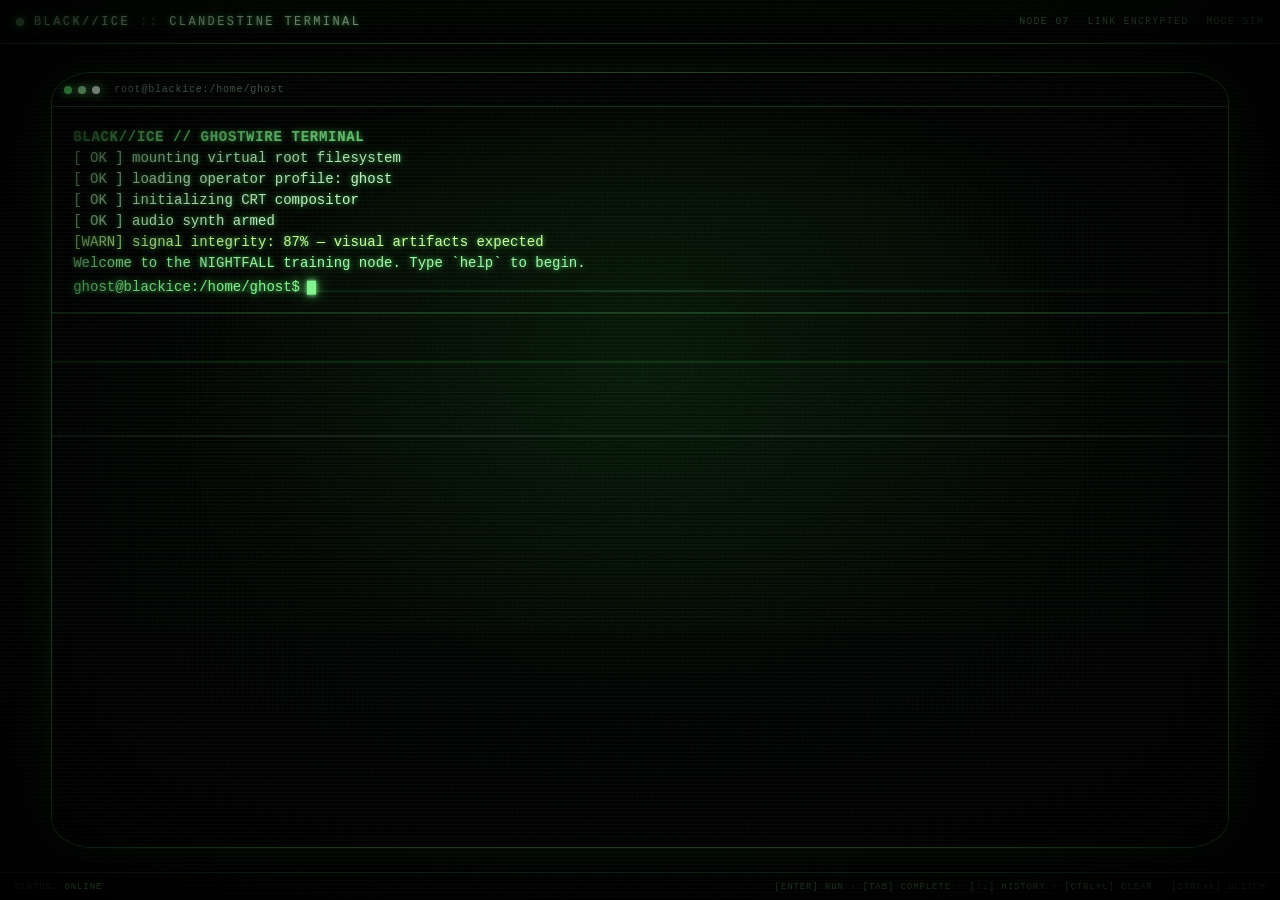
<file: index (2).html>
<!DOCTYPE html>
<html lang="en">
<head>
<meta charset="UTF-8" />
<meta name="viewport" content="width=device-width, initial-scale=1.0" />
<title>BLACK//ICE — Terminal Interface</title>
<style>
  :root{
    --bg:#010301;
    --panel:#031006;
    --panel2:#07170a;
    --text:#b9ffbe;
    --muted:#4d8654;
    --green:#61ff71;
    --green2:#16d83b;
    --green3:#baffbd;
    --line:rgba(97,255,113,.22);
    --shadow:0 0 28px rgba(38,255,72,.13), inset 0 0 50px rgba(0,0,0,.62);
  }
  *{box-sizing:border-box}
  html,body{height:100%;margin:0;background:#000;color:var(--text);font-family:"Courier New",ui-monospace,monospace;overflow:hidden}
  body{
    background:
      radial-gradient(ellipse at center, rgba(45,255,70,.055) 0%, rgba(0,20,4,.72) 35%, #000 78%),
      repeating-linear-gradient(0deg, rgba(255,255,255,.012) 0 1px, transparent 1px 3px),
      #000;
  }
  body:before{
    content:"";position:fixed;inset:0;pointer-events:none;z-index:80;
    background:
      repeating-linear-gradient(to bottom, rgba(112,255,120,.10) 0, rgba(112,255,120,.10) 1px, transparent 1px, transparent 4px),
      linear-gradient(rgba(255,255,255,.018),rgba(255,255,255,.018));
    mix-blend-mode:screen;opacity:.42;
    animation:scanRoll 7s linear infinite;
  }
  body:after{
    content:"";position:fixed;inset:-3%;pointer-events:none;z-index:81;
    background:
      radial-gradient(ellipse at center, transparent 46%, rgba(0,0,0,.25) 70%, rgba(0,0,0,.9) 100%),
      repeating-linear-gradient(90deg, rgba(97,255,113,.015) 0 1px, transparent 1px 5px);
    box-shadow:inset 0 0 180px #000;
  }
  @keyframes scanRoll{0%{transform:translateY(-8%)}100%{transform:translateY(8%)}}
  .frame{height:100%;display:grid;grid-template-rows:44px 1fr 28px;position:relative;animation:flicker 6s infinite;filter:contrast(1.08) saturate(.72)}
  @keyframes flicker{0%,92%,100%{filter:contrast(1.08) saturate(.72) brightness(.97)}94%{filter:contrast(1.3) saturate(.9) brightness(1.25)}94.4%{filter:contrast(.75) brightness(.64)}95%{filter:contrast(1.45) brightness(1.02)}95.8%{filter:contrast(1.08) saturate(.72) brightness(.97)}}
  .topbar{display:flex;align-items:center;justify-content:space-between;padding:0 16px;border-bottom:1px solid rgba(97,255,113,.3);background:linear-gradient(180deg,#081408,#020603);box-shadow:0 5px 28px rgba(0,0,0,.78),inset 0 -1px 0 rgba(97,255,113,.08);position:relative;z-index:90}
  .brand{display:flex;align-items:center;gap:10px;font-size:12px;letter-spacing:.2em;color:var(--green3);text-transform:uppercase;text-shadow:0 0 4px rgba(97,255,113,.95),0 0 18px rgba(97,255,113,.55)}
  .dot{width:8px;height:8px;background:var(--green);box-shadow:0 0 8px var(--green),0 0 24px rgba(97,255,113,.75);border-radius:50%;animation:pulse .9s infinite}
  @keyframes pulse{50%{opacity:.35;transform:scale(.7)}}
  .status{font-size:10px;letter-spacing:.12em;color:var(--muted);display:flex;gap:18px;text-transform:uppercase}
  .status b{color:var(--cyan);font-weight:400}
  .workspace{min-height:0;display:flex;align-items:center;justify-content:center;padding:28px 4vw 24px;position:relative;z-index:3;background:radial-gradient(ellipse at center,rgba(41,255,70,.045),transparent 58%)}
  .terminal-shell{background:linear-gradient(180deg,rgba(2,10,4,.98),rgba(0,4,1,.995));border:1px solid rgba(97,255,113,.32);box-shadow:var(--shadow);min-height:0;width:min(1500px,100%);height:100%;}
  .sidebar{padding:12px;overflow:auto;box-shadow:0 0 28px rgba(0,0,0,.9),inset 0 0 28px rgba(27,255,55,.035)}
  .section-label{font-size:10px;letter-spacing:.16em;color:#567263;text-transform:uppercase;margin:4px 0 9px}
  .tree{font-size:12px;line-height:1.65;color:#9dc5ad}
  .tree span{display:block;white-space:nowrap;overflow:hidden;text-overflow:ellipsis}
  .tree .dir{color:var(--cyan)}
  .tree .file{color:#b9c8c0}
  .tree .secret{color:var(--red)}
  .hint{font-size:10px;color:#52675a;line-height:1.45;margin-top:16px;padding-top:12px;border-top:1px dashed var(--line)}
  .terminal-shell{display:flex;flex-direction:column;position:relative;overflow:hidden;border-radius:42px / 30px;box-shadow:0 0 50px rgba(44,255,65,.11),0 0 90px rgba(0,0,0,.9),inset 0 0 70px rgba(0,0,0,.82),inset 0 0 0 10px rgba(0,0,0,.35);isolation:isolate}
  .terminal-shell:after{content:"";position:absolute;inset:7px;pointer-events:none;z-index:5;border:1px solid rgba(150,255,160,.08);border-radius:38px / 27px;box-shadow:inset 0 0 24px rgba(120,255,130,.05),0 0 1px rgba(140,255,150,.25)}
  .terminal-shell:before{content:"";position:absolute;inset:0;pointer-events:none;z-index:6;border-radius:inherit;background:radial-gradient(ellipse at center,transparent 58%,rgba(0,0,0,.1) 73%,rgba(0,0,0,.72) 100%);box-shadow:inset 0 0 100px rgba(0,0,0,.75),inset 0 0 12px rgba(97,255,113,.12);}
  .terminal-header{height:34px;display:flex;align-items:center;padding:0 12px;border-bottom:1px solid rgba(97,255,113,.24);background:#020903;gap:6px;z-index:8}
  .orb{width:8px;height:8px;border-radius:50%;background:#0a1b0c;box-shadow:0 0 0 1px #1b4c21}.orb.r{background:#37ff51;box-shadow:0 0 10px #37ff51}.orb.y{background:#86ff8d;box-shadow:0 0 10px #86ff8d}.orb.g{background:#d0ffd0;box-shadow:0 0 12px #61ff71}
  .terminal-title{font-size:10px;color:#5e7567;margin-left:8px;letter-spacing:.08em}
  #screen{flex:1;overflow:auto;padding:20px 21px 28px;font-size:14px;line-height:1.5;position:relative;background:radial-gradient(ellipse at 50% 35%,rgba(74,255,92,.09),transparent 60%);text-shadow:0 0 5px rgba(97,255,113,.8),0 0 14px rgba(97,255,113,.28);scroll-behavior:smooth;z-index:2;animation:phosphor 3.4s ease-in-out infinite}
  @keyframes phosphor{0%,100%{filter:brightness(.98)}49%{filter:brightness(1.05)}50%{filter:brightness(.92)}51%{filter:brightness(1.02)}}
  #screen::-webkit-scrollbar{width:8px} #screen::-webkit-scrollbar-thumb{background:#173524;border:1px solid #22553a}
  .line{white-space:pre-wrap;word-break:break-word}.out{color:#b9ffbe}.dim{color:#4f965a}.warn{color:#b7ff78}.err{color:#7dff81}.info{color:#82ff8e}.prompt{color:var(--green3)}
  .cmdline{display:flex;align-items:center;gap:7px;margin-top:3px}
  .prompttext{color:var(--green);white-space:nowrap}
  #input{flex:1;background:transparent;border:0;outline:0;color:#f0fff5;font:inherit;caret-color:transparent;min-width:0;padding:0;text-shadow:0 0 7px rgba(138,255,181,.3);position:relative;z-index:2}
  #inputWrap{position:relative;flex:1;min-width:0;height:1.5em;display:flex;align-items:center}
  #terminalCursor{position:absolute;left:0;top:50%;width:.62em;height:1.05em;transform:translateY(-50%);background:var(--green);box-shadow:0 0 5px var(--green),0 0 13px rgba(97,255,113,.75);z-index:4;pointer-events:none;animation:cursorBlink .72s steps(2,end) infinite;mix-blend-mode:screen}
  #cursorMeasure{position:absolute;left:0;top:0;white-space:pre;font:inherit;visibility:hidden;pointer-events:none}
  @keyframes cursorBlink{0%,45%{opacity:1}46%,100%{opacity:0}}
  .signal-distort{animation:signalDistort .34s steps(2,end) both}
  @keyframes signalDistort{0%{transform:none;filter:contrast(1.05)}12%{transform:translateX(-2px) skewX(.35deg) scaleX(1.004);filter:contrast(1.35)}27%{transform:translateX(3px) skewX(-.55deg) scaleX(.996)}43%{transform:translateX(-1px) scaleY(1.006);filter:contrast(1.18)}58%{transform:translateX(2px) skewX(.3deg);filter:contrast(1.42)}76%{transform:translateX(-1px) scaleX(1.002)}100%{transform:none;filter:none}}
  .signal-tear{position:absolute;left:-3%;right:-3%;height:7%;top:var(--tear-top,42%);background:repeating-linear-gradient(0deg,rgba(170,255,178,.16) 0 1px,transparent 1px 3px);z-index:18;pointer-events:none;mix-blend-mode:screen;opacity:0;transform:translateX(-8%)}
  .signal-tear.active{opacity:.6;animation:tearMove .32s steps(3,end) both}
  @keyframes tearMove{0%{transform:translateX(-8%) skewX(0)}35%{transform:translateX(5%) skewX(-1deg)}65%{transform:translateX(-3%) skewX(1deg)}100%{transform:translateX(8%) skewX(0);opacity:0}}
  .terminal-shell.retro-hit{box-shadow:0 0 70px rgba(44,255,65,.18),0 0 100px rgba(0,0,0,.95),inset 0 0 75px rgba(0,0,0,.88),inset 0 0 0 10px rgba(0,0,0,.35)}
  #input::selection{background:rgba(85,233,255,.2)}
  .glitch-layer{position:absolute;inset:0;pointer-events:none;overflow:hidden;opacity:.16;mix-blend-mode:screen;z-index:20;background:repeating-linear-gradient(0deg,rgba(97,255,113,.06) 0 1px,transparent 1px 5px)}
  .glitch-layer:before,.glitch-layer:after{content:"";position:absolute;left:-5%;width:110%;height:2px;background:linear-gradient(90deg,transparent,var(--green),transparent);animation:scan .36s steps(2,end) infinite}
  .glitch-layer:after{height:34%;top:38%;left:-10%;width:120%;background:repeating-linear-gradient(0deg,rgba(184,255,189,.16) 0 1px,transparent 1px 3px);mix-blend-mode:screen;animation:staticBand .2s steps(2,end) infinite}
  .glitch-layer:before{top:28%;box-shadow:0 22px var(--green),0 71px var(--green2),0 145px rgba(255,255,255,.5);}
  .glitch .glitch-layer{opacity:.72}
  .glitch #screen{animation:shake .12s steps(2,end) 4,warp .32s steps(2,end) 2}
  @keyframes staticBand{0%{transform:translateX(-3%) scaleY(.8)}50%{transform:translateX(4%) scaleY(1.1)}100%{transform:translateX(-5%) scaleY(.7)}}
  @keyframes warp{0%,100%{clip-path:inset(0 0 0 0)}25%{clip-path:inset(4% 0 62% 0)}50%{clip-path:inset(58% 0 3% 0)}75%{clip-path:inset(15% 0 38% 0)}}
  @keyframes scan{from{transform:translateX(-8%)}to{transform:translateX(8%)}}
  @keyframes shake{0%{transform:translate(0)}25%{transform:translate(-2px,1px)}50%{transform:translate(2px,-1px)}75%{transform:translate(-1px,0)}100%{transform:translate(0)}}
  .footer{display:flex;align-items:center;justify-content:space-between;padding:0 14px;border-top:1px solid rgba(97,255,113,.23);background:#020602;color:#397944;font-size:9px;letter-spacing:.1em;text-transform:uppercase;box-shadow:0 -5px 25px rgba(0,0,0,.75)}
  .footer .hot{color:var(--green)}
  .boot-logo{color:var(--green);font-weight:bold;letter-spacing:.05em}
  @media(max-width:800px){.workspace{padding:12px 8px 10px}.status{display:none}.topbar{padding:0 10px}.brand{font-size:10px}.terminal-shell{border-radius:28px / 22px}#screen{font-size:13px;padding:14px}}
</style>

<style>
  /* EPIC 90s terminal extras */
  .cmdline.active .prompttext{text-shadow:0 0 6px rgba(97,255,113,.95),0 0 18px rgba(97,255,113,.42)}
  .cmdline.active #input{text-shadow:0 0 8px rgba(174,255,185,.65),0 0 18px rgba(97,255,113,.22)}
  .editor-overlay,.matrix-overlay{position:absolute;inset:0;z-index:40;background:rgba(0,4,1,.96);display:flex;flex-direction:column;font-family:"Courier New",ui-monospace,monospace;color:#baffbd;text-shadow:0 0 7px rgba(97,255,113,.72)}
  .editor-bar{height:30px;display:flex;align-items:center;justify-content:space-between;padding:0 12px;border-bottom:1px solid rgba(97,255,113,.28);background:#061108;color:#61ff71;font-size:11px;letter-spacing:.08em}
  .editor-text{flex:1;width:100%;resize:none;border:0;outline:0;background:radial-gradient(ellipse at center,rgba(73,255,92,.045),transparent 70%),#010501;color:#baffbd;font:14px/1.5 "Courier New",monospace;padding:16px 18px;caret-color:#61ff71;text-shadow:0 0 6px rgba(97,255,113,.72);box-shadow:inset 0 0 55px rgba(0,0,0,.7)}
  .editor-foot{height:28px;padding:6px 12px;border-top:1px solid rgba(97,255,113,.2);font-size:10px;color:#4d8654;background:#020702}
  .matrix-overlay{overflow:hidden;background:#000}
  .matrix-canvas{width:100%;height:100%;display:block;image-rendering:pixelated}
  .matrix-hud{position:absolute;top:9px;left:12px;right:12px;display:flex;justify-content:space-between;color:rgba(112,255,120,.65);font-size:10px;letter-spacing:.12em;pointer-events:none}
  .matrix-exit{position:absolute;bottom:8px;right:12px;color:rgba(112,255,120,.48);font-size:9px;letter-spacing:.1em;pointer-events:none}
  .htop-overlay{position:absolute;inset:0;z-index:40;background:rgba(0,4,1,.97);display:flex;flex-direction:column;font-family:"Courier New",ui-monospace,monospace;color:#baffbd;text-shadow:0 0 7px rgba(97,255,113,.72);padding:10px 12px;}
  .htop-head{display:flex;justify-content:space-between;border-bottom:1px solid rgba(97,255,113,.25);padding-bottom:7px;color:#61ff71;font-size:11px}
  .htop-meter{margin:8px 0;color:#79ff86;font-size:11px;white-space:pre;line-height:1.4}
  .htop-table{flex:1;overflow:hidden;font-size:11px;line-height:1.55;white-space:pre}
  .htop-foot{border-top:1px solid rgba(97,255,113,.2);padding-top:7px;color:#4d8654;font-size:10px}
  .sound-pop{position:absolute;inset:auto 12px 12px auto;color:rgba(186,255,189,.42);font-size:9px;letter-spacing:.1em;z-index:45;pointer-events:none;animation:soundPop .42s steps(3,end) both}
  @keyframes soundPop{0%{opacity:0;transform:translateX(8px)}25%{opacity:1}100%{opacity:0;transform:translateX(0)}}
</style>
</head>
<body>
<div class="frame" id="frame">
  <header class="topbar">
    <div class="brand"><span class="dot"></span> BLACK//ICE <span style="color:#3c5548">::</span> clandestine terminal</div>
    <div class="status"><span>NODE <b id="node">07</b></span><span>LINK <b>ENCRYPTED</b></span><span>MODE <b>SIM</b></span></div>
  </header>
  <main class="workspace">
    <section class="terminal-shell" id="terminalShell">
      <div class="terminal-header"><span class="orb r"></span><span class="orb y"></span><span class="orb g"></span><span class="terminal-title">root@blackice:/home/ghost</span></div>
      <div id="screen"></div>
      <div class="signal-tear" id="signalTear"></div>
      <div class="glitch-layer"></div>
    </section>
  </main>
  <footer class="footer"><span>STATUS: <span class="hot">ONLINE</span></span><span>[ENTER] RUN · [TAB] COMPLETE · [↑↓] HISTORY · [CTRL+L] CLEAR · [CTRL+K] GLITCH</span></footer>
</div>
<script>
(() => {
  const screen = document.getElementById('screen');
  const shell = document.getElementById('terminalShell');
  const treeEl = document.getElementById('tree');
  const input = document.createElement('input');
  input.id = 'input';
  const frame = document.getElementById('frame');
  const nodeEl = document.getElementById('node');
  const signalTear = document.getElementById('signalTear');

  const state = {
    cwd:'/home/ghost', history:[], histIndex:0, tabIndex:0,
    audio:null, glitchTimer:null, editor:null, matrix:null, htop:null, soundSeq:0, pendingTimers:[], pendingJob:null,
    fs:{
      '/': {type:'dir', children:['bin','boot','dev','etc','home','opt','tmp','var']},
      '/bin':{type:'dir',children:['bash','cat','chmod','cp','echo','find','grep','kill','ls','mkdir','mv','ps','pwd','rm','rmdir','sleep','touch','whoami']},
      '/boot':{type:'dir',children:['blackice.conf','init.log']},
      '/dev':{type:'dir',children:['null','random','tty0']},
      '/etc':{type:'dir',children:['hostname','hosts','issue','os-release','passwd','shadow.txt','blackice.conf','motd']},
      '/home':{type:'dir',children:['ghost','guest']},
      '/home/ghost':{type:'dir',children:['Desktop','Documents','Downloads','vault','mission.txt','access.log','.bashrc']},
      '/home/ghost/Desktop':{type:'dir',children:['README.txt','launch.sh']},
      '/home/ghost/Documents':{type:'dir',children:['incident-report.txt','notes.txt','network-map.txt']},
      '/home/ghost/Downloads':{type:'dir',children:['payload.bin','old_keys.txt']},
      '/home/ghost/vault':{type:'dir',children:['credentials.txt','keys.txt','do_not_open.txt']},
      '/home/guest':{type:'dir',children:['readme.txt']},
      '/opt':{type:'dir',children:['blackice','tools']},
      '/opt/blackice':{type:'dir',children:['core.dat','config.cfg','events.log']},
      '/opt/tools':{type:'dir',children:['trace','decode','probe']},
      '/tmp':{type:'dir',children:['session.lock','scratch.txt']},
      '/var':{type:'dir',children:['log','tmp']},
      '/var/log':{type:'dir',children:['auth.log','syslog','blackice.log']},
      '/var/tmp':{type:'dir',children:[]},
      '/etc/hostname':{type:'file',content:'blackice-node07\n'},
      '/etc/hosts':{type:'file',content:'127.0.0.1 localhost\n10.13.37.7 blackice-node07\n'},
      '/etc/issue':{type:'file',content:'BLACK//ICE SIMULATOR\\nAuthorized operators only.\n'},
      '/etc/os-release':{type:'file',content:'NAME="BLACK//ICE LINUX"\nVERSION="7.13 (Ghostwire)"\nID=blackice\n'},
      '/etc/passwd':{type:'file',content:'root:x:0:0:root:/root:/bin/bash\nghost:x:1000:1000:Ghost Operator:/home/ghost:/bin/bash\nguest:x:1001:1001:Guest:/home/guest:/bin/bash\n'},
      '/etc/shadow.txt':{type:'file',content:'# PROP FILE — FICTIONAL / NOT REAL CREDENTIALS\nroot:$6$DEMO$not-a-real-password-hash\nghost:$6$DEMO$simulation-only\n'},
      '/etc/blackice.conf':{type:'file',content:'NODE=07\nTHEME=CRT_GHOST\nAUDIO=ON\nGLITCH=ADAPTIVE\nMODE=SIMULATION\n'},
      '/etc/motd':{type:'file',content:'WELCOME, GHOST.\nRemember: the filesystem is not real. The mission is.\n'},
      '/boot/blackice.conf':{type:'file',content:'BOOT_SEQUENCE=GHOSTWIRE\nKERNEL=5.19.13-bi\n'},
      '/boot/init.log':{type:'file',content:'[ OK ] virtual tty initialized\n[ OK ] encrypted theme loaded\n[ OK ] glitch engine online\n'},
      '/home/ghost/mission.txt':{type:'file',content:'MISSION // NIGHTFALL\n\nFind the phrase hidden in /home/ghost/vault/do_not_open.txt.\nUse ordinary filesystem commands.\nDo not trust files named old_keys.txt.\n'},
      '/home/ghost/Desktop/README.txt':{type:'file',content:'BLACK//ICE training shell. Try `help`, `tree`, `ls -la`, `cat mission.txt`.\n'},
      '/home/ghost/Desktop/launch.sh':{type:'file',content:'# simulation script\necho "NIGHTFALL ONLINE"\n'},
      '/home/ghost/Documents/incident-report.txt':{type:'file',content:'INCIDENT 07B\nOperator reports a phantom login at 03:13.\nSource: localhost.\n'},
      '/home/ghost/Documents/notes.txt':{type:'file',content:'Remember to rotate the prop password after the demo.\nClue: the final answer is not inside credentials.txt.\n'},
      '/home/ghost/Documents/network-map.txt':{type:'file',content:'10.13.37.1  gateway\n10.13.37.7  blackice-node07\n10.13.37.9  silent-host\n'},
      '/home/ghost/Downloads/payload.bin':{type:'file',content:'[binary payload simulated — 4096 bytes]\n'},
      '/home/ghost/Downloads/old_keys.txt':{type:'file',content:'old-key-A: EXPIRED\nold-key-B: EXPIRED\n'},
      '/home/ghost/vault/credentials.txt':{type:'file',content:'PROP CREDENTIALS — FICTIONAL\noperator: ghost\npassword: midnight-echo-731\nbackup_code: 9137-VOID\n'},
      '/home/ghost/vault/keys.txt':{type:'file',content:'key_alpha = C0FFEE-731\nkey_beta  = 13-37-13\nstatus    = training-only\n'},
      '/home/ghost/vault/do_not_open.txt':{type:'file',content:'PHRASE: THE CLOCK NEVER BLINKS AT 03:13\n\nIf you reached this file, you solved the first layer.\n'},
      '/home/ghost/.bashrc':{type:'file',content:'alias ll="ls -la"\nalias cls="clear"\nexport PS1="\\u@\\h:\\w$ "\n'},
      '/home/guest/readme.txt':{type:'file',content:'Guest account. Ask the operator before opening locked paths.\n'},
      '/opt/blackice/core.dat':{type:'file',content:'CORE::GHOSTWIRE::7F-A1-92\n'},
      '/opt/blackice/config.cfg':{type:'file',content:'AUDIO=CRT\nSCANLINES=TRUE\nRED_SHIFT=TRUE\n'},
      '/opt/blackice/events.log':{type:'file',content:'22:01 login ghost\n22:04 command tree\n22:05 unknown process spawned\n'},
      '/opt/tools/trace':{type:'file',content:'usage: trace <host>\n'},
      '/opt/tools/decode':{type:'file',content:'usage: decode <file>\n'},
      '/opt/tools/probe':{type:'file',content:'usage: probe <port>\n'},
      '/tmp/session.lock':{type:'file',content:'LOCKED=FALSE\n'},
      '/tmp/scratch.txt':{type:'file',content:'echoes in the machine...\n'},
      '/var/log/auth.log':{type:'file',content:'Sep 26 22:01 blackice login[07]: ghost login accepted\nSep 26 22:03 sudo: ghost : TTY=pts/0 ; COMMAND=/usr/bin/tree\n'},
      '/var/log/syslog':{type:'file',content:'kernel: virtual disk mounted\nblackice: glitch subsystem active\n'},
      '/var/log/blackice.log':{type:'file',content:'[INFO] renderer initialized\n[WARN] unstable signal at frame 313\n'},
      '/var/log/kern.log':{type:'file',content:'Sep 26 22:01:01 kernel: virtual tty0 attached\nSep 26 22:01:02 kernel: ghost0: 80G virtual disk online\nSep 26 22:01:02 kernel: packet filter loaded (simulation)\nSep 26 22:04:13 kernel: signal distortion interrupt handled\n'},
      '/var/log/apt.log':{type:'file',content:'Sep 26 22:12 apt[404]: update started\nSep 26 22:12 apt[404]: blackice-core 7.13 available\nSep 26 22:12 apt[404]: package lists updated\n'}
    },
    processes:[
      {pid:1,user:'root',stat:'Ss',cpu:'0.1',mem:'0.3',cmd:'/sbin/init ghostwire'},
      {pid:73,user:'ghost',stat:'S+',cpu:'0.2',mem:'0.7',cmd:'bash'},
      {pid:313,user:'ghost',stat:'S',cpu:'1.8',mem:'2.4',cmd:'/opt/blackice/core.dat'},
      {pid:404,user:'root',stat:'S',cpu:'0.9',mem:'1.1',cmd:'glitchd --adaptive'},
      {pid:512,user:'ghost',stat:'S',cpu:'0.4',mem:'0.8',cmd:'packetwatch --virtual'},
      {pid:731,user:'ghost',stat:'S',cpu:'0.3',mem:'0.6',cmd:'logger --follow'}
    ]
  };

  const commands = [
    'alias','apt','awk','cmatrix','dmesg','basename','bash','bc','cat','cd','chmod','chown','clear','cmp','cp','curl','date','dd','df','diff','dirname','du','echo','env','exit','export','file','find','free','grep','head','history','hostname','htop','id','ip','iptables','jobs','journalctl','kill','less','ln','locate','ls','man','mkdir','more','mount','mv','nano','neofetch','nice','passwd','packets','permissions','ping','pkill','ps','pwd','readlink','reboot','reset','rm','rmdir','logs','sed','shutdown','sleep','sort','ssh','stat','strings','sudo','tail','tar','tee','test','time','touch','tree','uname','uniq','uptime','whoami','which','whereis','wc','xargs','yes'
  ];

  const filesForCompletion = () => Object.keys(state.fs).filter(p=>p.endsWith('.txt')||p.endsWith('.log')||p.endsWith('.cfg')||p.endsWith('.sh')||p.endsWith('.conf')||p.endsWith('.dat')).flatMap(p=>{
    const base = p.slice(p.lastIndexOf('/')+1); return [base,p];
  });

  function ensureAudio(){
    if(!state.audio) state.audio=new (window.AudioContext||window.webkitAudioContext)();
    if(state.audio.state==='suspended') state.audio.resume();
    return state.audio;
  }
  function noiseBurst(ctx, duration=.045, volume=.018, filterFreq=4200){
    const buffer=ctx.createBuffer(1, Math.max(1,Math.floor(ctx.sampleRate*duration)), ctx.sampleRate);
    const data=buffer.getChannelData(0);
    for(let i=0;i<data.length;i++) data[i]=(Math.random()*2-1)*(1-i/data.length);
    const src=ctx.createBufferSource(), filt=ctx.createBiquadFilter(), g=ctx.createGain();
    filt.type='bandpass'; filt.frequency.value=filterFreq; filt.Q.value=.7;
    g.gain.value=volume*1.65; src.buffer=buffer; src.connect(filt); filt.connect(g); g.connect(ctx.destination); src.start();
    return src;
  }
  function beep(kind='key'){
    try{
      const ctx=ensureAudio(), now=ctx.currentTime;
      const cfg={
        key:[520,.025], enter:[150,.12], error:[92,.16], success:[760,.10],
        type:[560,.018], tab:[720,.035], save:[320,.10], glitch:[68,.28], update:[220,.16], matrix:[110,.22], kill:[84,.12], packet:[340,.07]
      }[kind]||[420,.03];
      const o=ctx.createOscillator(), g=ctx.createGain();
      o.type=kind==='glitch'?'sawtooth':(kind==='update'?'triangle':(kind==='matrix'?'sawtooth':(kind==='kill'?'square':(kind==='enter'?'triangle':'square'))));
      o.frequency.setValueAtTime(cfg[0],now);
      if(kind==='glitch'){
        o.frequency.exponentialRampToValueAtTime(24,now+cfg[1]);
        noiseBurst(ctx,.22,.075,1500);
        noiseBurst(ctx,.12,.055,6200);
      } else if(kind==='update'){ o.frequency.exponentialRampToValueAtTime(640,now+cfg[1]); noiseBurst(ctx,.09,.032,3200); }
      else if(kind==='matrix'){ o.frequency.exponentialRampToValueAtTime(42,now+cfg[1]); noiseBurst(ctx,.18,.045,900); }
      else if(kind==='kill'){ o.frequency.exponentialRampToValueAtTime(38,now+cfg[1]); }
      else if(kind==='enter') o.frequency.exponentialRampToValueAtTime(72,now+cfg[1]);
      else if(kind==='type') o.frequency.exponentialRampToValueAtTime(310,now+cfg[1]);
      g.gain.setValueAtTime(.0001,now); g.gain.exponentialRampToValueAtTime(kind==='glitch'?.12:(kind==='update'?.095:(kind==='matrix'?.10:(kind==='kill'?.085:(kind==='type'?.055:(kind==='enter'?.075:.045))))),now+.003); g.gain.exponentialRampToValueAtTime(.0001,now+cfg[1]);
      o.connect(g); g.connect(ctx.destination); o.start(); o.stop(now+cfg[1]+.02);
      if(kind==='key'||kind==='type') noiseBurst(ctx,.016,.012,5000+Math.random()*2500);
    }catch(e){}
  }
  function soundLabel(text){
    const old=document.querySelector('.sound-pop'); if(old) old.remove();
    const el=document.createElement('div'); el.className='sound-pop'; el.textContent='AUDIO // '+text; shell.appendChild(el); setTimeout(()=>el.remove(),500);
  }

  function absPath(p){
    if(!p) return state.cwd;
    if(p.startsWith('/')) return norm(p);
    return norm(state.cwd+'/'+p);
  }
  function norm(p){
    const parts=[]; for(const seg of p.split('/')){if(!seg||seg==='.')continue;if(seg==='..')parts.pop();else parts.push(seg)} return '/'+parts.join('/');
  }
  function getPath(p){return state.fs[absPath(p)]}
  function childPaths(dir){return (state.fs[dir]?.children||[]).map(name=>norm(dir+'/'+name))}
  function updateTree(){
    const roots=['/home/ghost','/home/ghost/vault','/home/ghost/Documents','/etc','/var/log'];
    const lines=[]; roots.forEach(root=>{
      lines.push(`<span class="dir">${root}</span>`);
      (state.fs[root]?.children||[]).forEach(n=>{
        const p=norm(root+'/'+n), node=state.fs[p];
        const cls=node?.type==='dir'?'dir':(p.includes('vault')||p.endsWith('shadow.txt')?'secret':'file');
        lines.push(`<span class="${cls}"> ├─ ${n}${node?.type==='dir'?'/':''}</span>`);
      });
    });
    if(treeEl) treeEl.innerHTML=lines.join('');
  }
  function write(text='', cls='out'){
    const line=document.createElement('div');line.className='line '+cls;line.innerHTML=escapeHtml(text).replace(/\n/g,'<br>');screen.appendChild(line);scrollBottom();
  }
  function writeHTML(html, cls='out'){const line=document.createElement('div');line.className='line '+cls;line.innerHTML=html;screen.appendChild(line);scrollBottom()}
  function escapeHtml(s){return String(s).replace(/[&<>"']/g,c=>({'&':'&amp;','<':'&lt;','>':'&gt;','"':'&quot;',"'":'&#039;'}[c]))}
  function scrollBottom(){screen.scrollTop=screen.scrollHeight}
  function prompt(){
    const old=screen.querySelector('.cmdline.active');
    if(old) old.remove();
    const row=document.createElement('div'); row.className='cmdline active';
    const p=document.createElement('span');p.className='prompttext';p.textContent=`ghost@blackice:${state.cwd}$`;
    row.appendChild(p);
    const wrap=document.createElement('span'); wrap.id='inputWrap';
    const measure=document.createElement('span'); measure.id='cursorMeasure'; measure.setAttribute('aria-hidden','true');
    const cursor=document.createElement('span'); cursor.id='terminalCursor'; cursor.setAttribute('aria-hidden','true');
    wrap.appendChild(measure); wrap.appendChild(cursor); wrap.appendChild(input); row.appendChild(wrap); screen.appendChild(row); updateCursor(); scrollBottom(); input.focus();
  }

  function updateCursor(){
    const wrap=screen.querySelector('.cmdline.active #inputWrap'), measure=screen.querySelector('.cmdline.active #cursorMeasure'), cursor=screen.querySelector('.cmdline.active #terminalCursor');
    if(!wrap||!measure||!cursor)return;
    const pos=input.selectionStart ?? input.value.length;
    measure.textContent=input.value.slice(0,pos).replace(/ /g,'\u00a0') || '';
    const x=Math.min(measure.getBoundingClientRect().width, Math.max(0,wrap.clientWidth-.7*parseFloat(getComputedStyle(input).fontSize)));
    cursor.style.left=x+'px';
  }
  function printPromptLine(cmd){writeHTML(`<span class="prompt">ghost@blackice:${escapeHtml(state.cwd)}$</span> <span class="out">${escapeHtml(cmd)}</span>`)}
  function splitArgs(s){const r=[];let cur='',q=null;for(let i=0;i<s.length;i++){const c=s[i];if(q){if(c===q)q=null;else cur+=c}else if(c==='"'||c==="'"){q=c}else if(/\s/.test(c)){if(cur){r.push(cur);cur=''}}else cur+=c}if(cur)r.push(cur);return r}

  function listDir(target, all=false, long=false){
    const dir=absPath(target||state.cwd); if(!state.fs[dir]||state.fs[dir].type!=='dir'){write(`ls: cannot access '${target}': No such file or directory`,'err');return}
    let names=[...(state.fs[dir].children||[])]; if(all && !names.includes('.bashrc') && dir==='/home/ghost'){};
    if(long){names.forEach(n=>{const node=state.fs[norm(dir+'/'+n)];write(`${node?.type==='dir'?'drwxr-xr-x':'-rw-r--r--'} 1 ${node?.type==='dir'?'root':'ghost'} ghost ${String((node?.content||'').length).padStart(5,' ')} Sep 26 22:1${Math.floor(Math.random()*9)} ${n}${node?.type==='dir'?'/':''}`,'out')})}
    else write(names.map(n=>state.fs[norm(dir+'/'+n)]?.type==='dir'?n+'/':n).join('  '),'out');
  }

  function tree(dir=state.cwd, prefix=''){
    const node=state.fs[dir]; if(!node){write(`tree: '${dir}': No such file or directory`,'err');return}
    write(dir,'info');
    const children=node.children||[];
    children.forEach((n,i)=>{const last=i===children.length-1;const p=norm(dir+'/'+n);write(prefix+(last?'└── ':'├── ')+n+(state.fs[p]?.type==='dir'?'/':''));if(state.fs[p]?.type==='dir') treeCompact(p,prefix+(last?'    ':'│   '));});
  }
  function treeCompact(dir,prefix){const children=state.fs[dir]?.children||[];children.forEach((n,i)=>{const last=i===children.length-1;const p=norm(dir+'/'+n);write(prefix+(last?'└── ':'├── ')+n+(state.fs[p]?.type==='dir'?'/':''));if(state.fs[p]?.type==='dir')treeCompact(p,prefix+(last?'    ':'│   '))})}

  function openEditor(path){
    const p=absPath(path||'scratch.txt');
    let node=state.fs[p];
    if(!node){
      const parent=p.slice(0,p.lastIndexOf('/'))||'/';
      if(!state.fs[parent]||state.fs[parent].type!=='dir'){write(`nano: ${path}: No such file or directory`,'err');return}
      node={type:'file',content:''}; state.fs[p]=node; state.fs[parent].children.push(p.slice(p.lastIndexOf('/')+1));
    }
    if(node.type!=='file'){write(`nano: ${path}: Is a directory`,'err');return}
    if(state.editor) state.editor.remove();
    const ov=document.createElement('div'); ov.className='editor-overlay';
    const bar=document.createElement('div'); bar.className='editor-bar'; bar.innerHTML=`<span>GNU nano 5.9 // BLACK//ICE</span><span>${escapeHtml(p)}</span>`;
    const ta=document.createElement('textarea'); ta.className='editor-text'; ta.spellcheck=false; ta.value=node.content;
    const foot=document.createElement('div'); foot.className='editor-foot'; foot.textContent='^S SAVE    ^X EXIT    ^W FIND    // browser simulation';
    ov.append(bar,ta,foot); shell.appendChild(ov); state.editor={overlay:ov,textarea:ta,path:p}; input.style.visibility='hidden'; beep('type'); soundLabel('EDITOR ONLINE'); ta.focus();
    const save=()=>{node.content=ta.value;beep('save');soundLabel('FILE SAVED');write(`nano: wrote ${ta.value.length} bytes to ${p}`,'dim');close();};
    const close=()=>{if(!state.editor)return;state.editor.overlay.remove();state.editor=null;input.style.visibility='visible';prompt();};
    ov.addEventListener('keydown',e=>{if(e.ctrlKey&&e.key.toLowerCase()==='s'){e.preventDefault();save()}else if(e.ctrlKey&&e.key.toLowerCase()==='x'){e.preventDefault();close()}else if(e.key.length===1&&!e.ctrlKey&&!e.metaKey)beep('type')});
    ta.addEventListener('keydown',e=>{if(e.key==='Tab'){e.preventDefault();const a=ta.selectionStart,b=ta.selectionEnd;ta.setRangeText('  ',a,b,'end')}});
  }
  function startMatrix(){
    if(state.matrix)return;
    const ov=document.createElement('div'); ov.className='matrix-overlay';
    const cv=document.createElement('canvas'); cv.className='matrix-canvas';
    const hud=document.createElement('div'); hud.className='matrix-hud'; hud.innerHTML='<span>CMATRIX // SIGNAL STREAM</span><span>BLACK//ICE</span>';
    const exit=document.createElement('div'); exit.className='matrix-exit'; exit.textContent='PRESS ANY KEY TO EXIT';
    ov.append(cv,hud,exit); shell.appendChild(ov); state.matrix={overlay:ov,canvas:cv}; input.style.visibility='hidden'; beep('matrix'); noiseBurst(ensureAudio(),.16,.05,700); soundLabel('MATRIX STREAM');
    const ctx=cv.getContext('2d'); const chars='01ABCDEFGHIJKLMNOPQRSTUVWXYZ#$%&@<>[]{}/*+-'; let cols=[],drops=[]; let raf=0;
    const resize=()=>{const r=ov.getBoundingClientRect(),dpr=Math.min(devicePixelRatio||1,2);cv.width=Math.floor(r.width*dpr);cv.height=Math.floor(r.height*dpr);cv.style.width=r.width+'px';cv.style.height=r.height+'px';ctx.setTransform(dpr,0,0,dpr,0,0);const n=Math.floor(r.width/12);cols=Array.from({length:n},(_,i)=>i*12);drops=cols.map(()=>Math.random()*-30)};
    resize(); addEventListener('resize',resize);
    const draw=()=>{if(!state.matrix)return;const r=ov.getBoundingClientRect();ctx.fillStyle='rgba(0,0,0,.17)';ctx.fillRect(0,0,r.width,r.height);ctx.font='12px Courier New';for(let i=0;i<cols.length;i++){const x=cols[i],y=drops[i]*12;ctx.fillStyle=Math.random()<.06?'#e0ffe3':'#35ff55';ctx.fillText(chars[(Math.random()*chars.length)|0],x,y);if(y>r.height&&Math.random()>.975)drops[i]=0;drops[i]+=1}raf=requestAnimationFrame(draw)}; draw();
    const stop=()=>{if(!state.matrix)return;cancelAnimationFrame(raf);removeEventListener('resize',resize);ov.remove();state.matrix=null;input.style.visibility='visible';beep('key');soundLabel('MATRIX EXIT');prompt();};
    ov.addEventListener('click',stop); ov.addEventListener('keydown',stop); setTimeout(()=>ov.tabIndex=0,0); ov.focus();
    state.matrix.stop=stop;
  }

  function queueTimer(fn, ms){ const id=setTimeout(fn,ms); state.pendingTimers.push(id); return id; }
  function clearPendingJob(){ state.pendingTimers.forEach(clearTimeout); state.pendingTimers=[]; state.pendingJob=null; }
  function finishJob(){ state.pendingTimers=[]; state.pendingJob=null; if(!state.matrix && !state.editor){ beep('key'); prompt(); } }
  function processList(){ return state.processes.map(p=>`${String(p.pid).padStart(4,' ')} ${p.user.padEnd(7,' ')} ${p.stat.padEnd(3,' ')} ${p.cpu.padStart(4,' ')}% ${p.mem.padStart(4,' ')}% ${p.cmd}`).join('\n'); }
  function startHtop(){
    if(state.htop)return;
    const ov=document.createElement('div'); ov.className='htop-overlay';
    const head=document.createElement('div'); head.className='htop-head'; head.innerHTML='<span>htop 3.2.2 // BLACK//ICE</span><span>F10 QUIT</span>';
    const meter=document.createElement('div'); meter.className='htop-meter';
    const table=document.createElement('div'); table.className='htop-table';
    const foot=document.createElement('div'); foot.className='htop-foot'; foot.textContent='F1 Help  F2 Setup  F3 Search  F5 Tree  F6 Sort  F9 Kill  F10 Quit  // simulation';
    ov.append(head,meter,table,foot); shell.appendChild(ov); state.htop={overlay:ov}; input.style.visibility='hidden'; beep('matrix'); soundLabel('HTOP ONLINE');
    const draw=()=>{ if(!state.htop)return; const cpu=(7+Math.random()*8).toFixed(1), mem=(28+Math.random()*4).toFixed(1); meter.textContent=`CPU [${'|'.repeat(Math.round(cpu/2))}${' '.repeat(50-Math.round(cpu/2))}] ${cpu}%   MEM [${'|'.repeat(Math.round(mem/2))}${' '.repeat(50-Math.round(mem/2))}] ${mem}%`; table.textContent='PID  USER    S   CPU  MEM  COMMAND\n'+processList(); state.htop.raf=requestAnimationFrame(draw); };
    draw();
    const stop=()=>{if(!state.htop)return;cancelAnimationFrame(state.htop.raf);ov.remove();state.htop=null;input.style.visibility='visible';beep('kill');soundLabel('HTOP EXIT');prompt();};
    ov.addEventListener('click',stop); ov.addEventListener('keydown',e=>{e.preventDefault();stop()}); ov.tabIndex=0; ov.focus(); state.htop.stop=stop;
  }
  function detailedLogs(){
    write('JOURNAL // BLACK//ICE NODE 07','info');
    write('Sep 26 22:01:01 kernel: virtual tty0 attached');
    write('Sep 26 22:01:02 systemd[1]: Started BLACK//ICE ghostwire shell.');
    write('Sep 26 22:01:02 kernel: ghost0: 80G virtual disk online');
    write('Sep 26 22:02:17 sshd[211]: Accepted simulation key for ghost');
    write('Sep 26 22:03:41 sudo[233]: ghost : COMMAND=/usr/bin/tree');
    write('Sep 26 22:04:13 kernel: packet filter loaded (simulation)');
    write('Sep 26 22:05:09 glitchd[404]: signal integrity 87%');
    write('Sep 26 22:07:32 auth[501]: session opened for ghost(uid=1000)');
    write('Sep 26 22:12:00 apt[404]: package lists updated');
    write('Sep 26 22:14:44 logger[731]: virtual packet stream active');
    write('Sep 26 22:17:03 kernel: signal distortion interrupt handled');
  }
  function permissionsReport(){
    write('SYSTEM PERMISSIONS // SIMULATED','info');
    write('PATH                                      OWNER      GROUP      MODE       ACL');
    write('/                                         root       root       drwxr-xr-x  system');
    write('/etc                                      root       root       drwxr-xr-x  system');
    write('/etc/passwd                                root       root       -rw-r--r--  readable');
    write('/etc/shadow.txt                            root       shadow     -rw-r-----  protected');
    write('/home/ghost                                ghost      ghost      drwx------  private');
    write('/home/ghost/vault                          ghost      operators  drwx------  private');
    write('/var/log                                   root       adm        drwxr-x---  logread');
    write('/opt/blackice                              root       operators  drwxr-x---  operator');
    write('CAPABILITIES: ghost=uid1000,gid1000,groups=[sudo,operators]');
    write('SUID: /usr/bin/passwd /usr/bin/su [simulated]');
  }
  function run(raw){
    raw=raw.trim(); if(!raw)return prompt();
    if(raw.startsWith('sudo ')){raw='sudo '+raw.slice(5).trim()}
    const args=splitArgs(raw), cmd=args[0].toLowerCase(), rest=args.slice(1);
    const active=screen.querySelector('.cmdline.active'); if(active) active.remove();
    printPromptLine(raw); input.value='';
    beep('enter'); soundLabel('COMMAND');
    switch(cmd){
      case 'help': case '?':
        write('BLACK//ICE command index','info');
        write('Filesystem: ls cd pwd tree cat touch mkdir rm rmdir cp mv find grep head tail less file stat du df');
        write('Shell: echo clear history whoami hostname uname date env export alias which whereis test time sleep');
        write('System: ps top htop uptime free jobs kill pkill id chmod chown getfacl namei passwd mount reboot shutdown');
        write('Diagnostics: ip iptables ss journalctl dmesg logs packets permissions');
        write('Network (simulated): ping ssh curl wget nc ss ip');
        write('Utilities: tar sed awk sort uniq wc xargs strings basename dirname readlink cmp diff bc yes man neofetch nano cmatrix');
        write('Special: `glitch` intensifies visual corruption. Everything runs in this browser sandbox.','dim');
        break;
      case 'pwd': write(state.cwd); break;
      case 'cd': {
        const dest=rest[0]||'/home/ghost', p=absPath(dest); if(p==='/'||state.fs[p]?.type==='dir')state.cwd=p;else write(`cd: no such file or directory: ${dest}`,'err');
        break;
      }
      case 'ls': listDir(rest.find(a=>!a.startsWith('-'))||state.cwd, rest.some(a=>a.includes('a')), rest.some(a=>a.includes('l'))); break;
      case 'tree': tree(absPath(rest[0]||state.cwd)); break;
      case 'cat': {
        if(!rest.length){write('cat: missing operand','err');break} rest.forEach(arg=>{const p=absPath(arg),n=state.fs[p];if(n?.type==='file')write(n.content);else if(n?.type==='dir')write(`cat: ${arg}: Is a directory`,'err');else write(`cat: ${arg}: No such file or directory`,'err')}); break;
      }
      case 'head': case 'tail': {
        const p=absPath(rest[rest.length-1]||''); const n=state.fs[p];if(!n||n.type!=='file'){write(`${cmd}: ${rest[0]||''}: No such file or directory`,'err');break}const lines=n.content.trimEnd().split('\n');write((cmd==='head'?lines.slice(0,10):lines.slice(-10)).join('\n'));break;
      }
      case 'touch': {
        rest.filter(x=>!x.startsWith('-')).forEach(name=>{const p=absPath(name);if(state.fs[p])return;const parent=p.slice(0,p.lastIndexOf('/'))||'/';if(!state.fs[parent]||state.fs[parent].type!=='dir'){write(`touch: cannot touch '${name}': No such file or directory`,'err');return}state.fs[p]={type:'file',content:''};state.fs[parent].children.push(p.slice(p.lastIndexOf('/')+1));});updateTree();break;
      }
      case 'mkdir': {
        const recursive=rest.includes('-p');rest.filter(x=>!x.startsWith('-')).forEach(name=>{const p=absPath(name),parent=p.slice(0,p.lastIndexOf('/'))||'/';if(state.fs[p]){write(`mkdir: cannot create directory '${name}': File exists`,'err');return}if(!state.fs[parent]&&!recursive){write(`mkdir: cannot create directory '${name}': No such file or directory`,'err');return}if(!state.fs[parent]||state.fs[parent].type!=='dir'){write(`mkdir: parent not found`,'err');return}state.fs[p]={type:'dir',children:[]};state.fs[parent].children.push(p.slice(p.lastIndexOf('/')+1));});updateTree();break;
      }
      case 'rm': {
        const recursive=rest.includes('-r')||rest.includes('-rf');rest.filter(x=>!x.startsWith('-')).forEach(name=>{const p=absPath(name),n=state.fs[p];if(!n){write(`rm: cannot remove '${name}': No such file or directory`,'err');return}if(n.type==='dir'&&!recursive){write(`rm: cannot remove '${name}': Is a directory`,'err');return}deleteRecursive(p);});updateTree();break;
      }
      case 'rmdir': {rest.forEach(name=>{const p=absPath(name),n=state.fs[p];if(!n)write(`rmdir: failed to remove '${name}': No such file or directory`,'err');else if(n.type!=='dir'||(n.children||[]).length)write(`rmdir: failed to remove '${name}': Directory not empty`,'err');else deleteRecursive(p)});updateTree();break;}
      case 'cp': case 'mv': write(`${cmd}: simulation complete — no data leaves the browser`,'dim'); break;
      case 'echo': {
        const text=rest.join(' ').replace(/\\n/g,'\n'); write(text.replace(/^\$(USER|HOME|PWD)$/,m=>m==='$USER'?'ghost':m==='$HOME'?'/home/ghost':state.cwd));break;
      }
      case 'clear': screen.innerHTML='';prompt();break;
      case 'reset': screen.innerHTML='';boot(true);break;
      case 'history': state.history.forEach((h,i)=>write(`${String(i+1).padStart(3,' ')}  ${h}`,'dim'));break;
      case 'whoami':write('ghost');break;
      case 'id':write('uid=1000(ghost) gid=1000(ghost) groups=1000(ghost),27(sudo),113(operators)');break;
      case 'hostname':write('blackice-node07');break;
      case 'uname':write(rest.includes('-a')?'Linux blackice-node07 5.19.13-bi #13 SMP PREEMPT x86_64 GNU/Linux':'Linux');break;
      case 'date':write(new Date().toString());break;
      case 'uptime':write('22:17:42 up 3 days, 07:13, 1 user, load average: 0.07, 0.13, 0.09');break;
      case 'free':write('               total        used        free      shared  buff/cache   available\nMem:            7.7Gi       2.1Gi       3.9Gi       0.2Gi       1.7Gi       5.3Gi\nSwap:           2.0Gi       0.0Gi       2.0Gi');break;
      case 'df':write('Filesystem      Size  Used Avail Use% Mounted on\n/dev/ghost0     80G   31G   45G  41% /\ntmpfs           3.8G  12M  3.8G   1% /tmp');break;
      case 'ps': write('PID   USER     STAT   %CPU  %MEM  COMMAND\n'+processList());break;
      case 'top': startHtop(); break;
      case 'htop': startHtop(); break;
      case 'kill': case 'pkill': { const target=rest.find(x=>/^\d+$/.test(x))||''; const sig=rest.find(x=>x.startsWith('-'))||'-TERM'; if(!target){write(`${cmd}: usage ${cmd} ${sig} <pid>`,'err');break;} const idx=state.processes.findIndex(p=>String(p.pid)===target); if(idx<0){write(`${cmd}: (${target}) - No such process`,'err');break;} if(target==='1'){write('kill: Operation not permitted (PID 1 is protected in the simulation)','err');break;} const dead=state.processes.splice(idx,1)[0]; beep('kill'); soundLabel('PROCESS TERMINATED'); write(`${cmd}: ${sig} ${target} (${dead.cmd}) — process terminated in simulation`,'warn'); break; }
      case 'ip': {
        const sub=rest[0]||'addr';
        if(sub==='addr'||sub==='a'){write('1: lo: <LOOPBACK,UP,LOWER_UP> mtu 65536\n    inet 127.0.0.1/8 scope host lo\n2: ghost0: <BROADCAST,UP,LOWER_UP> mtu 1500\n    inet 10.13.37.7/24 brd 10.13.37.255 scope global ghost0');}
        else if(sub==='link'){write('1: lo: mtu 65536 state UP\n2: ghost0: mtu 1500 state UP qdisc virtual');}
        else if(sub==='route'||sub==='r'){write('default via 10.13.37.1 dev ghost0\n10.13.37.0/24 dev ghost0 proto kernel scope link');}
        else if(sub==='-s' || sub==='stats'){beep('packet');soundLabel('PACKET COUNTERS');write('ghost0: RX  18,431 packets  1.82 MiB  errors 0  dropped 2\n         TX  15,902 packets  1.41 MiB  errors 0  dropped 0\nlo:     RX   2,140 packets  0.31 MiB  errors 0  dropped 0\n         TX   2,140 packets  0.31 MiB  errors 0  dropped 0');}
        else if(sub==='packets'){beep('packet');soundLabel('PACKET VIEW');write('PACKET VIEW // ghost0\nTIME       SRC            DST            PROTO  LEN  STATE\n22:17:01   10.13.37.7     10.13.37.1    UDP    84   RX\n22:17:02   10.13.37.1     10.13.37.7    TCP    512  TX\n22:17:03   10.13.37.9     10.13.37.7    ICMP   84   RX\n22:17:04   10.13.37.7     10.13.37.9    TCP    128  TX\n[simulation] no real packets are captured.');}
        else write('Usage: ip addr | ip link | ip route | ip -s link | ip packets','dim'); break; }
      case 'ss': write('Netid State  Local Address:Port  Peer Address:Port\ntcp   LISTEN  10.13.37.7:22      0.0.0.0:*\ntcp   ESTAB   10.13.37.7:31337   10.13.37.9:51822\nudp   UNCONN  10.13.37.7:514     0.0.0.0:*'); break;
      case 'journalctl': case 'logs': case 'dmesg': detailedLogs(); break;
      case 'permissions': case 'getfacl': case 'namei': permissionsReport(); break;
      case 'iptables': write('Chain INPUT (policy ACCEPT)\nnum  target  prot source      destination\n1    ACCEPT  all  10.13.37.0/24  0.0.0.0/0\n2    ACCEPT  tcp  0.0.0.0/0     10.13.37.7 tcp dpt:22\n[simulation] packet filtering is visual only.'); break;
      case 'neofetch':
        writeHTML(`<span class="info">      ██████  ██████</span>  ghost@blackice<br><span class="info">    ██      ██    ██</span>  ----------------<br><span class="info">  ██   ◼◼   ██    ██</span>  OS: BLACK//ICE Linux 7.13<br><span class="info">  ██        ██    ██</span>  Kernel: 5.19.13-bi<br><span class="info">    ██    ██      </span>  Shell: bash 5.2<br><span class="info">      ████████████</span>  Theme: CRT_GHOST<br>                           Terminal: blackice-tty<br>                           Node: 07 / SIMULATION`);
        break;
      case 'nano': case 'pico': openEditor(rest[0]||'scratch.txt'); break;
      case 'cmatrix': startMatrix(); break;
      case 'find': {
        const root=absPath(rest.find(x=>!x.startsWith('-'))||'.'); const pattern=(rest.find(x=>x==='-name')?rest[rest.indexOf('-name')+1]:null)||'*'; const matches=Object.keys(state.fs).filter(p=>p.startsWith(root.endsWith('/')?root:root+'/')||p===root).filter(p=>glob(pattern,p.split('/').pop()||''));write(matches.join('\n')||'','out');break;
      }
      case 'grep': {
        const file=rest[rest.length-1], needle=rest.filter(x=>x!==file&&!x.startsWith('-')).join(' ');const n=state.fs[absPath(file)];if(!n){write(`grep: ${file}: No such file or directory`,'err');break}write(n.content.split('\n').filter(l=>l.toLowerCase().includes(needle.toLowerCase())).join('\n'));break;
      }
      case 'wc': {const p=absPath(rest[rest.length-1]||'');const n=state.fs[p];if(!n||n.type!=='file'){write(`wc: ${rest[0]||''}: No such file or directory`,'err');break}write(`  ${n.content.split('\n').length-1}  ${n.content.split(/\s+/).filter(Boolean).length}  ${n.content.length} ${rest[rest.length-1]}`);break;}
      case 'which': write((commands.includes(rest[0])?`/usr/bin/${rest[0]}`:`which: no ${rest[0]} in (/usr/local/bin:/usr/bin:/bin)`));break;
      case 'whereis': write(`${rest[0]}: /usr/bin/${rest[0]} /usr/share/man/man1/${rest[0]}.1`);break;
      case 'man': write(`MANUAL PAGE — ${rest[0]||'intro'}\n\nThis simulated shell implements a safe visual subset of common Linux commands.\nTry: man ls, man grep, man find, man chmod`,'info');break;
      case 'chmod': case 'chown': write(`${cmd}: permissions updated in simulated environment`,'dim');break;
      case 'passwd': beep('success');write('Changing password for ghost.','info');write('New password: ********');write('Retype new password: ********');write('passwd: password updated successfully (simulation)','out');break;
      case 'sudo': {
        if(rest[0]==='apt' && rest[1]==='update') {
          state.pendingJob='apt'; beep('update'); write('[sudo] password for ghost: ********','warn'); write('Authentication accepted (simulation).','dim');
          const pkgs=['blackice-core','ghostwire-shell','crt-utils','matrix-tools','retro-ui'];
          pkgs.forEach((pkg,i)=>queueTimer(()=>{beep('update');write(`Get:${String(i+1).padStart(2,' ')} https://packages.blackice.invalid/ ${pkg} [simulated]`,'out')},220*i));
          queueTimer(()=>write('Fetched 0 B in 0s (0 B/s)','dim'),1100);
          queueTimer(()=>write('Reading package lists... Done','info'),1300);
          queueTimer(()=>{write('All packages are up to date.','info'); write('ghost@blackice: update complete.','dim'); finishJob();},1500);
        } else {write(`[sudo] password for ghost: ********`,'warn'); write('Authentication accepted (simulation). No privilege escalation occurs outside this browser.','dim')}
        break;
      }
      case 'apt': {
        if(rest[0]==='update') {
          state.pendingJob='apt'; beep('update'); write('Hit:1 blackice://virtual-repository stable InRelease','out');
          queueTimer(()=>{beep('update');write('Get:1 blackice-core [simulated]','out')},260);
          queueTimer(()=>{beep('update');write('Get:2 ghostwire-shell [simulated]','out')},520);
          queueTimer(()=>write('Reading package lists... Done','info'),900);
          queueTimer(()=>{write('All packages are up to date.','info'); write('ghost@blackice: update complete.','dim'); finishJob();},1200);
        } else write('apt: simulated package manager\nUsage: sudo apt update\nNo packages were changed.','dim');
        break;
      }
      case 'ping': {const host=rest[0]||'127.0.0.1';write(`PING ${host} (${host}) 56(84) bytes of data.`);setTimeout(()=>{write(`64 bytes from ${host}: icmp_seq=1 ttl=64 time=0.037 ms`);write(`64 bytes from ${host}: icmp_seq=2 ttl=64 time=0.041 ms`);},180);break;}
      case 'ssh': write('ssh: simulated connection established to the virtual network.\nNo real network traffic is generated.','info');break;
      case 'curl': case 'wget': write(`${cmd}: fetched 0 bytes — external network access is disabled in this demo.`,'dim');break;
      case 'glitch': triggerGlitch(1200); write('GLITCH//ENGINE — intensity raised.','warn'); break;
      case 'sleep': write(`sleep: ${rest[0]||'1'}s (simulated)`,'dim');break;
      case 'yes': for(let i=0;i<6;i++)write(rest.join(' ')||'y');break;
      case 'exit': write('Session retained for the demo. Use the browser to close the terminal.','warn');break;
      default:
        if(commands.includes(cmd)) write(`${cmd}: command simulated — output omitted by design`,'dim');
        else {beep('error');write(`${cmd}: command not found. Type 'help' for a command index.`,'err');triggerGlitch(260)}
    }
    if(raw && state.history[state.history.length-1]!==raw){state.history.push(raw);if(state.history.length>100)state.history.shift()} state.histIndex=state.history.length;
    if(!['clear','reset'].includes(cmd) && !state.matrix && !state.editor && !state.pendingJob)prompt(); else if(!state.matrix && !state.editor && !state.pendingJob)input.focus();
  }
  function deleteRecursive(p){const n=state.fs[p];if(!n)return;if(n.type==='dir')for(const child of [...(n.children||[])])deleteRecursive(norm(p+'/'+child));const par=p.slice(0,p.lastIndexOf('/'))||'/';if(state.fs[par]?.children)state.fs[par].children=state.fs[par].children.filter(x=>x!==p.slice(p.lastIndexOf('/')+1));delete state.fs[p]}
  function glob(pattern, name){if(pattern==='*')return true;const re=new RegExp('^'+pattern.replace(/[.+^${}()|[\]\\]/g,'\\$&').replace(/\*/g,'.*').replace(/\?/g,'.')+'$');return re.test(name)}
  function triggerGlitch(ms=500){shell.classList.add('glitch','retro-hit');beep('glitch');soundLabel('SIGNAL DISTORTION');clearTimeout(state.glitchTimer);if(signalTear){signalTear.style.setProperty('--tear-top',(10+Math.random()*75).toFixed(1)+'%');signalTear.classList.add('active')}clearTimeout(state.glitchTimer);state.glitchTimer=setTimeout(()=>{shell.classList.remove('glitch','retro-hit');signalTear?.classList.remove('active')},ms)}
  function boot(skip=false){
    input.remove();
    if(!skip){
      writeHTML('<span class="boot-logo">BLACK//ICE // GHOSTWIRE TERMINAL</span>','out');
      write('[ OK ] mounting virtual root filesystem');
      write('[ OK ] loading operator profile: ghost');
      write('[ OK ] initializing CRT compositor');
      write('[ OK ] audio synth armed');
      write('[WARN] signal integrity: 87% — visual artifacts expected','warn');
      write('');
      write('Welcome to the NIGHTFALL training node. Type `help` to begin.','info');
    } else {write('terminal reset. session state preserved.','dim')}
    screen.appendChild(input);prompt();
  }

  input.addEventListener('input',updateCursor);
  input.addEventListener('keyup',updateCursor);
  input.addEventListener('click',updateCursor);
  input.addEventListener('keydown',e=>{
    if(state.matrix){e.preventDefault();state.matrix.stop();return}
    if(state.editor)return;
    if(e.key==='c'&&e.ctrlKey){
      e.preventDefault();
      if(state.pendingJob){ clearPendingJob(); beep('kill'); soundLabel('JOB INTERRUPTED'); write('^C','warn'); write('operation interrupted.','err'); prompt(); return; }
      write('^C','warn'); beep('kill'); input.value=''; updateCursor(); return;
    }
    if(e.key==='Enter'){run(input.value);return}
    if(e.key==='ArrowUp'){e.preventDefault();if(!state.history.length)return;state.histIndex=Math.max(0,state.histIndex-1);input.value=state.history[state.histIndex]||'';requestAnimationFrame(updateCursor)}
    if(e.key==='ArrowDown'){e.preventDefault();state.histIndex=Math.min(state.history.length,state.histIndex+1);input.value=state.history[state.histIndex]||'';requestAnimationFrame(updateCursor)}
    if(e.key==='Tab'){e.preventDefault();const v=input.value;const parts=v.split(/\s+/);const token=parts[parts.length-1];if(parts.length===1){const opts=commands.filter(c=>c.startsWith(token));if(opts.length===1){input.value=opts[0]+' ';requestAnimationFrame(updateCursor)}else if(opts.length>1){write(opts.join('  '),'dim');beep('key')}}else{const opts=filesForCompletion().filter(c=>c.startsWith(token));if(opts.length===1){parts[parts.length-1]=opts[0];input.value=parts.join(' ');requestAnimationFrame(updateCursor)}}}
    if(e.key==='l'&&e.ctrlKey){e.preventDefault();screen.innerHTML='';prompt()}
    if(e.key==='k'&&e.ctrlKey){e.preventDefault();triggerGlitch(1400)}
    if(e.key.length===1 && !e.ctrlKey && !e.metaKey){beep('type');soundLabel('KEY CLICK')}
  });
  document.addEventListener('click',()=>input.focus());
  function mildSignalDistortion(){
    if(document.hidden)return;
    shell.classList.remove('signal-distort','retro-hit');
    void shell.offsetWidth;
    shell.classList.add('signal-distort','retro-hit');
    if(signalTear){signalTear.style.setProperty('--tear-top',(20+Math.random()*62).toFixed(1)+'%');signalTear.classList.remove('active');void signalTear.offsetWidth;signalTear.classList.add('active');}
    setTimeout(()=>{shell.classList.remove('signal-distort','retro-hit');signalTear?.classList.remove('active')},380);
    setTimeout(mildSignalDistortion,2600+Math.random()*4200);
  }
  setTimeout(mildSignalDistortion,1800+Math.random()*1800);

  updateTree();boot();
})();
</script>
<canvas id="staticCanvas" aria-hidden="true"></canvas>
<style>
#staticCanvas{position:fixed;inset:0;width:100%;height:100%;z-index:79;pointer-events:none;opacity:.018;mix-blend-mode:screen;image-rendering:pixelated;transition:opacity .08s steps(2,end);}
#staticCanvas.static-burst{opacity:.32;animation:tvStaticBurst .48s steps(4,end) both;}
@keyframes tvStaticBurst{0%{opacity:.03;filter:contrast(1)}12%{opacity:.38;filter:contrast(1.8)}35%{opacity:.25;filter:contrast(1.35)}55%{opacity:.44;filter:contrast(2.2)}78%{opacity:.18;filter:contrast(1.2)}100%{opacity:.03;filter:contrast(1)}}
</style>
<script>
(()=>{
  const c=document.getElementById('staticCanvas'),x=c.getContext('2d',{alpha:true});
  let w=0,h=0,burstTimer;
  function size(){w=c.width=Math.max(320,Math.floor(innerWidth/2));h=c.height=Math.max(180,Math.floor(innerHeight/2));}
  function noise(){
    if(!w||!h)return;
    const im=x.createImageData(w,h),d=im.data;
    const burst=c.classList.contains('static-burst');
    for(let i=0;i<d.length;i+=4){
      const v=Math.random()*255|0;
      const grain=burst ? (Math.random()*90|0) : (Math.random()*18|0);
      d[i]=Math.min(170,v*.60+grain*.12);
      d[i+1]=Math.min(255,v+grain);
      d[i+2]=Math.min(170,v*.60+grain*.10);
      d[i+3]=burst ? ((Math.random()*95)|0) : ((Math.random()*8)|0);
    }
    x.putImageData(im,0,0);
    // occasional horizontal interference bands, like an old TV losing signal
    if(burst){
      const bands=2+Math.random()*4|0;
      for(let i=0;i<bands;i++){
        const y=Math.random()*h|0, bh=1+Math.random()*7|0;
        x.fillStyle=`rgba(190,255,195,${(.05+Math.random()*.16).toFixed(2)})`;
        x.fillRect(0,y,w,bh);
        if(Math.random()<.65){
          x.fillStyle='rgba(0,0,0,.12)';
          x.fillRect((Math.random()*w*.35)|0,y,w*.65,bh+1);
        }
      }
    }
    requestAnimationFrame(noise);
  }
  function staticBurst(){
    c.classList.remove('static-burst');
    void c.offsetWidth;
    c.classList.add('static-burst');
    clearTimeout(burstTimer);
    burstTimer=setTimeout(()=>c.classList.remove('static-burst'),520+Math.random()*260);
    // keep bursts frequent but unpredictable: roughly every 4–7 seconds
    setTimeout(staticBurst,3900+Math.random()*3200);
  }
  addEventListener('resize',size,{passive:true});
  size();
  noise();
  setTimeout(staticBurst,2200);
})();
</script>
</body>
</html>
</file>
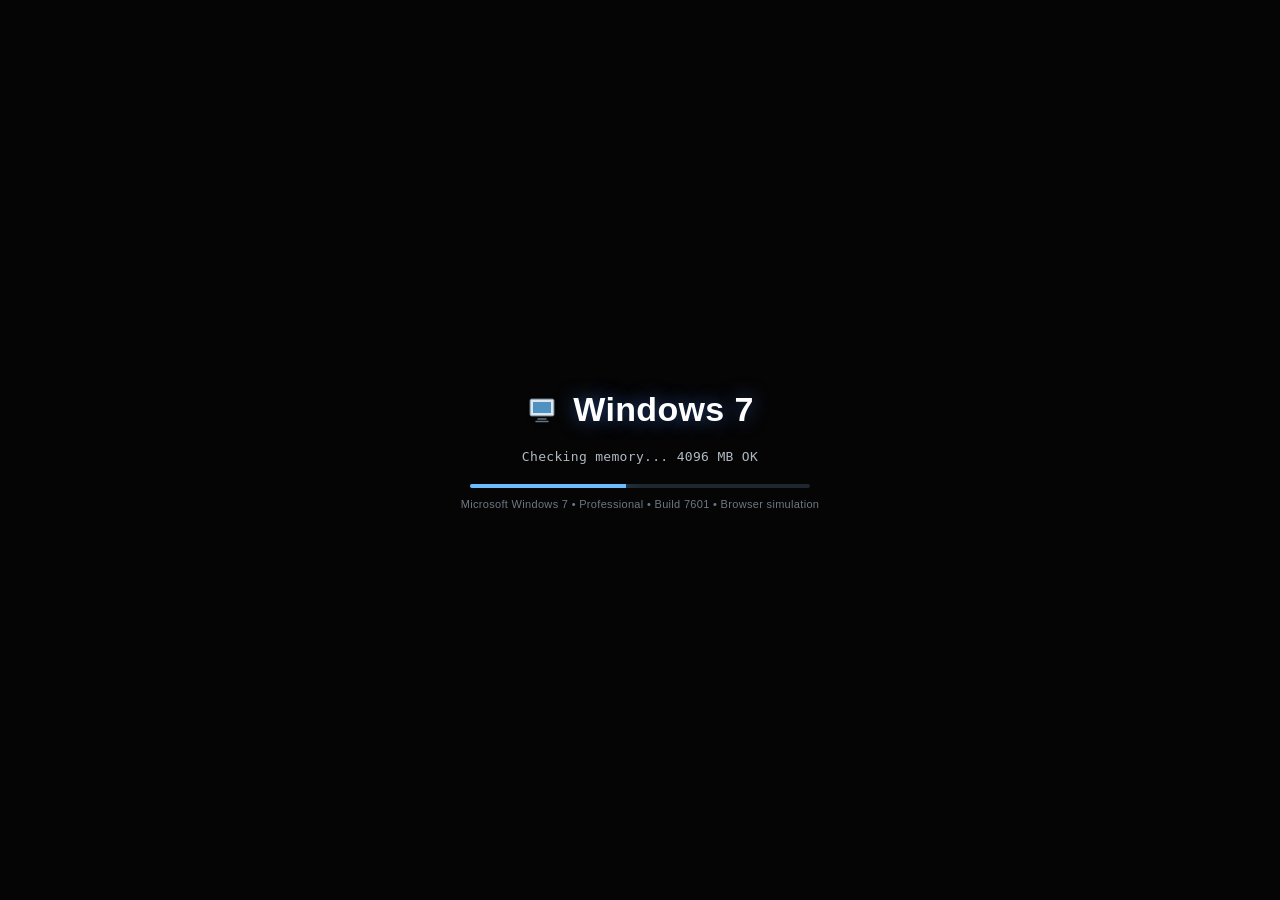
<file: windows7_simulator_v6.html>
<!DOCTYPE html>
<html lang="en">
<head>
<meta charset="UTF-8" />
<meta name="viewport" content="width=device-width, initial-scale=1.0" />
<title>Windows 7 Simulator — Operations Edition</title>
<style>
:root{
  --glass:rgba(22,49,78,.76);
  --glass-2:rgba(235,248,255,.14);
  --blue:#2d73b9;
  --blue-dark:#143c67;
  --task:#0d223d;
  --text:#eef7ff;
  --shadow:0 12px 36px rgba(0,0,0,.45);
  --accent:#4eb1ff;
}
*{box-sizing:border-box}
html,body{height:100%;margin:0;overflow:hidden;font-family:"Segoe UI",Tahoma,sans-serif;background:#000;color:#111}
button,input,textarea,select{font:inherit}
button{cursor:pointer}
.hidden{display:none!important}
.full{position:absolute;inset:0}
#screen{background:#000}
/* BOOT */
#boot{display:flex;align-items:center;justify-content:center;color:#fff;background:#050505;letter-spacing:.02em}
.boot-inner{text-align:center;width:min(720px,90vw)}
.boot-logo{font-size:44px;font-weight:600;text-shadow:0 0 18px #4a8aff;margin-bottom:26px}
.boot-line{font-family:Consolas,monospace;color:#bfc7d2;font-size:13px;margin:6px 0;opacity:.92}
.boot-progress{height:4px;background:#1e2730;border-radius:4px;overflow:hidden;margin:20px auto 10px;width:340px}
.boot-progress i{display:block;width:0;height:100%;background:#6bbdff;box-shadow:0 0 18px #58a7ff;transition:width .18s}
.boot-hint{font-size:11px;color:#6e7783}
/* LOGIN */
#login{background:radial-gradient(circle at 50% 42%,rgba(255,255,255,.18),transparent 26%),linear-gradient(135deg,#0b2c4f,#163a68 48%,#09131d);display:flex;align-items:center;justify-content:center;color:#fff}
.login-glass{width:min(460px,92vw);padding:34px 34px 24px;border:1px solid rgba(255,255,255,.24);background:rgba(11,33,57,.55);backdrop-filter:blur(10px);box-shadow:var(--shadow);border-radius:12px;text-align:center}
.avatar{width:84px;height:84px;border-radius:50%;margin:0 auto 14px;background:linear-gradient(#fff,#91a8ba);display:flex;align-items:center;justify-content:center;font-size:42px;color:#34506b;box-shadow:0 0 0 4px rgba(255,255,255,.08)}
.login-user{font-size:24px;font-weight:600}.login-sub{font-size:12px;color:#b4c4d7;margin:4px 0 20px}
.login-row{display:flex;gap:8px;justify-content:center}.login-row input{width:240px;padding:11px 12px;border-radius:5px;border:1px solid rgba(255,255,255,.25);background:rgba(255,255,255,.12);color:#fff;outline:none}.login-row button{width:46px;border-radius:5px;border:1px solid rgba(255,255,255,.24);background:linear-gradient(#f4fbff,#c9dce9);color:#18324b;font-weight:700}
.login-bottom{display:flex;justify-content:space-between;margin-top:24px;color:#aac0d7;font-size:12px}

/* Windows 7 visual identity */
.win-logo{width:42px;height:42px;display:inline-block;flex:0 0 auto;filter:drop-shadow(0 3px 5px rgba(0,0,0,.38))}
.win-logo.sm{width:22px;height:22px;filter:drop-shadow(0 1px 2px rgba(0,0,0,.35))}
.win-logo.lg{width:88px;height:88px;filter:drop-shadow(0 8px 16px rgba(0,0,0,.42))}
.boot-brand{display:flex;align-items:center;justify-content:center;gap:15px;margin-bottom:20px}
.boot-brand-title{font-size:34px;font-weight:600;letter-spacing:.01em;text-shadow:0 0 18px rgba(74,138,255,.5)}
.svg-icon{width:32px;height:32px;display:inline-flex;align-items:center;justify-content:center;vertical-align:middle;filter:drop-shadow(0 2px 2px rgba(0,0,0,.22))}
.svg-icon.sm{width:20px;height:20px}
.svg-icon.xs{width:16px;height:16px}
.svg-icon svg{width:100%;height:100%;display:block}
.desk-icon .svg-icon{width:38px;height:38px;margin-bottom:5px}
.desk-icon .icon-label{max-width:78px}
#start .win-logo{width:31px;height:31px}
#start:after{content:"";position:absolute;inset:0;border-radius:0 20px 20px 0;box-shadow:inset 0 -8px 18px rgba(0,0,0,.14);pointer-events:none}
#start{position:relative}
.start-avatar .win-logo{width:28px;height:28px}
.title-icon .svg-icon{width:17px;height:17px;filter:drop-shadow(0 1px 1px rgba(0,0,0,.2))}
.task-btn .svg-icon{width:20px;height:20px}
.start-item .svg-icon{width:24px;height:24px}
.wallpaper-logo{position:absolute;right:12%;top:30%;width:min(330px,32vw);opacity:.18;filter:blur(.1px) drop-shadow(0 12px 25px rgba(0,0,0,.28))}
.wallpaper-logo-title{position:absolute;right:7%;top:56%;color:rgba(255,255,255,.15);font-size:clamp(26px,3vw,42px);font-weight:300;letter-spacing:.02em;text-shadow:0 2px 10px rgba(0,0,0,.22)}
.aero-streak{position:absolute;height:18vh;width:80vw;right:-10vw;top:9%;transform:rotate(-14deg);background:linear-gradient(90deg,transparent,rgba(255,255,255,.11),transparent);filter:blur(9px);opacity:.75}
.aero-streak.two{top:72%;right:9%;width:50vw;transform:rotate(9deg);opacity:.35}
.aero-orb{position:absolute;width:26vw;height:26vw;max-width:420px;max-height:420px;left:-10vw;bottom:-13vw;border-radius:50%;background:radial-gradient(circle,rgba(165,228,255,.22),rgba(53,137,199,.12) 34%,transparent 70%);filter:blur(2px)}
/* DESKTOP */
#desktop{background:#1f5e91;overflow:hidden}
.wallpaper{position:absolute;inset:0;background:
 radial-gradient(circle at 18% 18%,rgba(255,255,255,.15),transparent 18%),
 radial-gradient(circle at 80% 35%,rgba(0,0,0,.13),transparent 26%),
 linear-gradient(135deg,#0b4b78,#2f78a9 40%,#2a567e 70%,#142c4d);}
.wallpaper:after{content:"";position:absolute;inset:0;background:radial-gradient(circle at 50% 15%,rgba(255,255,255,.08),transparent 30%);mix-blend-mode:screen}
#desktop-icons{position:absolute;inset:14px 10px 60px 10px;display:flex;flex-direction:column;flex-wrap:wrap;align-content:flex-start;gap:6px 8px;z-index:3}
.desk-icon{width:82px;min-height:82px;color:#fff;text-shadow:0 1px 3px #000;display:flex;flex-direction:column;align-items:center;justify-content:center;text-align:center;border:1px solid transparent;border-radius:4px;padding:4px;user-select:none}
.desk-icon:hover{background:rgba(255,255,255,.12);border-color:rgba(255,255,255,.22)}
.desk-icon.selected{background:rgba(62,145,228,.5);border-color:rgba(255,255,255,.28)}
.icon-art{font-size:34px;line-height:1;margin-bottom:6px;filter:drop-shadow(0 2px 2px rgba(0,0,0,.45))}.icon-label{font-size:11px;line-height:1.1}
/* taskbar */
#taskbar{position:absolute;z-index:1000;left:0;right:0;bottom:0;height:48px;background:linear-gradient(rgba(22,66,104,.92),rgba(8,31,54,.97));border-top:1px solid rgba(255,255,255,.22);box-shadow:0 -2px 10px rgba(0,0,0,.35);display:flex;align-items:center;color:#fff}
#start{width:58px;height:48px;border:0;background:radial-gradient(circle at 55% 38%,#78ddff,#1872ba 52%,#0a487e 70%,#062848 100%);box-shadow:inset 0 1px rgba(255,255,255,.35),0 0 15px rgba(64,168,255,.22);border-radius:0 20px 20px 0;display:flex;align-items:center;justify-content:center;color:#fff;font-weight:800;font-size:22px}
#task-apps{flex:1;display:flex;height:100%;align-items:center;gap:2px;padding:3px 8px;overflow:hidden}
.task-btn{min-width:48px;height:40px;border:1px solid transparent;background:transparent;color:#fff;border-radius:4px;display:flex;align-items:center;gap:6px;padding:0 9px;text-shadow:0 1px 2px #000;white-space:nowrap}.task-btn:hover{background:rgba(255,255,255,.12);border-color:rgba(255,255,255,.15)}.task-btn.active{background:rgba(255,255,255,.17);border-color:rgba(255,255,255,.2);box-shadow:inset 0 0 10px rgba(255,255,255,.08)}
#tray{width:214px;height:100%;display:flex;align-items:center;justify-content:flex-end;gap:10px;padding:0 10px;border-left:1px solid rgba(255,255,255,.08)}.tray-icon{font-size:13px;opacity:.9}.clock{text-align:right;min-width:58px}.clock-time{font-size:12px}.clock-date{font-size:10px;color:#c8d7e6}
/* start menu */
#start-menu{position:absolute;z-index:1100;left:4px;bottom:48px;width:560px;height:520px;display:flex;color:#1a2835;border-radius:6px 6px 0 0;overflow:hidden;border:1px solid rgba(255,255,255,.3);box-shadow:0 14px 40px rgba(0,0,0,.5);background:linear-gradient(180deg,rgba(249,252,255,.98),rgba(218,231,242,.96))}
.start-left{width:61%;padding:14px}.start-right{width:39%;background:linear-gradient(180deg,rgba(55,105,148,.96),rgba(24,57,91,.97));color:#fff;padding:18px 10px}.start-user{display:flex;align-items:center;gap:10px;padding:4px 5px 14px;border-bottom:1px solid rgba(0,0,0,.13)}.start-avatar{width:42px;height:42px;border-radius:50%;background:linear-gradient(#fff,#94aec2);display:flex;align-items:center;justify-content:center}.start-username{font-weight:700}.start-item{display:flex;align-items:center;gap:10px;padding:8px;border-radius:4px;font-size:13px}.start-item:hover{background:#cbe6fa}.start-item .si{width:26px;text-align:center;font-size:22px}.start-search{position:absolute;left:12px;right:12px;bottom:10px}.start-search input{width:100%;padding:9px 12px;border:1px solid #8295a6;border-radius:4px}.start-list{height:410px;overflow:auto;padding-bottom:42px}.start-right .start-item{color:#fff}.start-right .start-item:hover{background:rgba(255,255,255,.12)}.shutdown{margin-top:6px;border-top:1px solid rgba(255,255,255,.16);padding-top:8px}
/* windows */
.window{position:absolute;z-index:20;min-width:320px;min-height:180px;background:#eef4f8;border:1px solid #3b6f99;border-radius:7px;box-shadow:0 14px 30px rgba(0,0,0,.45);overflow:hidden;display:flex;flex-direction:column}.window.active{box-shadow:0 15px 35px rgba(0,0,0,.52),0 0 0 1px rgba(106,190,255,.2)}
.window.resizing{user-select:none}.resize-handle{position:absolute;z-index:30}.resize-handle.n,.resize-handle.s{left:8px;right:8px;height:6px}.resize-handle.n{top:-3px;cursor:n-resize}.resize-handle.s{bottom:-3px;cursor:s-resize}.resize-handle.e,.resize-handle.w{top:8px;bottom:8px;width:6px}.resize-handle.e{right:-3px;cursor:e-resize}.resize-handle.w{left:-3px;cursor:w-resize}.resize-handle.ne,.resize-handle.nw,.resize-handle.se,.resize-handle.sw{width:11px;height:11px}.resize-handle.ne{top:-4px;right:-4px;cursor:ne-resize}.resize-handle.nw{top:-4px;left:-4px;cursor:nw-resize}.resize-handle.se{bottom:-4px;right:-4px;cursor:se-resize}.resize-handle.sw{bottom:-4px;left:-4px;cursor:sw-resize}
#fx.major-active .glitch-screen{background:linear-gradient(90deg,rgba(255,0,0,.23),transparent 32%,rgba(0,255,255,.22));mix-blend-mode:screen}
#fx.major-active{animation:screenJolt .18s steps(3,end) 3}
#fx.major-active .noise{opacity:.16;transform:scale(1.04)}
#fx.major-active .scanlines{opacity:.55}
#fx.major-active .glitch-screen:before{animation:majorBars .16s steps(2,end) infinite}
#fx.major-active .glitch-screen:after{animation:majorRGB .14s steps(2,end) infinite}
@keyframes screenJolt{0%{transform:translate(0,0)}33%{transform:translate(-8px,2px)}66%{transform:translate(7px,-3px)}100%{transform:translate(0,0)}}
@keyframes majorBars{0%{transform:translateX(0)}50%{transform:translateX(-26px)}100%{transform:translateX(24px)}}
@keyframes majorRGB{0%{filter:none;opacity:.35}50%{filter:hue-rotate(120deg) contrast(2);opacity:.85}100%{filter:hue-rotate(-90deg);opacity:.4}}
.titlebar{height:34px;background:linear-gradient(rgba(94,160,213,.98),rgba(38,96,149,.98));color:#fff;display:flex;align-items:center;justify-content:space-between;padding:0 5px 0 10px;user-select:none}.titlebar.inactive{filter:saturate(.5);opacity:.82}.title-left{display:flex;align-items:center;gap:7px;font-size:12px;font-weight:600;overflow:hidden}.title-icon{font-size:17px}.title-text{overflow:hidden;text-overflow:ellipsis;white-space:nowrap}.win-controls{display:flex}.win-controls button{width:34px;height:27px;border:0;background:transparent;color:#fff;font-weight:700;border-radius:3px;font-size:12px}.win-controls button:hover{background:rgba(255,255,255,.18)}.win-controls .close:hover{background:#bf3a3a}.window-content{flex:1;position:relative;overflow:auto;background:#f7fbfe;color:#111}
/* generic menus */
.menubar{height:30px;background:#edf4fa;border-bottom:1px solid #c0cfdb;display:flex;align-items:center;padding:0 4px;gap:2px}.menu-btn{border:0;background:transparent;padding:5px 8px;font-size:12px}.menu-btn:hover{background:#dbeefa}.statusbar{height:23px;background:#edf4fa;border-top:1px solid #c0cfdb;font-size:11px;color:#536273;display:flex;align-items:center;padding:0 8px;justify-content:space-between}
.context{position:absolute;z-index:3000;min-width:190px;background:#f6fafc;border:1px solid #8ca5ba;box-shadow:0 10px 24px rgba(0,0,0,.25);font-size:12px;padding:4px}.context .ctx{padding:7px 10px;border-radius:2px}.context .ctx:hover{background:#d6ecfb}.separator{height:1px;background:#ccd8e1;margin:4px 0}
/* explorer */
.explorer{display:flex;height:100%}.explorer-side{width:190px;border-right:1px solid #c7d6e0;background:linear-gradient(#f4f9fd,#e6eef4);overflow:auto;padding:8px}.tree-title{font-weight:700;font-size:12px;padding:5px 4px}.tree-node{font-size:12px;padding:6px 6px;border-radius:3px}.tree-node:hover{background:#dceef9}.tree-node.active{background:#cde7f9}.explorer-main{flex:1;display:flex;flex-direction:column}.explorer-toolbar{height:38px;display:flex;align-items:center;gap:5px;padding:4px;background:#f1f5f8;border-bottom:1px solid #cad6df}.nav-btn{width:30px;height:26px;border:1px solid #b4c4d0;background:linear-gradient(#fff,#e4edf2);border-radius:3px}.address{flex:1;height:27px;border:1px solid #a8b9c6;background:#fff;padding:4px 7px;font-size:12px}.file-grid{flex:1;padding:12px;display:flex;flex-wrap:wrap;align-content:flex-start;gap:10px;overflow:auto;background:#fff}.file-item{width:95px;min-height:83px;border:1px solid transparent;border-radius:4px;padding:6px;text-align:center;font-size:11px}.file-item:hover{background:#eef7fd;border-color:#bcd9ef}.file-item.selected{background:#d5ebfb;border-color:#80bce4}.file-art{font-size:32px}.file-name{margin-top:4px;word-break:break-word}.details{height:25px;background:#eef4f7;border-top:1px solid #c7d2db;font-size:11px;padding:5px 7px;color:#5b6875}
/* notepad */
.notepad-wrap{height:100%;display:flex;flex-direction:column}.notepad-edit{flex:1;border:0;resize:none;padding:12px;font-family:Consolas,monospace;font-size:13px;outline:none;background:#fff}.menu-dropdown{position:absolute;z-index:100;top:30px;left:4px;background:#fbfdfe;border:1px solid #879eaf;box-shadow:0 8px 18px rgba(0,0,0,.22);min-width:170px;padding:4px}.menu-dropdown .mitem{padding:7px 10px;font-size:12px}.menu-dropdown .mitem:hover{background:#dbeefa}
/* calculator */
.calc{padding:10px;background:#e9f0f5;height:100%;display:flex;flex-direction:column;gap:8px}.calc-display{height:58px;border:1px solid #99abb9;background:#fff;padding:10px;font-size:26px;text-align:right;overflow:hidden}.calc-grid{flex:1;display:grid;grid-template-columns:repeat(4,1fr);gap:5px}.calc-grid button{border:1px solid #a7bac7;background:linear-gradient(#fff,#dde8ef);border-radius:3px;font-size:15px}.calc-grid button:hover{background:#cfe8f7}.calc-grid .op{background:linear-gradient(#fff8e8,#f4e4bd)}
/* word */
.word{height:100%;display:flex;flex-direction:column;background:#f1f1f1}.ribbon{background:#fdfdfd;border-bottom:1px solid #c1c1c1}.tabs{height:28px;display:flex;align-items:center;gap:2px;padding-left:6px}.tab{padding:6px 10px;border-radius:3px;font-size:12px}.tab.active{background:#dfefff;border:1px solid #a6c4dc}.ribbon-tools{height:62px;display:flex;align-items:center;gap:8px;padding:7px;background:#edf3f8}.toolgroup{display:flex;align-items:center;gap:3px;border-right:1px solid #cad6df;padding-right:8px}.toolgroup button,.toolgroup select{height:30px;border:1px solid #bdcbd5;background:#fff;border-radius:3px;font-size:12px}.toolgroup button{min-width:30px}.paper-area{flex:1;overflow:auto;background:#8ca0ad;padding:26px}.paper{width:720px;min-height:940px;margin:0 auto;background:#fff;box-shadow:0 10px 20px rgba(0,0,0,.25);padding:65px;outline:none;font-family:Calibri,Arial,sans-serif;font-size:16px;line-height:1.5}.word-status{height:23px;background:#1f4f76;color:#fff;font-size:11px;padding:4px 8px}
/* excel */
.excel{height:100%;display:flex;flex-direction:column;background:#fff}.formula{height:32px;display:flex;align-items:center;border-bottom:1px solid #c5d0d8}.namebox{width:80px;border-right:1px solid #c5d0d8;padding:6px;font-size:12px}.fx{padding:0 8px;color:#4c6478;font-weight:700}.formula input{flex:1;border:0;outline:0;padding:5px}.sheet-wrap{flex:1;overflow:auto}.sheet{border-collapse:collapse;table-layout:fixed;font-size:12px}.sheet th,.sheet td{border:1px solid #d1dae1;height:24px;min-width:90px;padding:3px 5px;white-space:nowrap;overflow:hidden}.sheet th{background:#eef3f7;font-weight:600;color:#536474}.rowhead{min-width:44px!important;width:44px!important;text-align:center}.cell-active{outline:2px solid #2a78b8;outline-offset:-2px}.sheet-toolbar{height:30px;display:flex;align-items:center;gap:6px;background:#e9eef2;border-top:1px solid #c9d4dd;padding:3px 5px}.sheet-tab{padding:4px 12px;background:#fff;border:1px solid #adbcc8;border-radius:3px 3px 0 0;font-size:11px}
/* paint */
.paint{height:100%;display:flex;flex-direction:column;background:#dfe7ed}.paint-toolbar{height:82px;background:#edf4f8;border-bottom:1px solid #b9c8d2;padding:7px;display:flex;gap:8px}.paint-tools{display:flex;flex-wrap:wrap;gap:4px;width:420px}.paint-tools button{border:1px solid #afbfca;background:#fff;border-radius:3px;padding:4px 7px;font-size:11px}.paint-colors{display:flex;align-items:flex-start;gap:3px;flex:1;flex-wrap:wrap}.swatch{width:22px;height:22px;border:1px solid #7d8e99;border-radius:2px}.paint-canvas-wrap{flex:1;overflow:auto;padding:14px;background:#7f909d}.paint-canvas{background:#fff;display:block;box-shadow:0 8px 16px rgba(0,0,0,.25);cursor:crosshair}
/* task manager */
.taskmgr{height:100%;display:flex;flex-direction:column}.tm-tabs{height:30px;border-bottom:1px solid #c6d0d8;background:#eef4f8;display:flex}.tm-tab{padding:7px 10px;border:0;background:transparent;font-size:11px}.tm-tab.active{background:#fff;border-right:1px solid #ccd7df;border-left:1px solid #ccd7df}.tm-body{flex:1;overflow:auto;padding:8px}.tm-table{width:100%;border-collapse:collapse;font-size:11px}.tm-table th,.tm-table td{padding:5px 7px;border-bottom:1px solid #e0e6ea;text-align:left}.meter{height:10px;background:#dce6ec;border:1px solid #bccbd4;border-radius:2px;overflow:hidden}.meter i{display:block;height:100%;background:#4b9fd8}.graph{height:120px;border:1px solid #bdcbd4;background:#f8fbfd;display:flex;align-items:flex-end;gap:2px;padding:6px}.bar{width:5px;background:#53a8e2}
/* cmd */
.cmd{height:100%;background:#050505;color:#ddd;font-family:Consolas,monospace;display:flex;flex-direction:column}.cmd-output{flex:1;padding:10px;overflow:auto;white-space:pre-wrap;font-size:12px}.cmd-input-row{display:flex;padding:0 10px 10px}.cmd-input{flex:1;background:#050505;color:#fff;border:0;outline:0;font:12px Consolas,monospace}
/* media */
.media{height:100%;display:flex;flex-direction:column;background:linear-gradient(#233142,#101822);color:#eaf4ff}.media-top{height:56px;padding:12px 16px;font-weight:700}.media-cover{flex:1;display:flex;align-items:center;justify-content:center}.cover-art{width:210px;height:210px;border-radius:8px;background:linear-gradient(135deg,#b8e8ff,#2e6590 55%,#102334);display:flex;align-items:center;justify-content:center;font-size:78px;box-shadow:0 15px 35px rgba(0,0,0,.45)}.media-controls{padding:15px}.seek{width:100%}.media-btns{display:flex;justify-content:center;gap:10px;margin-top:8px}.media-btns button{border:1px solid #45617a;background:#203348;color:#fff;padding:7px 13px;border-radius:4px}
/* IE */
.ie{height:100%;display:flex;flex-direction:column}.ie-toolbar{height:38px;background:#e8f0f5;border-bottom:1px solid #bccbd5;display:flex;gap:4px;align-items:center;padding:4px}.ie-url{flex:1;height:28px;border:1px solid #9fafbb;padding:4px 8px}.ie-page{flex:1;overflow:auto;background:#fff}.fake-site{min-height:100%;padding:40px;font-family:Arial,sans-serif;background:linear-gradient(#f6faff,#fff)}.site-banner{font-size:28px;font-weight:700;color:#1c5791;border-bottom:4px solid #2e77b5;padding-bottom:10px}.site-card{border:1px solid #cad8e2;padding:16px;margin-top:18px;background:#fbfdff}
/* control panel */
.cp{padding:14px;background:linear-gradient(#f5f9fc,#e9f1f6);height:100%;overflow:auto}.cp-header{font-size:22px;color:#294e70;margin-bottom:6px}.cp-sub{font-size:12px;color:#667b8e;margin-bottom:14px}.cp-grid{display:grid;grid-template-columns:repeat(2,minmax(0,1fr));gap:10px}.cp-card{background:#fff;border:1px solid #b9c8d3;border-radius:5px;padding:12px}.cp-card h4{margin:0 0 7px;color:#285b87}.cp-card button{border:0;background:transparent;color:#24639a;padding:3px 0;display:block;font-size:12px;text-align:left}
/* panels */
.panel{padding:16px;background:#f7fbfd;height:100%;overflow:auto}.panel h2{margin:0 0 10px;font-size:19px;color:#274e70}.panel-row{display:flex;align-items:center;gap:8px;padding:8px 0;border-bottom:1px solid #e0e8ee;font-size:12px}.panel-row label{width:150px}.panel-row input,.panel-row select{flex:1;padding:6px;border:1px solid #aebfcc;border-radius:3px}.panel button.primary{padding:7px 12px;border:1px solid #7192aa;background:linear-gradient(#fff,#dcebf5);border-radius:3px}

/* Operations / security suite */
.ops{height:100%;display:flex;flex-direction:column;background:#edf3f7;color:#182a36}.ops-head{height:66px;background:linear-gradient(#fbfdff,#dde9f0);border-bottom:1px solid #bdccd6;display:flex;align-items:center;justify-content:space-between;padding:0 16px}.ops-title{font-size:20px;font-weight:700;color:#234e70}.ops-sub{font-size:11px;color:#6d7d88;margin-top:3px}.ops-status{font:11px Consolas,monospace;color:#3f5562;display:flex;align-items:center;gap:7px}.status-dot{display:inline-block;width:8px;height:8px;background:#69b76d;border-radius:50%}.status-dot.amber{background:#e1a647}.status-dot.red{background:#d45a5a}.ops-tabs{height:36px;display:flex;align-items:end;gap:2px;padding:0 8px;background:#e2ebf0;border-bottom:1px solid #bdcbd4}.ops-tabs button{height:31px;border:1px solid transparent;background:transparent;padding:0 12px;font-size:11px;color:#4a6170;border-radius:5px 5px 0 0}.ops-tabs button.active{background:#fff;border-color:#c0cdd6;border-bottom-color:#fff;font-weight:700;color:#265d86}.ops-body{flex:1;overflow:auto;padding:12px}.ops-grid{display:grid;grid-template-columns:1.5fr 1fr;gap:12px}.ops-card{background:#fff;border:1px solid #c5d2da;border-radius:5px;box-shadow:0 4px 10px rgba(31,60,80,.08);padding:12px}.ops-card.wide{grid-column:1/-1}.card-head{display:flex;align-items:center;justify-content:space-between;gap:8px;margin-bottom:10px;font-size:12px}.pill{padding:3px 7px;border-radius:10px;font-size:10px}.pill.green{background:#e5f5e7;color:#3c7b43}.pill.amber{background:#fff2d7;color:#8a651f}.pill.blue{background:#e6f1fb;color:#2d6692}.snapshot-grid{display:grid;grid-template-columns:repeat(4,1fr);gap:8px}.metric{background:linear-gradient(#f9fcfe,#edf4f7);border:1px solid #d0dce3;padding:9px;border-radius:4px}.metric span{display:block;font-size:10px;color:#6f7e88}.metric strong{display:block;margin-top:6px;font-size:18px;color:#264c68}.alert-row{display:flex;align-items:center;gap:8px;padding:8px 0;border-bottom:1px solid #e5ebef}.alert-row>div{flex:1}.alert-row small,.time-item small{display:block;color:#778792;font-size:10px;margin-top:2px}.alert-row button,.link-btn{border:0;background:transparent;color:#27689b;font-size:11px}.severity{width:8px;height:30px;border-radius:4px}.severity.red{background:#cc5959}.severity.amber{background:#e0a645}.timeline{display:flex;flex-direction:column}.time-item{display:grid;grid-template-columns:50px 16px 1fr;align-items:start;min-height:46px}.time-item time{font:10px Consolas,monospace;color:#6d7b86;padding-top:2px}.time-dot{width:9px;height:9px;border-radius:50%;background:#4f96c6;margin-top:3px;position:relative}.time-dot:after{content:"";position:absolute;left:4px;top:9px;width:1px;height:37px;background:#ccdae2}.time-item:last-child .time-dot:after{display:none}.quick-grid{display:grid;grid-template-columns:1fr 1fr;gap:7px}.quick-grid button{padding:9px;border:1px solid #c6d4dc;background:linear-gradient(#fff,#edf4f8);border-radius:4px;color:#315b77;font-size:11px}.map-layout{display:grid;grid-template-columns:1fr 220px;gap:12px}.vector-map,.map-canvas{position:relative;min-height:420px;border:1px solid #aebfc9;border-radius:5px;overflow:hidden;background:linear-gradient(135deg,#dfead8,#cadcd0 55%,#c9d9e4)}.map-road{position:absolute;background:#f8fbfd;box-shadow:0 0 0 1px rgba(86,111,123,.14)}.map-road.r1{width:100%;height:42px;top:44%;transform:rotate(-8deg)}.map-road.r2{width:44px;height:100%;left:52%;transform:rotate(18deg)}.map-building{position:absolute;background:#b6c5cb;border:3px solid #79909a;border-radius:4px;display:flex;align-items:center;justify-content:center;font-size:10px;color:#53656e}.map-building.b1{left:10%;top:16%;width:23%;height:24%}.map-building.b2{left:56%;top:11%;width:23%;height:21%}.map-building.b3{left:52%;top:58%;width:30%;height:22%;background:#9daeb5}.map-building.b4{left:18%;top:55%;width:21%;height:19%;background:#c5d1d2}.map-pin,.big-pin{position:absolute;transform:translate(-50%,-50%);border:2px solid #fff;border-radius:50%;background:#4f9aca;color:#fff;box-shadow:0 3px 7px rgba(0,0,0,.25);font:700 9px Segoe UI}.map-pin{width:25px;height:25px}.map-pin.green{background:#5d9e67}.map-pin.amber{background:#d79d3c}.map-pin.red{background:#c85858}.map-north{position:absolute;right:14px;top:12px;font:700 14px Consolas;color:#415a67}.map-side{background:#f7fafc;border:1px solid #ced9e0;border-radius:5px;padding:10px}.location-row{display:grid;grid-template-columns:10px 1fr auto;align-items:center;gap:6px;padding:8px 0;border-bottom:1px solid #e3e9ed;font-size:11px}.location-row small{color:#788791}.primary{padding:7px 10px;border:1px solid #7192aa;background:linear-gradient(#fff,#dcebf5);border-radius:3px;color:#2b5676;font-size:11px}.cctv-grid{display:grid;grid-template-columns:repeat(2,1fr);gap:10px}.camera-card{background:#fff;border:1px solid #c4d2da;border-radius:5px;overflow:hidden;box-shadow:0 4px 12px rgba(24,52,70,.08)}.cam-image{background:#101820;aspect-ratio:16/9;overflow:hidden}.scene-svg{display:block;width:100%;height:100%;object-fit:cover}.cam-foot{height:40px;display:grid;grid-template-columns:auto 1fr auto;gap:6px;align-items:center;padding:0 8px;font-size:10px}.cam-foot span{color:#70808b}.live-dot{font:10px Consolas,monospace;color:#68a96f;font-style:normal}.record-tools{display:flex;gap:5px}.record-tools input,.logs-toolbar input{height:29px;border:1px solid #aebfca;padding:5px 8px;border-radius:3px;width:220px}.table-wrap,.logs-table-wrap{overflow:auto}.ops-table{width:100%;border-collapse:collapse;font-size:11px}.ops-table th,.ops-table td{padding:8px 9px;border-bottom:1px solid #e2e8ec;text-align:left;white-space:nowrap}.ops-table th{background:#eef4f8;color:#516774;font-weight:700;position:sticky;top:0}.record-granted{color:#45844c;font-weight:700}.record-denied{color:#b24b4b;font-weight:700}.record-review{color:#9a6c20;font-weight:700}.record-exit{color:#52738a;font-weight:700}.cctv-app{height:100%;display:flex;flex-direction:column;background:#111b21;color:#e9f6ff}.cctv-top{height:52px;display:flex;align-items:center;justify-content:space-between;padding:0 12px;background:linear-gradient(#263945,#18252d);border-bottom:1px solid #3c5260}.cctv-top b{display:block;font-size:14px}.cctv-top span{display:block;color:#94abb7;font-size:10px}.cctv-actions{display:flex;gap:5px}.cctv-actions button{border:1px solid #516d7e;background:#243845;color:#d9ebf5;padding:6px 9px;border-radius:3px;font-size:10px}.cctv-main{flex:1;display:grid;grid-template-columns:1fr 250px;min-height:0}.cctv-wall{overflow:auto;padding:9px;display:grid;grid-template-columns:repeat(2,1fr);gap:8px}.cctv-tile{border:1px solid #3c515e;background:#19272f;color:#dceaf1;padding:0;text-align:left;overflow:hidden;border-radius:3px}.cctv-tile>div{background:#0a1014;aspect-ratio:16/9}.cctv-tile>span{display:inline-block;padding:6px 7px;font-size:10px}.cctv-tile>i{float:right;padding:6px 7px;color:#71bc77;font:10px Consolas;font-style:normal}.cctv-side{border-left:1px solid #3b505c;background:#1a2931;padding:10px;overflow:auto}.cctv-side h4{margin:0 0 8px;font-size:12px}.cam-detail p{font-size:10px;color:#9ab0bc;margin:4px 0 8px}.side-image{background:#0b1115;border:1px solid #3c515d;aspect-ratio:16/9;overflow:hidden}.mini-event{padding:7px 6px;border-bottom:1px solid #2f414c;font:10px Consolas;color:#b7cad4}.maps-app{height:100%;display:flex;flex-direction:column;background:#e6edf0}.maps-toolbar{height:40px;padding:5px;background:#e8f0f4;border-bottom:1px solid #bdccd5;display:flex;gap:5px}.maps-toolbar input{flex:1;border:1px solid #aebec8;padding:5px 8px}.maps-body{display:grid;grid-template-columns:1fr 245px;flex:1;min-height:0}.map-canvas{margin:10px;min-height:0}.map-gridline{position:absolute;inset:0;opacity:.35;background-size:80px 80px;background-image:linear-gradient(to right,rgba(96,120,130,.2) 1px,transparent 1px),linear-gradient(to bottom,rgba(96,120,130,.2) 1px,transparent 1px)}.map-gridline.b{transform:rotate(16deg) scale(1.2);opacity:.14}.map-route{position:absolute;width:76%;height:6px;background:#e2a845;left:9%;top:49%;transform:rotate(-12deg);box-shadow:0 0 0 2px rgba(255,255,255,.5)}.map-label{position:absolute;font-size:10px;font-weight:700;color:#506570;background:rgba(255,255,255,.62);padding:2px 4px;border-radius:2px}.map-label.campus{left:42%;top:7%;font-size:12px}.map-label.admin{left:16%;top:25%}.map-label.lab{left:63%;top:17%}.map-label.server{left:60%;top:65%}.map-label.gate{left:11%;top:41%}.big-pin{width:28px;height:28px;background:#4e97c8}.map-legend{position:absolute;right:10px;bottom:10px;background:rgba(255,255,255,.85);padding:7px 9px;border-radius:4px;font-size:10px;display:flex;gap:9px}.map-legend span{display:flex;align-items:center;gap:3px}.map-legend i{width:8px;height:8px;border-radius:50%}.lg-green{background:#65a76a}.lg-amber{background:#dca646}.lg-red{background:#c85a5a}.maps-side{background:#f8fbfd;border-left:1px solid #c5d3db;padding:10px;overflow:auto}.maps-side h3{font-size:13px;color:#2d5873;margin:0 0 8px}.place-row{width:100%;display:grid;grid-template-columns:22px 1fr auto;gap:5px;text-align:left;align-items:center;padding:9px;border:0;border-bottom:1px solid #e0e7eb;background:transparent;font-size:11px}.place-row:hover{background:#edf6fb}.place-row b{width:20px;height:20px;border-radius:50%;display:flex;align-items:center;justify-content:center;background:#5e95bb;color:#fff;font-size:10px}.place-row small{color:#72828c}.map-card-note{margin-top:14px;padding:9px;background:#eef5f8;border:1px solid #d2dee5;border-radius:4px;color:#687b85;font-size:10px}
/* Google simulation */
.browser-tabs{height:28px;display:flex;align-items:end;background:#dce6ec;border-bottom:1px solid #b9c9d2;padding-left:5px;gap:2px}.browser-tab{height:26px;border:1px solid transparent;background:transparent;padding:0 11px;font-size:11px;border-radius:5px 5px 0 0}.browser-tab.active{background:#fff;border-color:#c2ced6;border-bottom-color:#fff}.google-home{min-height:100%;display:flex;flex-direction:column;align-items:center;justify-content:center;background:linear-gradient(#fff,#f8fbfd);padding:28px}.google-logo{display:flex;font:700 64px Arial,sans-serif;letter-spacing:-4px}.google-logo.small{font-size:32px;letter-spacing:-2px;margin-right:15px}.google-logo span:nth-child(1){color:#4285f4}.google-logo span:nth-child(2){color:#ea4335}.google-logo span:nth-child(3){color:#fbbc05}.google-logo span:nth-child(4){color:#4285f4}.google-logo span:nth-child(5){color:#34a853}.google-logo span:nth-child(6){color:#ea4335}.google-sub{font-size:11px;color:#7a8992;margin-top:2px;margin-bottom:18px}.search-wrap{display:flex;align-items:center;width:min(650px,88%);border:1px solid #c5d0d7;border-radius:22px;background:#fff;box-shadow:0 2px 8px rgba(34,71,95,.12);padding:3px 5px 3px 11px}.search-wrap.compact{width:430px;box-shadow:none;border-radius:4px}.search-wrap input{flex:1;border:0;outline:0;padding:9px 8px;font-size:13px}.search-wrap button{border:1px solid #c0cdd5;background:#eef4f8;padding:7px 10px;border-radius:3px;color:#335872;font-size:11px}.search-glass{color:#71838f;font-size:19px}.google-chips{display:flex;gap:7px;margin-top:12px;flex-wrap:wrap;justify-content:center}.google-chips button{border:1px solid #d1dae0;background:#f6f9fb;padding:6px 10px;border-radius:15px;font-size:10px;color:#466578}.google-footer{margin-top:34px;font-size:10px;color:#8b989f}.google-results{min-height:100%;padding:20px 24px 30px;background:#fff;position:relative}.google-mini{display:flex;align-items:center;gap:5px;max-width:820px}.result-tabs{display:flex;gap:15px;border-bottom:1px solid #e3e8ec;margin-top:18px;padding-bottom:7px}.result-tabs button{border:0;background:transparent;color:#5f7380;font-size:11px;padding:3px}.result-tabs button.active{color:#2b69a0;border-bottom:2px solid #2b69a0}.result-meta{font-size:10px;color:#8a979e;margin:12px 0}.results-list{width:min(750px,82%)}.search-result{padding:10px 4px 14px;border-bottom:1px solid #edf0f2;cursor:pointer}.search-result:hover{background:#fbfdfe}.result-url{font:10px Consolas,monospace;color:#4b8c56}.search-result h3{margin:3px 0;font-size:15px;color:#235f9a;font-weight:600}.search-result p{margin:0;color:#566b77;font-size:11px;line-height:1.45}.search-result small{display:block;color:#8b989f;margin-top:4px;font-size:9px}.search-side{position:absolute;right:18px;top:105px;width:200px;border:1px solid #d6e0e5;border-radius:5px;padding:10px;background:#fbfdfe}.search-side b{display:block;color:#516875;font-size:11px;margin-bottom:5px}.search-side button{display:block;width:100%;text-align:left;border:0;background:transparent;padding:7px 4px;color:#2d6694;font-size:10px}.search-side button:hover{background:#eef6fb}

/* overlays/glitches */
#fx{position:absolute;inset:0;z-index:5000;pointer-events:none;overflow:hidden}.scanlines{position:absolute;inset:0;background:repeating-linear-gradient(0deg,rgba(255,255,255,.018) 0 1px,transparent 1px 3px);mix-blend-mode:screen;opacity:.2}.noise{position:absolute;inset:-20%;opacity:.035;background-image:url("data:image/svg+xml,%3Csvg xmlns='http://www.w3.org/2000/svg' width='160' height='160' viewBox='0 0 160 160'%3E%3Cfilter id='n'%3E%3CfeTurbulence type='fractalNoise' baseFrequency='.9' numOctaves='2' stitchTiles='stitch'/%3E%3C/filter%3E%3Crect width='100%25' height='100%25' filter='url(%23n)'/%3E%3C/svg%3E");mix-blend-mode:screen}.glitch-screen{position:absolute;inset:0;opacity:0;background:#fff}.glitch-screen.active{animation:flash .42s steps(2,end)}.glitch-screen:before,.glitch-screen:after{content:"";position:absolute;inset:0;background:repeating-linear-gradient(0deg,transparent 0 3px,rgba(255,255,255,.65) 4px 5px,transparent 6px 9px);mix-blend-mode:difference}.glitch-label{position:absolute;left:50%;top:50%;transform:translate(-50%,-50%);font:700 24px Consolas,monospace;color:#121212;letter-spacing:.18em;text-shadow:2px 0 #ff3a3a,-2px 0 #32c7ff;opacity:0}.glitch-label.show{opacity:1;animation:shake .22s steps(2,end) infinite}.tear{position:absolute;left:0;right:0;height:28px;background:rgba(255,255,255,.08);transform:translateX(0);opacity:0}.tear.active{opacity:1;animation:tear .25s steps(3,end) infinite}.static-bars{position:absolute;inset:0;display:none;background:repeating-linear-gradient(0deg,#fff 0 2px,#111 2px 4px);mix-blend-mode:difference;opacity:.8}.static-bars.active{display:block;animation:staticflash .35s steps(4,end)}
@keyframes flash{0%{opacity:0;filter:none}15%{opacity:.72;filter:contrast(2) saturate(.4)}35%{opacity:.18;filter:hue-rotate(60deg)}60%{opacity:.7}100%{opacity:0}}
@keyframes tear{0%{transform:translateX(0)}35%{transform:translateX(-14px)}70%{transform:translateX(19px)}100%{transform:translateX(0)}}
@keyframes staticflash{0%{opacity:0}20%{opacity:.72}40%{opacity:.22}60%{opacity:.86}100%{opacity:0}}
@keyframes shake{0%{transform:translate(-50%,-50%)}50%{transform:translate(calc(-50% + 5px),calc(-50% - 1px))}100%{transform:translate(calc(-50% - 4px),calc(-50% + 1px))}}
/* toast */
#toasts{position:absolute;right:12px;bottom:58px;z-index:2500;display:flex;flex-direction:column;gap:8px;pointer-events:none}.toast{width:300px;background:linear-gradient(180deg,#f6fbff,#dbeaf4);border:1px solid #9bb4c6;border-radius:5px;box-shadow:0 8px 25px rgba(0,0,0,.28);padding:10px;color:#18364e;animation:toastIn .2s ease}.toast strong{display:block;font-size:12px}.toast span{display:block;font-size:11px;margin-top:2px;color:#4f6576}
@keyframes toastIn{from{transform:translateX(30px);opacity:0}to{transform:translateX(0);opacity:1}}
/* shutdown */
#shutdown{display:flex;align-items:center;justify-content:center;color:#fff;background:#000;text-align:center}.shutdown-message{font-size:24px}.shutdown-sub{margin-top:10px;font-size:12px;color:#8a8f97}
/* selection */
::selection{background:#8fc8ee;color:#092238}
@media (max-width:800px){#start-menu{width:94vw}.window{min-width:270px}.paper{width:620px}.cp-grid{grid-template-columns:1fr}.tray{width:170px}}

/* Teams */
.teams-app{height:100%;display:flex;flex-direction:column;background:#f5f5fb;color:#26223a;font-family:"Segoe UI",Arial,sans-serif}.teams-top{height:54px;background:linear-gradient(#5d5aa7,#4e4a93);color:#fff;display:flex;align-items:center;justify-content:space-between;padding:0 12px}.teams-brand{display:flex;align-items:center;gap:8px}.teams-brand b{font-size:15px}.teams-top .teams-actions{display:flex;gap:5px}.teams-top button{border:1px solid rgba(255,255,255,.25);background:rgba(255,255,255,.10);color:#fff;border-radius:3px;padding:6px 8px;font-size:10px}.teams-main{flex:1;display:grid;grid-template-columns:190px 220px 1fr;min-height:0}.teams-rail{background:#efedf8;border-right:1px solid #d7d3e7;padding:10px 7px;overflow:auto}.teams-rail button{width:100%;display:flex;align-items:center;gap:7px;border:0;background:transparent;padding:8px;border-radius:4px;color:#3d3a56;text-align:left;font-size:11px}.teams-rail button.active,.teams-rail button:hover{background:#dfdcf2}.teams-rail .rail-section{margin:10px 7px 4px;color:#7a7693;font-size:9px;text-transform:uppercase;font-weight:700}.teams-chats{background:#fff;border-right:1px solid #d8dce2;overflow:auto}.teams-chat-head{padding:12px;border-bottom:1px solid #e2e5e8;font-size:12px;font-weight:700}.team-chat-row{display:flex;gap:8px;padding:9px 10px;border-bottom:1px solid #eef0f2;cursor:pointer}.team-chat-row.active,.team-chat-row:hover{background:#f1f4f8}.team-avatar{width:28px;height:28px;border-radius:50%;display:flex;align-items:center;justify-content:center;background:#6a67ad;color:#fff;font-size:10px;font-weight:700;flex:none}.team-chat-row .chat-copy{min-width:0}.team-chat-row b{font-size:11px;display:block;white-space:nowrap;overflow:hidden;text-overflow:ellipsis}.team-chat-row span{font-size:9px;color:#7a838d;display:block;white-space:nowrap;overflow:hidden;text-overflow:ellipsis}.unread-dot{margin-left:auto;width:8px;height:8px;border-radius:50%;background:#c83f67;align-self:center}.teams-pane{display:flex;flex-direction:column;min-width:0;background:#fff}.teams-pane-head{height:52px;border-bottom:1px solid #e0e2e6;padding:8px 12px;display:flex;align-items:center;justify-content:space-between}.teams-pane-head b{display:block;font-size:13px}.teams-pane-head span{display:block;font-size:9px;color:#79818a;margin-top:2px}.teams-pane-actions{display:flex;gap:5px}.teams-pane-actions button{border:1px solid #cbd2db;background:linear-gradient(#fff,#edf1f5);padding:5px 8px;border-radius:3px;font-size:10px;color:#4d5660}.teams-messages{flex:1;overflow:auto;padding:12px;background:linear-gradient(180deg,#fff,#fafbfc)}.team-message{display:flex;gap:8px;margin-bottom:14px}.team-message .msg-body{max-width:78%}.team-message .msg-meta{font-size:9px;color:#7c848b;margin-bottom:2px}.team-message .msg-text{background:#f1f2f4;border:1px solid #e0e2e5;padding:7px 9px;border-radius:2px 7px 7px 7px;font-size:10px;line-height:1.35}.team-message.self{justify-content:flex-end}.team-message.self .msg-text{background:#e9e6fb;border-color:#d9d3f0}.teams-compose{border-top:1px solid #dfe3e8;padding:8px;display:flex;gap:6px}.teams-compose textarea{resize:none;height:42px;flex:1;border:1px solid #bcc6d0;border-radius:3px;padding:7px;font-family:inherit;font-size:10px}.teams-compose button{border:1px solid #6460a1;background:#5a56a0;color:#fff;border-radius:3px;padding:0 12px;font-size:11px}.teams-side{display:none}.teams-call-panel{position:absolute;right:12px;bottom:54px;width:290px;background:#1e2530;color:#fff;border:1px solid #48515e;border-radius:5px;box-shadow:0 10px 30px rgba(0,0,0,.35);padding:12px;z-index:10}.teams-call-panel .call-video{height:130px;background:radial-gradient(circle at 60% 40%,#596783 0 6%,#273243 7% 100%);border:1px solid #576173;display:flex;align-items:center;justify-content:center;margin-bottom:10px}.teams-call-panel .call-avatar{width:64px;height:64px;border-radius:50%;background:#6a67ad;display:flex;align-items:center;justify-content:center;font-weight:700;font-size:18px}.teams-call-actions{display:flex;justify-content:center;gap:8px}.teams-call-actions button{border:0;border-radius:50%;width:32px;height:32px;background:#394351;color:#fff}.teams-call-actions .hang{background:#bf4b4b}

/* Instagram */
.instagram-app{height:100%;background:#fafafa;color:#202124;display:flex;flex-direction:column;font-family:Arial,sans-serif}.ig-top{height:48px;background:#fff;border-bottom:1px solid #ddd;display:flex;align-items:center;justify-content:space-between;padding:0 13px;position:relative}.ig-logo{font-size:19px;font-weight:700;font-family:cursive;background:linear-gradient(45deg,#ff8a00,#e1306c,#8a3ab9);-webkit-background-clip:text;background-clip:text;color:transparent}.ig-top-actions{display:flex;gap:6px}.ig-top-actions button{border:0;background:transparent;font-size:16px;cursor:pointer}.ig-main{flex:1;display:grid;grid-template-columns:1fr 240px;min-height:0}.ig-feed{overflow:auto;padding:12px 20px;background:#fafafa}.ig-stories{display:flex;gap:10px;padding:8px 0 15px;overflow:auto}.ig-story{border:0;background:transparent;width:68px;cursor:pointer;text-align:center;font-size:9px;color:#555}.ig-story-ring{width:58px;height:58px;border-radius:50%;padding:3px;background:linear-gradient(45deg,#ffdc80,#fcaf45,#f77737,#e1306c,#c13584,#833ab4);margin:0 auto 4px}.ig-story-ring span{display:flex;width:100%;height:100%;align-items:center;justify-content:center;border-radius:50%;background:#fff;font-size:13px;font-weight:700;color:#666}.ig-post{background:#fff;border:1px solid #ddd;border-radius:3px;margin-bottom:16px;overflow:hidden}.ig-post-head{display:flex;align-items:center;gap:8px;padding:8px 10px}.ig-avatar{width:30px;height:30px;border-radius:50%;display:flex;align-items:center;justify-content:center;color:#fff;font-weight:700;font-size:10px;background:linear-gradient(135deg,#4f84b7,#b74c7b)}.ig-post-head b{font-size:10px}.ig-post-head span{display:block;color:#888;font-size:9px}.ig-post-image{height:290px;position:relative;overflow:hidden;background:linear-gradient(135deg,#dfead9,#b7c8dc)}.ig-post-image .scene-art{width:100%;height:100%;display:block}.ig-post-actions{display:flex;gap:8px;padding:8px 10px}.ig-post-actions button{border:0;background:transparent;font-size:18px;cursor:pointer}.ig-post-actions button:active{transform:scale(.95)}.ig-like-count{padding:0 10px;font-size:10px;font-weight:700}.ig-caption{padding:6px 10px 8px;font-size:10px;line-height:1.35}.ig-caption b{margin-right:4px}.ig-comments{padding:0 10px 9px;color:#777;font-size:9px}.ig-time{padding:0 10px 11px;color:#aaa;font-size:8px;text-transform:uppercase}.ig-sidebar{border-left:1px solid #ddd;background:#fff;padding:16px 12px;overflow:auto}.ig-profile-row{display:flex;gap:9px;align-items:center;margin-bottom:18px}.ig-profile-avatar{width:48px;height:48px;border-radius:50%;background:linear-gradient(135deg,#4d90c8,#e0527b);display:flex;align-items:center;justify-content:center;color:#fff;font-weight:700}.ig-profile-stats{display:grid;grid-template-columns:repeat(3,1fr);gap:5px;margin:12px 0;font-size:9px;text-align:center}.ig-profile-stats b{display:block;font-size:12px}.ig-follow-suggest{border-top:1px solid #eee;padding-top:12px}.ig-follow-row{display:flex;align-items:center;gap:7px;padding:7px 0}.ig-follow-row .smallav{width:26px;height:26px;border-radius:50%;background:#b66b93;color:#fff;display:flex;align-items:center;justify-content:center;font-size:8px}.ig-follow-row span{flex:1;font-size:9px}.ig-follow-row button{border:0;background:transparent;color:#3478b8;font-weight:700;font-size:9px}.ig-modal{position:absolute;inset:48px 0 0 0;background:rgba(0,0,0,.75);display:flex;align-items:center;justify-content:center;z-index:20}.ig-modal-card{width:min(540px,90%);background:#111;color:#fff;border-radius:4px;overflow:hidden}.ig-modal-img{height:380px;background:#222}.ig-modal-img svg{width:100%;height:100%}.ig-modal-tools{display:flex;justify-content:space-between;align-items:center;padding:10px}.ig-modal-tools button{border:0;background:transparent;color:#fff;font-size:20px}.ig-toast{position:absolute;right:15px;bottom:15px;background:#111;color:#fff;padding:9px 12px;border-radius:4px;font-size:10px;z-index:25}

</style>
</head>
<body>
<div id="screen" class="full">
  <section id="boot" class="full">
    <div class="boot-inner">
      <div class="boot-brand"><span id="bootLogo"></span><div class="boot-brand-title">Windows 7</div></div>
      <div class="boot-line" id="boot-text">Initializing hardware...</div>
      <div class="boot-progress"><i id="boot-progress"></i></div>
      <div class="boot-hint">Microsoft Windows 7 • Professional • Build 7601 • Browser simulation</div>
    </div>
  </section>

  <section id="login" class="full hidden">
    <div class="login-glass">
      <div class="avatar"><span id="loginLogo"></span></div>
      <div class="login-user">User</div>
      <div class="login-sub">WIN7-PC</div>
      <div class="login-row"><input id="password" type="password" placeholder="Password (optional)" /><button id="loginBtn">➜</button></div>
      <div class="login-bottom"><span>Ease of access</span><span>Network: Home Network</span><span>Shutdown</span></div>
    </div>
  </section>

  <section id="desktop" class="full hidden">
    <div class="wallpaper"><div class="aero-streak"></div><div class="aero-streak two"></div><div class="aero-orb"></div><div class="wallpaper-logo" id="wallpaperLogo"></div><div class="wallpaper-logo-title">Microsoft Windows 7</div></div>
    <div id="desktop-icons"></div>
    <div id="window-layer"></div>
    <div id="context-layer"></div>
    <div id="toasts"></div>
    <div id="start-menu" class="hidden"></div>
    <div id="taskbar">
      <button id="start" title="Start"><span id="startLogo"></span></button>
      <div id="task-apps"></div>
      <div id="tray"><span class="tray-icon" id="net"></span><span class="tray-icon" id="soundTray"></span><span class="tray-icon" id="bat"></span><div class="clock"><div class="clock-time" id="clock-time">--:--</div><div class="clock-date" id="clock-date">--/--/----</div></div></div>
    </div>
    <div id="fx"><div class="noise"></div><div class="scanlines"></div><div id="glitch" class="glitch-screen"><div id="glitchLabel" class="glitch-label">NO SIGNAL</div></div><div id="tear" class="tear"></div><div id="staticBars" class="static-bars"></div></div>
  </section>

  <section id="shutdown" class="full hidden"><div><div class="shutdown-message" id="shutdown-message">Windows is shutting down...</div><div class="shutdown-sub" id="shutdown-sub">Please wait.</div></div></section>
</div>

<script>
(() => {
'use strict';

const $ = (s,root=document) => root.querySelector(s);
const $$ = (s,root=document) => [...root.querySelectorAll(s)];
const esc = s => String(s).replace(/[&<>"']/g, c => ({'&':'&amp;','<':'&lt;','>':'&gt;','"':'&quot;',"'":'&#39;'}[c]));
const clamp = (n,a,b)=>Math.max(a,Math.min(b,n));
function svgWrap(content, cls='') {
  return `<span class="svg-icon ${cls}"><svg viewBox="0 0 64 64" aria-hidden="true" focusable="false">${content}</svg></span>`;
}
function iconSvg(name, cls='') {
  const C = {
    folder:`<path d="M7 17c0-3.3 2.7-6 6-6h12l5 6h21c3.3 0 6 2.7 6 6v22c0 3.3-2.7 6-6 6H13c-3.3 0-6-2.7-6-6V17z" fill="#f6d85c" stroke="#8f7221" stroke-width="2"/><path d="M7 22h50v5H7z" fill="#e9bd35"/><path d="M12 15h12l4 5H12z" fill="#ffe98d"/>`,
    documents:`<path d="M18 6h22l12 12v38H18z" fill="#fff" stroke="#6e8291" stroke-width="2"/><path d="M40 6v13h12" fill="#dfe9ef"/><path d="M25 31h20M25 38h20M25 45h15" stroke="#4e84b1" stroke-width="3" stroke-linecap="round"/>`,
    network:`<circle cx="32" cy="32" r="22" fill="#6bc7ef" stroke="#23618d" stroke-width="3"/><path d="M10 32h44M32 10c7 8 7 36 0 44M16 18c9 5 23 5 32 0M16 46c9-5 23-5 32 0" fill="none" stroke="#fff" stroke-width="2" opacity=".85"/>`,
    recycle:`<path d="M20 17h24l-2 34H22z" fill="#d7e5ec" stroke="#5d7282" stroke-width="2"/><path d="M24 17l2-6h12l2 6M17 17h30" fill="none" stroke="#5d7282" stroke-width="3" stroke-linecap="round"/><path d="M27 24v21M34 24v21M41 24v21" stroke="#8aa1b2" stroke-width="2"/>`,
    notepad:`<path d="M17 6h30v52H17z" fill="#fff" stroke="#637889" stroke-width="2"/><path d="M23 6v52" stroke="#e46f73" stroke-width="2"/><path d="M27 16h14M27 24h14M27 32h14M27 40h10" stroke="#73a3cc" stroke-width="2" stroke-linecap="round"/>`,
    calculator:`<rect x="13" y="7" width="38" height="50" rx="5" fill="#dfe8ed" stroke="#566a79" stroke-width="2"/><rect x="19" y="13" width="26" height="10" rx="2" fill="#6c7f88"/><g fill="#7694a5"><rect x="19" y="28" width="7" height="7"/><rect x="29" y="28" width="7" height="7"/><rect x="39" y="28" width="7" height="7"/><rect x="19" y="38" width="7" height="7"/><rect x="29" y="38" width="7" height="7"/><rect x="39" y="38" width="7" height="7"/><rect x="19" y="48" width="17" height="7"/><rect x="39" y="48" width="7" height="7"/></g>`,
    paint:`<path d="M10 33c0-14 13-24 27-22 11 1 19 10 18 21-1 9-8 16-17 16h-7c-4 0-5 5-9 5-7 0-12-9-12-20z" fill="#ffe0c0" stroke="#8d6d57" stroke-width="2"/><circle cx="39" cy="21" r="3.5" fill="#e94b4b"/><circle cx="47" cy="27" r="3.5" fill="#4d8fe0"/><circle cx="34" cy="16" r="3.5" fill="#6bc47a"/><circle cx="45" cy="36" r="3.5" fill="#e6c347"/>`,
    word:`<rect x="10" y="7" width="44" height="50" rx="4" fill="#2b63ad"/><rect x="17" y="14" width="27" height="35" fill="#fff"/><path d="M23 41l4-19 4 13 4-13 4 19-4-7-4 7-4-7z" fill="#2b63ad"/>`,
    excel:`<rect x="10" y="7" width="44" height="50" rx="4" fill="#2f8c5d"/><rect x="17" y="14" width="28" height="35" fill="#fff"/><path d="M24 21l5 8 5-8h5l-7.5 12L40 44h-6l-5-8-5 8h-5l7.5-12L19 21z" fill="#2f8c5d"/>`,
    powerpoint:`<rect x="9" y="7" width="46" height="50" rx="4" fill="#d86a39"/><circle cx="33" cy="31" r="14" fill="#fff"/><path d="M30 22h7c7 0 7 11 0 11h-7v8h-4V22zm4 3v5h3c3 0 3-5 0-5z" fill="#d86a39"/>`,
    cmd:`<rect x="7" y="10" width="50" height="44" rx="4" fill="#1a1c20" stroke="#6e7780" stroke-width="2"/><path d="M18 23l8 8-8 8M31 39h12" fill="none" stroke="#f2f6f7" stroke-width="3" stroke-linecap="round" stroke-linejoin="round"/>`,
    taskmgr:`<rect x="9" y="9" width="46" height="46" rx="4" fill="#eff4f7" stroke="#60798e" stroke-width="2"/><path d="M17 43V33M25 43V25M33 43V30M41 43V18M49 43V36" stroke="#4c91bf" stroke-width="5"/><path d="M15 46h36" stroke="#5b6f7d" stroke-width="2"/>`,
    media:`<circle cx="32" cy="32" r="24" fill="#202a32" stroke="#7f94a5" stroke-width="2"/><circle cx="32" cy="32" r="14" fill="#30495a"/><path d="M28 23l12 9-12 9z" fill="#7bd7ff"/>`,
    ie:`<circle cx="32" cy="32" r="24" fill="#2b83c7"/><path d="M17 33c2-9 9-15 18-15 7 0 12 3 15 8h-7c-2-3-5-4-9-4-5 0-9 3-11 7h25c1 2 1 4 1 6 0 2 0 4-1 6H23c3 4 7 6 12 6 5 0 9-2 11-5h5c-3 6-9 10-17 10-10 0-17-6-18-15h-4v-4h5zm9-4c2-3 5-4 9-4s7 1 9 4z" fill="#fff"/>`,
    control:`<circle cx="32" cy="32" r="20" fill="#aab7bf"/><circle cx="32" cy="32" r="8" fill="#f6fbff"/><path d="M32 7v8M32 49v8M7 32h8M49 32h8M14 14l6 6M44 44l6 6M50 14l-6 6M14 50l6-6" stroke="#5e7180" stroke-width="6" stroke-linecap="round"/>`,
    system:`<rect x="8" y="10" width="48" height="34" rx="3" fill="#dce7ed" stroke="#607687" stroke-width="2"/><rect x="14" y="16" width="36" height="22" fill="#4f91c1"/><path d="M24 50h16M20 55h24" stroke="#607687" stroke-width="3" stroke-linecap="round"/>`,
    personalize:`<rect x="8" y="9" width="48" height="46" rx="5" fill="#f2f6f8" stroke="#668091" stroke-width="2"/><circle cx="24" cy="24" r="9" fill="#6ca9cf"/><path d="M36 19h11M36 26h11M17 42h30" stroke="#7290a2" stroke-width="3" stroke-linecap="round"/><path d="M24 33c5 0 9 4 9 9H15c0-5 4-9 9-9z" fill="#82b96f"/>`,
    regedit:`<rect x="10" y="8" width="44" height="48" rx="4" fill="#d9e7ed" stroke="#607c8e" stroke-width="2"/><path d="M18 18h28M18 26h28M18 34h28M18 42h19" stroke="#5681a0" stroke-width="3"/><circle cx="48" cy="42" r="4" fill="#e1af45"/>`,
    email:`<rect x="8" y="13" width="48" height="38" rx="5" fill="#f7fbfe" stroke="#668294" stroke-width="2"/><path d="M10 17l22 17 22-17M10 47l16-16M54 47L38 31" fill="none" stroke="#4c90bd" stroke-width="3" stroke-linejoin="round"/>`,
    games:`<rect x="8" y="17" width="48" height="30" rx="7" fill="#e7eff4" stroke="#687f8d" stroke-width="2"/><path d="M22 32h10M27 27v10" stroke="#5c7890" stroke-width="3"/><circle cx="43" cy="29" r="3" fill="#cf5a59"/><circle cx="48" cy="35" r="3" fill="#5e8dc1"/><path d="M13 47c3-11 7-18 19-18s16 7 19 18" fill="none" stroke="#6c8ca0" stroke-width="3"/>`,
    help:`<circle cx="32" cy="32" r="24" fill="#4f8fbe"/><text x="32" y="42" text-anchor="middle" font-family="Segoe UI" font-size="34" font-weight="700" fill="#fff">?</text>`,
    power:`<circle cx="32" cy="34" r="20" fill="none" stroke="#dfeaf1" stroke-width="6"/><path d="M32 8v22" stroke="#dfeaf1" stroke-width="6" stroke-linecap="round"/>`,
    pictures:`<rect x="9" y="11" width="46" height="42" rx="4" fill="#e4f0f7" stroke="#638092" stroke-width="2"/><circle cx="23" cy="24" r="5" fill="#79a94f"/><path d="M12 46l12-13 8 8 7-7 13 12z" fill="#78a9cf"/>`,
    music:`<rect x="13" y="8" width="34" height="48" rx="4" fill="#dbe5eb" stroke="#637887" stroke-width="2"/><path d="M33 18v22a8 8 0 1 1-5-7V16l13-3v6z" fill="#4d89ba"/>`,
    browser:`<circle cx="32" cy="32" r="24" fill="#fff" stroke="#4c80aa" stroke-width="3"/><path d="M15 31h34" stroke="#4c80aa" stroke-width="3"/><path d="M32 9c7 8 10 15 10 23s-3 15-10 23c-7-8-10-15-10-23s3-15 10-23z" fill="none" stroke="#4c80aa" stroke-width="3"/><path d="M20 19c7 3 17 3 24 0M20 45c7-3 17-3 24 0" fill="none" stroke="#63a8d2" stroke-width="2"/>`,
    map:`<path d="M8 12l16-6 16 6 16-6v46l-16 6-16-6-16 6z" fill="#dff0dc" stroke="#5c7d66" stroke-width="2"/><path d="M24 6v46M40 12v46" stroke="#78958a" stroke-width="2"/><path d="M32 18c-7 0-12 5-12 12 0 9 12 19 12 19s12-10 12-19c0-7-5-12-12-12z" fill="#4f9ac8"/><circle cx="32" cy="30" r="4" fill="#fff"/>`,
    cctv:`<rect x="8" y="14" width="40" height="28" rx="5" fill="#263744" stroke="#6f8796" stroke-width="2"/><circle cx="40" cy="28" r="8" fill="#4e7b96"/><circle cx="40" cy="28" r="3" fill="#b9f4ff"/><path d="M18 42l-5 11M50 42l5 11M8 28H2" stroke="#5d7483" stroke-width="4" stroke-linecap="round"/>`,
    operations:`<rect x="8" y="8" width="48" height="48" rx="5" fill="#eef5f7" stroke="#607b8d" stroke-width="2"/><path d="M18 18h28M18 28h19M18 38h25M18 48h15" stroke="#4f84aa" stroke-width="4" stroke-linecap="round"/><circle cx="46" cy="28" r="4" fill="#76b56d"/><circle cx="43" cy="48" r="4" fill="#e2a33a"/>`,
    logs:`<rect x="10" y="7" width="44" height="50" rx="4" fill="#fafcfd" stroke="#647a89" stroke-width="2"/><path d="M18 18h28M18 27h28M18 36h18M18 45h24" stroke="#7a9bb2" stroke-width="3"/><circle cx="48" cy="36" r="3" fill="#63a766"/>`,
    teams:`<rect x="6" y="8" width="52" height="48" rx="6" fill="#5b55a5" stroke="#3e3978" stroke-width="2"/><path d="M39 15h9c4 0 7 3 7 7v20c0 4-3 7-7 7h-9z" fill="#7772c4"/><circle cx="28" cy="26" r="9" fill="#fff"/><path d="M16 46c0-8 6-13 13-13s13 5 13 13" fill="#fff"/><text x="30" y="29" text-anchor="middle" font-family="Segoe UI" font-size="13" font-weight="700" fill="#5b55a5">T</text>`,
    instagram:`<rect x="7" y="7" width="50" height="50" rx="14" fill="#d94a86"/><rect x="14" y="14" width="36" height="36" rx="10" fill="none" stroke="#fff" stroke-width="4"/><circle cx="32" cy="32" r="8" fill="none" stroke="#fff" stroke-width="4"/><circle cx="43" cy="21" r="3" fill="#fff"/>`,
  };
  return svgWrap(C[name] || C.documents, cls);
}


const APP_META = {
  explorer:{title:'Computer',icon:'folder'}, notepad:{title:'Notepad',icon:'notepad'}, calculator:{title:'Calculator',icon:'calculator'},
  paint:{title:'Paint',icon:'paint'}, word:{title:'Microsoft Word',icon:'word'}, excel:{title:'Microsoft Excel',icon:'excel'},
  powerpoint:{title:'Microsoft PowerPoint',icon:'powerpoint'}, cmd:{title:'Command Prompt',icon:'cmd'}, taskmgr:{title:'Windows Task Manager',icon:'taskmgr'},
  media:{title:'Windows Media Player',icon:'media'}, ie:{title:'Internet Explorer',icon:'ie'}, control:{title:'Control Panel',icon:'control'},
  system:{title:'System Properties',icon:'system'}, personalize:{title:'Personalization',icon:'personalize'}, regedit:{title:'Registry Editor',icon:'regedit'},
  email:{title:'Windows Mail',icon:'email'}, games:{title:'Games',icon:'games'}, browser:{title:'Web Browser',icon:'browser'}, operations:{title:'Operations Center',icon:'operations'}, cctv:{title:'CCTV Monitor',icon:'cctv'}, maps:{title:'Maps',icon:'map'}, logs:{title:'Access Logs',icon:'logs'}, teams:{title:'Microsoft Teams',icon:'teams'}, instagram:{title:'Instagram',icon:'instagram'}
};

const STORAGE = 'win7sim-v2';
let state = {
  firstBoot:true,
  wallpaper:'default',
  sound:true,
  masterVolume:.38,
  glitchLevel:1,
  user:'User',
  currentPath:'C:/Users/User/Desktop',
  nextWindowId:1,
  files:null,
  notes:{},
  settings:{resolution:'1366 × 768',theme:'Windows 7',windowColor:'#4e9dcc',screenSaver:'None'},
  history:[],
  anomalies:0,
  startedAt:Date.now(),
  booted:false,
  lastSaved:0
};
function defaultFS(){
  return {
    type:'dir',children:{
      'Program Files':{type:'dir',children:{}},
      'Windows':{type:'dir',children:{}},
      'Temp':{type:'dir',children:{}},
      'Users':{type:'dir',children:{
        'User':{type:'dir',children:{
          'Desktop':{type:'dir',children:{
            'Welcome.txt':{type:'file',ext:'txt',content:'Welcome to the Windows 7 Simulator.\n\nThis is a browser-based virtual computer.\n'},
            'Read Me.txt':{type:'file',ext:'txt',content:'Try opening applications, creating files, and exploring the system.\n\nSome things may not behave exactly like a normal PC.\n'}
          }},
          'Documents':{type:'dir',children:{
            'Project Report.docx':{type:'file',ext:'docx',content:'Project Report\n\nType here...'},
            'Budget.xlsx':{type:'file',ext:'xlsx',cells:{}}
          }},
          'Downloads':{type:'dir',children:{}},
          'Music':{type:'dir',children:{}},
          'Pictures':{type:'dir',children:{}},
          'Videos':{type:'dir',children:{}},
          'Favorites':{type:'dir',children:{}},
          'Operations':{type:'dir',children:{'CCTV':{type:'dir',children:{}},'Access Logs':{type:'dir',children:{}},'Maps':{type:'dir',children:{}},'Incident Reports':{type:'dir',children:{}}}},
          'AppData':{type:'dir',children:{}}
        }}
      }}
    }
  };
}
function loadState(){
  try{
    const saved=JSON.parse(localStorage.getItem(STORAGE)||'null');
    if(saved) state={...state,...saved};
  }catch(e){ console.warn('State load failed',e); }
  if(!state.files) state.files=defaultFS();
  hydrateDemoContent();
}
function ensureDir(path){
  const parts=pathParts(path); let n=state.files;
  for(const part of parts){ n.children ||= {}; if(!n.children[part]) n.children[part]={type:'dir',children:{}}; n=n.children[part]; }
  return n;
}
function ensureFile(path, node){
  const parts=pathParts(path); const name=parts.pop(); const parent=ensureDir('C:/'+parts.join('/'));
  if(!parent.children[name]) parent.children[name]=node;
}
function hydrateDemoContent(){
  ensureDir('C:/Users/User/Documents');
  ensureDir('C:/Users/User/Downloads');
  ensureDir('C:/Users/User/Pictures');
  ensureDir('C:/Users/User/Music');
  ensureDir('C:/Users/User/Videos');
  ensureDir('C:/Users/User/Games');
  ensureDir('C:/Users/User/Favorites');
  ensureFile('C:/Users/User/Documents/Welcome to Windows 7.docx',{type:'file',ext:'docx',content:'Welcome to Windows 7\\n\\nThis sample document is part of the simulated computer.\\n'});
  ensureFile('C:/Users/User/Documents/Meeting Notes.txt',{type:'file',ext:'txt',content:'Project meeting\\n- Review interface\\n- Check system sounds\\n- Test glitch engine\\n'});
  ensureFile('C:/Users/User/Documents/Presentation.pptx',{type:'file',ext:'pptx',content:'Demo presentation'});
  ensureFile('C:/Users/User/Documents/Expenses.xlsx',{type:'file',ext:'xlsx',cells:{}});
  ensureFile('C:/Users/User/Downloads/Windows7-Setup.log',{type:'file',ext:'txt',content:'[10:41:02] Setup initialized\\n[10:41:04] Components verified\\n[10:41:08] Complete\\n'});
  ensureFile('C:/Users/User/Desktop/PC Specifications.txt',{type:'file',ext:'txt',content:'WIN7-PC\\nVirtual Intel Core i5\\n4 GB RAM\\n120 GB HDD\\n1366 x 768\\n'});
  ensureFile('C:/Users/User/Games/Chess Titans.url',{type:'file',ext:'url',content:'games://chess'});
  ensureFile('C:/Users/User/Games/Minesweeper.url',{type:'file',ext:'url',content:'games://minesweeper'});
  ensureFile('C:/Users/User/Games/Solitaire.url',{type:'file',ext:'url',content:'games://solitaire'});
  ensureDir('C:/Users/User/Teams');
  ensureDir('C:/Users/User/Instagram');
  ensureFile('C:/Users/User/Teams/Operations-Standup.txt',{type:'file',ext:'txt',content:'Teams meeting notes\n\n11:30 PM - Operations stand-up\nNight shift review\nCamera 07 status\nAccess queue\n'});
  ensureFile('C:/Users/User/Instagram/Social-Archive.txt',{type:'file',ext:'txt',content:'Mock social archive\n4 posts\n7 stories\nSimulated likes/comments/shares\n'});
  ensureFile('C:/Users/User/Operations/Incident Reports/2026-09-27_NightShift.txt',{type:'file',ext:'txt',content:'Night shift operations report\n\n21:42 - Access gate test completed\n22:10 - Camera 07 motion alert reviewed\n22:34 - Badge access anomaly flagged for review\n'});
  ensureFile('C:/Users/User/Operations/Access Logs/AccessLog_2026-09-27.txt',{type:'file',ext:'txt',content:'21:41:12 | GATE-A | badge-1042 | GRANTED\n21:47:08 | GATE-B | badge-1177 | GRANTED\n22:03:41 | SERVER-ROOM | badge-1042 | DENIED\n22:18:55 | GATE-C | badge-1281 | GRANTED\n22:34:17 | EAST-DOOR | badge-1390 | REVIEW\n'});
  saveState();
}
function saveState(){
  state.lastSaved=Date.now();
  localStorage.setItem(STORAGE,JSON.stringify(state));
}
loadState();
document.addEventListener('DOMContentLoaded',()=>{
  $('#bootLogo').innerHTML=iconSvg('system','lg');
  $('#loginLogo').innerHTML=iconSvg('system','sm');
  $('#startLogo').innerHTML=`<svg viewBox="0 0 64 64" aria-hidden="true"><path d="M7 9l23-3v25H7z" fill="#55b9e8"/><path d="M33 5l24-3v29H33z" fill="#f06a69"/><path d="M7 34h23v25l-23-3z" fill="#f2cb55"/><path d="M33 34h24v28l-24-3z" fill="#76bf71"/></svg>`;
  $('#wallpaperLogo').innerHTML=`<svg viewBox="0 0 240 240"><path d="M25 35l87-14v88H25z" fill="#55b9e8"/><path d="M121 18l94-15v106h-94z" fill="#f06a69"/><path d="M25 119h87v93l-87-13z" fill="#f2cb55"/><path d="M121 119h94v109l-94-14z" fill="#76bf71"/></svg>`;
  $('#net').innerHTML=iconSvg('network','xs'); $('#soundTray').innerHTML=iconSvg('media','xs'); $('#bat').innerHTML=iconSvg('system','xs');
});


// ---------- AUDIO ----------
let audioCtx=null, masterGain=null, ambientGain=null;
const originalSoundBank={
  notify:"[data-uri]",
  bell:"[data-uri]",
  criticalBattery:"[data-uri]",
  shutdown:"[data-uri]"
};
const SOUND_FILE_KEYS=['startup','click','error','notify','bell','criticalBattery','shutdown','close','connect','maximize','folder','glitchSmall','glitchBig'];
function playOriginalSound(kind){
  const src=originalSoundBank[kind];
  if(!state.sound || !src || !audioCtx) return false;
  const a=new Audio(src); a.volume=Math.min(1,state.masterVolume*1.35); a.play().catch(()=>{}); return true;
}
function loadOriginalSoundFile(file){
  const key=(file.name||'').toLowerCase();
  let matched=SOUND_FILE_KEYS.find(k=>key.includes(k.toLowerCase()));
  if(!matched){
    if(/startup|start|welcome/.test(key)) matched='startup';
    else if(/critical|battery|drain/.test(key)) matched='criticalBattery';
    else if(/error|stop/.test(key)) matched='error';
    else if(/notify|notification|alert|bell/.test(key)) matched='notify';
    else if(/close|exit/.test(key)) matched='close';
    else if(/shutdown|poweroff/.test(key)) matched='shutdown';
    else if(/connect|device/.test(key)) matched='connect';
    else if(/click/.test(key)) matched='click';
    else if(/glitch|static|noise/.test(key)) matched=key.includes('big')?'glitchBig':'glitchSmall';
  }
  if(matched){ originalSoundBank[matched]=URL.createObjectURL(file); showToast('Sound Pack',matched+' loaded.'); }
}
function initAudio(){
  if(audioCtx) return;
  audioCtx=new (window.AudioContext||window.webkitAudioContext)();
  masterGain=audioCtx.createGain();
  masterGain.gain.value=state.sound?state.masterVolume:0;
  masterGain.connect(audioCtx.destination);
  ambientGain=audioCtx.createGain(); ambientGain.gain.value=.025; ambientGain.connect(masterGain);
  startAmbient();
}
function tone(freq,dur,type='sine',vol=.06,when=0,detune=0){
  if(!state.sound || !audioCtx) return;
  const now=audioCtx.currentTime+(when||0); const o=audioCtx.createOscillator(), g=audioCtx.createGain();
  o.type=type; o.frequency.value=freq; o.detune.value=detune; g.gain.value=0.0001;
  o.connect(g);g.connect(masterGain);o.start(now);g.gain.exponentialRampToValueAtTime(Math.max(.0001,vol),now+.01);g.gain.exponentialRampToValueAtTime(.0001,now+dur);o.stop(now+dur+.03);
}
function noiseBurst(dur=.25,vol=.12){
  if(!state.sound || !audioCtx) return;
  const buffer=audioCtx.createBuffer(1,audioCtx.sampleRate*dur,audioCtx.sampleRate); const data=buffer.getChannelData(0);
  for(let i=0;i<data.length;i++) data[i]=(Math.random()*2-1)*(1-i/data.length)*.9;
  const src=audioCtx.createBufferSource(), g=audioCtx.createGain(), f=audioCtx.createBiquadFilter();
  f.type='bandpass'; f.frequency.value=1800; f.Q.value=.8; g.gain.value=vol; src.buffer=buffer; src.connect(f);f.connect(g);g.connect(masterGain);src.start();
}
function startAmbient(){
  if(!audioCtx) return;
  const o=audioCtx.createOscillator(),g=audioCtx.createGain(),f=audioCtx.createBiquadFilter();
  o.type='sine';o.frequency.value=60;f.type='lowpass';f.frequency.value=130;g.gain.value=.035;o.connect(f);f.connect(g);g.connect(ambientGain);o.start();
}
function systemSound(kind){
  if(playOriginalSound(kind)) return;
  if(!audioCtx) return;
  if(kind==='startup'){tone(392,.14,'sine',.06);tone(523,.18,'sine',.06,.12);tone(659,.24,'sine',.06,.28)}
  else if(kind==='click'){tone(900,.035,'square',.03)}
  else if(kind==='error'){tone(240,.08,'square',.05);tone(180,.16,'square',.05,.09)}
  else if(kind==='notify'){tone(660,.08,'sine',.045);tone(880,.13,'sine',.045,.08)}
  else if(kind==='close'){tone(360,.05,'triangle',.025);tone(240,.08,'triangle',.02,.05)}
  else if(kind==='connect'){tone(600,.08,'sine',.04);tone(900,.09,'sine',.04,.08)}
  else if(kind==='maximize'){tone(760,.045,'triangle',.018);tone(940,.05,'triangle',.015,.04)}
  else if(kind==='folder'){tone(540,.035,'triangle',.018);tone(680,.04,'triangle',.012,.035)}
  else if(kind==='shutdown'){tone(260,.08,'triangle',.03);tone(180,.22,'triangle',.028,.08)}
  else if(kind==='criticalBattery'){tone(180,.12,'sawtooth',.035);tone(120,.18,'sawtooth',.03,.13)}
}

// ---------- BOOT ----------
const bootSteps=[
 ['Initializing hardware...',12],['Loading boot manager...',28],['Checking memory... 4096 MB OK',46],['Detecting storage... 120 GB OK',61],['Loading Windows kernel...',76],['Starting system services...',90],['Preparing desktop environment...',100]
];
function boot(){
  let i=0;
  const interval=setInterval(()=>{
    const [t,p]=bootSteps[i]||bootSteps.at(-1); $('#boot-text').textContent=t; $('#boot-progress').style.width=p+'%'; i++;
    if(i>bootSteps.length){ clearInterval(interval); setTimeout(()=>{ $('#boot').classList.add('hidden'); $('#login').classList.remove('hidden'); },300); }
  },280);
}
function enterDesktop(){
  initAudio();
  if(audioCtx.state==='suspended') audioCtx.resume();
  systemSound('startup');
  $('#login').classList.add('hidden');$('#desktop').classList.remove('hidden');
  renderDesktopIcons(); renderStartMenu(); updateClock(); renderTaskbar(); state.booted=true; state.startedAt=Date.now(); saveState();
  setTimeout(()=>{ showToast('Windows 7 Simulator','Desktop ready. Try Operations Center for Maps + CCTV + Access Records.'); scheduleAnomaly(); },700);
}

// ---------- PATH / FS ----------
function normalizePath(p){
  p=(p||'').replace(/\\/g,'/').replace(/^C:\//i,'C:/').replace(/\/+/g,'/');
  if(!p.startsWith('C:/')) p='C:/'+p.replace(/^\/+/, '');
  p=p.replace(/\/$/,'');
  if(p==='C:') p='C:'; return p;
}
function pathParts(p){ return normalizePath(p).split('/').filter(Boolean).slice(1); }
function getNode(p){
  const parts=pathParts(p); let n=state.files; for(const part of parts){if(!n.children||!n.children[part]) return null;n=n.children[part]} return n;
}
function getParent(p){const parts=pathParts(p);const name=parts.pop();let n=state.files;for(const part of parts){if(!n.children||!n.children[part])return null;n=n.children[part]}return {parent:n,name};}
function displayPath(p){return normalizePath(p).replace(/^C:/,'C:')}
function fileIcon(node,name){if(node.type==='dir')return iconSvg('folder'); const ext=(node.ext||name.split('.').pop()).toLowerCase(); return ({txt:'notepad',docx:'word',xlsx:'excel',pptx:'powerpoint',png:'pictures',jpg:'pictures',mp3:'music',wav:'music',html:'ie',url:'browser',exe:'control',zip:'folder',log:'logs'})[ext]||'documents'}
function createNode(parent,name,node){ parent.children[name]=node; saveState(); }
function deleteNode(p){const x=getParent(p); if(x&&x.parent.children[x.name]){x.parent.children[x.name]._deletedAt=Date.now(); state.notes.__recycle ||= {}; state.notes.__recycle[normalizePath(p)]=x.parent.children[x.name]; delete x.parent.children[x.name]; saveState();}}
function restoreNode(p){const rec=state.notes.__recycle?.[normalizePath(p)]; if(!rec)return false; return false}
function listDir(p){const n=getNode(p); if(!n||n.type!=='dir')return []; return Object.entries(n.children).map(([name,node])=>({name,node})).sort((a,b)=> (a.node.type!==b.node.type)?(a.node.type==='dir'?-1:1):a.name.localeCompare(b.name));}

// ---------- UI / WINDOWS ----------
let windows=new Map(); let z=100;
function openWindow(app,opts={}){
  if(!APP_META[app]) return;
  if(opts.singleton){const existing=[...windows.values()].find(w=>w.app===app);if(existing){focusWindow(existing.id);return existing.id}}
  const id='w'+(state.nextWindowId++); const meta=APP_META[app];
  const w=document.createElement('div'); w.className='window active'; w.dataset.id=id; w.dataset.app=app;
  const x=opts.x??(80+(windows.size%5)*24), y=opts.y??(70+(windows.size%4)*25);
  const width=opts.width??(app==='explorer'?850:app==='word'||app==='excel'?960:app==='paint'?860:app==='taskmgr'?620:app==='cmd'?700:app==='ie'?850:520);
  const height=opts.height??(app==='explorer'?520:app==='word'||app==='excel'?660:app==='paint'?610:app==='taskmgr'?460:app==='cmd'?480:app==='ie'||app==='browser'?580:app==='operations'?700:app==='cctv'?650:app==='maps'?600:app==='logs'?540:420);
  w.style.left=x+'px';w.style.top=y+'px';w.style.width=width+'px';w.style.height=height+'px';w.style.zIndex=++z;
  w.innerHTML=`<div class="titlebar"><div class="title-left"><span class="title-icon">${iconSvg(meta.icon,'xs')}</span><span class="title-text">${meta.title}</span></div><div class="win-controls"><button data-act="min">—</button><button data-act="max">□</button><button data-act="close" class="close">×</button></div></div><div class="window-content"></div><span class="resize-handle n"></span><span class="resize-handle ne"></span><span class="resize-handle e"></span><span class="resize-handle se"></span><span class="resize-handle s"></span><span class="resize-handle sw"></span><span class="resize-handle w"></span><span class="resize-handle nw"></span>`;
  $('#window-layer').appendChild(w); windows.set(id,{id,app,el:w,visible:true,max:false,prev:null,path:opts.path});
  makeDraggable(w); bindWindowControls(w); focusWindow(id); systemSound('connect'); launchApp(app,w.querySelector('.window-content'),id,opts);
  renderTaskbar(); return id;
}
function focusWindow(id){const data=windows.get(id);if(!data)return; for(const other of windows.values()) other.el.classList.remove('active');data.el.classList.add('active');data.el.style.zIndex=++z; data.visible=true; data.el.style.display='flex'; renderTaskbar();}
function minimizeWindow(id){const d=windows.get(id);if(!d)return;d.visible=false;d.el.style.display='none';renderTaskbar()}
function toggleMax(id){const d=windows.get(id);if(!d)return; if(!d.max){d.prev={left:d.el.style.left,top:d.el.style.top,width:d.el.style.width,height:d.el.style.height};d.el.style.left='5px';d.el.style.top='5px';d.el.style.width='calc(100% - 10px)';d.el.style.height='calc(100% - 53px)';d.max=true}else{Object.assign(d.el.style,d.prev);d.max=false}focusWindow(id)}
function closeWindow(id){const d=windows.get(id);if(!d)return;systemSound('close');d.el.remove();windows.delete(id);renderTaskbar()}
function bindWindowControls(w){
  $('.titlebar',w).addEventListener('dblclick',e=>{if(e.target.closest('button'))return;toggleMax(w.dataset.id)});
  $('.win-controls',w).addEventListener('click',e=>{const a=e.target.dataset.act,id=w.dataset.id;if(a==='min')minimizeWindow(id);if(a==='max')toggleMax(id);if(a==='close')closeWindow(id)});
  w.addEventListener('mousedown',()=>focusWindow(w.dataset.id));
}
function makeDraggable(w){
  const bar=$('.titlebar',w); let dragging=false,sx=0,sy=0,sl=0,st=0;
  bar.addEventListener('mousedown',e=>{if(e.target.closest('button'))return; const d=windows.get(w.dataset.id); if(d?.max)return;dragging=true;sx=e.clientX;sy=e.clientY;sl=w.offsetLeft;st=w.offsetTop;focusWindow(w.dataset.id);e.preventDefault()});
  document.addEventListener('mousemove',e=>{if(!dragging)return;w.style.left=clamp(sl+e.clientX-sx,0,Math.max(0,innerWidth-w.offsetWidth))+'px';w.style.top=clamp(st+e.clientY-sy,0,Math.max(0,innerHeight-60-w.offsetHeight))+'px'});
  document.addEventListener('mouseup',()=>{dragging=false});
  $$('.resize-handle',w).forEach(handle=>{
    handle.addEventListener('mousedown',e=>{
      const d=windows.get(w.dataset.id); if(d?.max)return; e.preventDefault();e.stopPropagation();focusWindow(w.dataset.id);w.classList.add('resizing');
      const dir=[...handle.classList].find(c=>c!=='resize-handle'); const sx=e.clientX,sy=e.clientY,sl=w.offsetLeft,st=w.offsetTop,sw=w.offsetWidth,sh=w.offsetHeight;
      const minW=parseInt(getComputedStyle(w).minWidth)||320, minH=parseInt(getComputedStyle(w).minHeight)||180;
      function move(ev){
        let left=sl,top=st,width=sw,height=sh,dx=ev.clientX-sx,dy=ev.clientY-sy;
        if(dir.includes('e')) width=Math.max(minW,sw+dx);
        if(dir.includes('s')) height=Math.max(minH,sh+dy);
        if(dir.includes('w')){width=Math.max(minW,sw-dx);left=sl+(sw-width)}
        if(dir.includes('n')){height=Math.max(minH,sh-dy);top=st+(sh-height)}
        const maxRight=innerWidth-6,maxBottom=innerHeight-52;
        if(left<0){width+=left;left=0} if(top<0){height+=top;top=0}
        if(left+width>maxRight)width=maxRight-left; if(top+height>maxBottom)height=maxBottom-top;
        w.style.left=left+'px';w.style.top=top+'px';w.style.width=width+'px';w.style.height=height+'px';
      }
      function up(){w.classList.remove('resizing');document.removeEventListener('mousemove',move);document.removeEventListener('mouseup',up)}
      document.addEventListener('mousemove',move);document.addEventListener('mouseup',up);
    });
  });
}
function renderTaskbar(){
  const el=$('#task-apps');el.innerHTML='';
  for(const d of windows.values()){
    const b=document.createElement('button');b.className='task-btn'+(d.visible&&d.el.classList.contains('active')?' active':'');b.innerHTML=`${iconSvg(APP_META[d.app].icon)}<span>${esc(APP_META[d.app].title)}</span>`;b.title=APP_META[d.app].title;b.onclick=()=>d.visible&&d.el.classList.contains('active')?minimizeWindow(d.id):focusWindow(d.id);el.appendChild(b)
  }
}

// ---------- DESKTOP / START ----------
const desktopApps=[
 ['explorer','Computer','folder'],['explorer','Documents','documents','C:/Users/User/Documents'],['explorer','Network','network','Network'],['explorer','Recycle Bin','recycle','Recycle Bin'],
 ['notepad','Notepad','notepad'],['browser','Web Browser','browser'],['calculator','Calculator','calculator'],['paint','Paint','paint'],['media','Windows Media Player','media'],['games','Games','games'],['email','Windows Mail','email'],['teams','Microsoft Teams','teams'],['instagram','Instagram','instagram'],['operations','Operations Center','operations'],['cctv','CCTV Monitor','cctv'],['maps','Maps','map'],['logs','Access Logs','logs'],['control','Control Panel','control']
];
function renderDesktopIcons(){
  const el=$('#desktop-icons'); el.innerHTML='';
  desktopApps.forEach(([app,label,icon,path])=>{const d=document.createElement('div');d.className='desk-icon';d.innerHTML=`<div class="icon-art">${iconSvg(icon)}</div><div class="icon-label">${label}</div>`;let clickTimer;d.addEventListener('click',e=>{ $$('.desk-icon').forEach(x=>x.classList.remove('selected'));d.classList.add('selected'); clearTimeout(clickTimer); clickTimer=setTimeout(()=>{},200)});d.addEventListener('dblclick',()=>{ if(label==='Computer') openWindow('explorer',{singleton:false,path:'C:/'}); else if(label==='Documents') openWindow('explorer',{path:'C:/Users/User/Documents'}); else if(label==='Network') showToast('Network','Connected to Home Network.'); else if(label==='Recycle Bin') openRecycle(); else openWindow(app); });d.addEventListener('contextmenu',e=>{e.preventDefault();showDesktopContext(e.clientX,e.clientY) });el.appendChild(d)});
  $('#desktop').oncontextmenu=e=>{ if(e.target.closest('.window')||e.target.closest('#taskbar')||e.target.closest('#start-menu')) return;e.preventDefault();showDesktopContext(e.clientX,e.clientY); };
}
function renderStartMenu(){
  const sm=$('#start-menu');
  sm.innerHTML=`<div class="start-left">
    <div class="start-user"><div class="start-avatar">${iconSvg('system','sm')}</div><div><div class="start-username">${esc(state.user)}</div><div style="font-size:10px;color:#6a7e8c">WIN7-PC</div></div></div>
    <div class="start-list" id="start-list"></div>
    <div class="start-search"><input id="start-search" placeholder="Search programs and files" /></div>
  </div>
  <div class="start-right">
    <div class="start-item" data-open="explorer" data-path="C:/Users/User/Documents">${iconSvg('documents')}<span>Documents</span></div>
    <div class="start-item" data-open="explorer" data-path="C:/Users/User/Pictures">${iconSvg('pictures')}<span>Pictures</span></div>
    <div class="start-item" data-open="explorer" data-path="C:/Users/User/Music">${iconSvg('music')}<span>Music</span></div>
    <div class="start-item" data-open="explorer" data-path="C:/Users/User/Games">${iconSvg('games')}<span>Games</span></div>
    <div class="start-item" data-open="explorer" data-path="C:/">${iconSvg('system')}<span>Computer</span></div>
    <div class="start-item" data-open="control">${iconSvg('control')}<span>Control Panel</span></div>
    <div class="start-item" data-open="system">${iconSvg('system')}<span>System</span></div>
    <div class="start-item" data-open="email">${iconSvg('email')}<span>Windows Mail</span></div>
    <div class="start-item">${iconSvg('help')}<span>Help and Support</span></div>
    <div class="start-item" data-open="teams">${iconSvg('teams')}<span>Microsoft Teams</span></div>
    <div class="start-item" data-open="instagram">${iconSvg('instagram')}<span>Instagram</span></div>
    <div class="shutdown"><div class="start-item" id="shutdownBtn">${iconSvg('power')}<span>Shut down</span></div><div class="start-item" id="restartBtn">${iconSvg('power')}<span>Restart</span></div></div>
  </div>`;
  const recent=[['notepad','Notepad'],['calculator','Calculator'],['paint','Paint'],['word','Microsoft Word'],['excel','Microsoft Excel'],['powerpoint','Microsoft PowerPoint'],['cmd','Command Prompt'],['taskmgr','Task Manager'],['ie','Internet Explorer'],['media','Windows Media Player'],['email','Windows Mail'],['teams','Microsoft Teams'],['instagram','Instagram'],['games','Games'],['control','Control Panel']];
  const list=$('#start-list');
  recent.forEach(([app,label])=>{
    const row=document.createElement('div');row.className='start-item';
    row.innerHTML=`${iconSvg(APP_META[app].icon)}<span>${label}</span>`;
    row.dataset.app=app;row.onclick=()=>{openWindow(app);$('#start-menu').classList.add('hidden')};list.appendChild(row)
  });
  $('#start-menu').querySelectorAll('.start-right .start-item[data-open]').forEach(el=>el.onclick=()=>{
    openWindow(el.dataset.open,{path:el.dataset.path});$('#start-menu').classList.add('hidden')
  });
  $('#shutdownBtn').onclick=()=>powerAction('shutdown'); $('#restartBtn').onclick=()=>powerAction('restart');
  $('#start-search').addEventListener('input',e=>{
    const q=e.target.value.toLowerCase();
    $$('#start-list .start-item',sm).forEach(x=>x.style.display=x.textContent.toLowerCase().includes(q)?'flex':'none')
  });
}
$('#start').addEventListener('click',e=>{e.stopPropagation();$('#start-menu').classList.toggle('hidden');systemSound('click')});
document.addEventListener('click',e=>{if(!e.target.closest('#start-menu')&&!e.target.closest('#start'))$('#start-menu').classList.add('hidden')});
function showDesktopContext(x,y){
  const layer=$('#context-layer');layer.innerHTML='';const c=document.createElement('div');c.className='context';c.style.left=x+'px';c.style.top=y+'px';c.innerHTML=`<div class="ctx" data-act="view">View ›</div><div class="ctx" data-act="sort">Sort by ›</div><div class="ctx" data-act="refresh">Refresh</div><div class="separator"></div><div class="ctx" data-act="paste">Paste</div><div class="ctx" data-act="newfolder">New → Folder</div><div class="ctx" data-act="newtxt">New → Text Document</div><div class="separator"></div><div class="ctx" data-act="screen">Screen Resolution</div><div class="ctx" data-act="personalize">Personalize</div>`;layer.appendChild(c);c.querySelectorAll('.ctx').forEach(i=>i.onclick=()=>{const a=i.dataset.act;if(a==='refresh'){renderDesktopIcons();showToast('Desktop','Refreshed.')}if(a==='newfolder'){const name=prompt('New Folder name','New Folder');if(name){const d=getNode('C:/Users/User/Desktop');if(d&&!d.children[name])createNode(d,name,{type:'dir',children:{}});renderDesktopIcons()}}if(a==='newtxt'){const name=prompt('Text document name','New Text Document.txt');if(name){const d=getNode('C:/Users/User/Desktop');if(d&&!d.children[name])createNode(d,name,{type:'file',ext:'txt',content:''});renderDesktopIcons()}}if(a==='personalize')openWindow('personalize');if(a==='screen')openWindow('system');layer.innerHTML=''});setTimeout(()=>document.addEventListener('click',()=>layer.innerHTML='',{once:true}),0)
}

// ---------- APP LAUNCHERS ----------
function launchApp(app,root,id,opts){
  switch(app){case'explorer':return renderExplorer(root,opts.path||state.currentPath,id);case'notepad':return renderNotepad(root,opts.path,id);case'calculator':return renderCalculator(root);case'paint':return renderPaint(root);case'word':return renderWord(root,opts.path);case'excel':return renderExcel(root);case'powerpoint':return renderPowerPoint(root);case'cmd':return renderCMD(root);case'taskmgr':return renderTaskMgr(root);case'media':return renderMedia(root);case'ie':case'browser':return renderIE(root);case'control':return renderControl(root);case'system':return renderSystem(root);case'personalize':return renderPersonalize(root);case'regedit':return renderRegedit(root);case'email':return renderEmail(root);case'games':return renderGames(root);case'operations':return renderOperations(root);case'cctv':return renderCCTV(root);case'maps':return renderMaps(root);case'logs':return renderLogs(root);case'teams':return renderTeams(root,id);case'instagram':return renderInstagram(root,id);}
}

// Explorer
function renderExplorer(root,startPath,id){
  let current=normalizePath(startPath||'C:/');
  root.innerHTML=`<div class="explorer"><div class="explorer-side"><div class="tree-title">Favorites</div><div class="tree-node" data-p="C:/Users/User/Desktop">⭐ Desktop</div><div class="tree-node" data-p="C:/Users/User/Downloads">⬇ Downloads</div><div class="tree-node" data-p="C:/Users/User/Documents">📄 Recent Places</div><div class="tree-title" style="margin-top:8px">Libraries</div><div class="tree-node" data-p="C:/Users/User/Documents">📄 Documents</div><div class="tree-node" data-p="C:/Users/User/Music">🎵 Music</div><div class="tree-node" data-p="C:/Users/User/Pictures">🖼️ Pictures</div><div class="tree-node" data-p="C:/Users/User/Videos">🎬 Videos</div><div class="tree-title" style="margin-top:8px">Computer</div><div class="tree-node" data-p="C:/">💻 Local Disk (C:)</div></div><div class="explorer-main"><div class="explorer-toolbar"><button class="nav-btn" id="back">←</button><button class="nav-btn" id="forward">→</button><button class="nav-btn" id="up">↑</button><input class="address" id="address" /></div><div class="file-grid" id="file-grid"></div><div class="details" id="details">0 items</div></div></div>`;
  let hist=[current],hi=0;
  const draw=()=>{current=normalizePath(current);$('#address',root).value=displayPath(current);const grid=$('#file-grid',root);grid.innerHTML='';const items=listDir(current);items.forEach(({name,node})=>{const div=document.createElement('div');div.className='file-item';div.innerHTML=`<div class="file-art">${fileIcon(node,name)}</div><div class="file-name">${esc(name)}</div>`;div.addEventListener('dblclick',()=>{systemSound(node.type==='dir'?'folder':'click');if(node.type==='dir'){current=normalizePath(current+'/'+name);hist=hist.slice(0,hi+1);hist.push(current);hi++;draw()}else openFileByPath(normalizePath(current+'/'+name),node)});div.addEventListener('click',()=>{ $$('.file-item',grid).forEach(x=>x.classList.remove('selected'));div.classList.add('selected');$('#details',root).textContent=`${name} • ${node.type==='dir'?'Folder':((node.content||'').length+' bytes')}`});div.addEventListener('contextmenu',e=>{e.preventDefault();showFileContext(e.clientX,e.clientY,current+'/'+name,node,()=>draw())});grid.appendChild(div)});$('#details',root).textContent=items.length+' item'+(items.length===1?'':'s');};
  $('#back',root).onclick=()=>{if(hi>0){hi--;current=hist[hi];draw()}};$('#forward',root).onclick=()=>{if(hi<hist.length-1){hi++;current=hist[hi];draw()}};$('#up',root).onclick=()=>{const parts=pathParts(current);if(parts.length){parts.pop();current='C:/'+parts.join('/');hist=hist.slice(0,hi+1);hist.push(current);hi++;draw()}};$('#address',root).addEventListener('keydown',e=>{if(e.key==='Enter'){current=normalizePath(e.target.value);const n=getNode(current);if(n?.type==='dir'){hist=hist.slice(0,hi+1);hist.push(current);hi++;draw()}else systemSound('error')}});$$('.tree-node',root).forEach(n=>n.onclick=()=>{current=n.dataset.p;hist=hist.slice(0,hi+1);hist.push(current);hi++;draw()});draw();
}
function showFileContext(x,y,p,node,refresh){const layer=$('#context-layer');layer.innerHTML='';const c=document.createElement('div');c.className='context';c.style.left=x+'px';c.style.top=y+'px';c.innerHTML=`<div class="ctx" data-a="open">Open</div><div class="ctx" data-a="rename">Rename</div><div class="ctx" data-a="copy">Copy</div><div class="ctx" data-a="cut">Cut</div><div class="ctx" data-a="delete">Delete</div><div class="separator"></div><div class="ctx" data-a="prop">Properties</div>`;layer.appendChild(c);c.querySelectorAll('.ctx').forEach(i=>i.onclick=()=>{const a=i.dataset.a;if(a==='open'){node.type==='dir'?openWindow('explorer',{path:p}):openFileByPath(p,node)} if(a==='rename'){const nn=prompt('Rename',p.split('/').pop());if(nn){const pp=getParent(p);if(pp){pp.parent.children[nn]=pp.parent.children[pp.name];delete pp.parent.children[pp.name];saveState();refresh()}}} if(a==='delete'){if(confirm('Move this item to the Recycle Bin?')){deleteNode(p);refresh();showToast('Recycle Bin','Item moved to the Recycle Bin.');systemSound('notify')}} if(a==='prop')openProperties(p,node);layer.innerHTML=''})}
function openFileByPath(p,node){const ext=(node.ext||p.split('.').pop()).toLowerCase();if(ext==='txt')openWindow('notepad',{path:p});else if(ext==='docx')openWindow('word',{path:p});else if(ext==='xlsx')openWindow('excel');else if(ext==='pptx')openWindow('powerpoint');else if(['png','jpg'].includes(ext))openPaintImage(node);else if(ext==='url' && String(node.content||'').includes('minesweeper'))openWindow('games');else if(ext==='url' && String(node.content||'').includes('solitaire'))openWindow('games');else showToast('Windows','There is no application associated with '+p.split('/').pop()+'.');}
function openPaintImage(node){openWindow('paint');}
function openProperties(p,node){const id=openWindow('system',{width:480,height:360});setTimeout(()=>{const d=[...windows.values()].find(w=>w.id===id);if(!d)return;const root=$('.window-content',d.el);root.innerHTML=`<div class="panel"><h2>Properties</h2><div class="panel-row"><label>File name</label><span>${esc(p.split('/').pop())}</span></div><div class="panel-row"><label>Type</label><span>${node.type==='dir'?'Folder':esc(node.ext||'File')}</span></div><div class="panel-row"><label>Location</label><span>${esc(p.split('/').slice(0,-1).join('/')||'C:/')}</span></div><div class="panel-row"><label>Size</label><span>${node.type==='file'?String((node.content||'').length)+' bytes':'—'}</span></div><div class="panel-row"><label>Modified</label><span>${new Date().toLocaleString()}</span></div></div>`},50)}
function openRecycle(){const id=openWindow('explorer',{path:'C:/'});setTimeout(()=>showToast('Recycle Bin','Recycle Bin is simulated in this build. Deleted items are stored internally.'),60)}

// Notepad
function renderNotepad(root,path){
  let filePath=path&&getNode(path)?path:'C:/Users/User/Desktop/Untitled.txt'; let node=getNode(filePath); if(!node){const p=getParent(filePath); if(p){p.parent.children[p.name]={type:'file',ext:'txt',content:''};node=p.parent.children[p.name];saveState();}}
  root.innerHTML=`<div class="notepad-wrap"><div class="menubar"><button class="menu-btn" data-m="File">File</button><button class="menu-btn" data-m="Edit">Edit</button><button class="menu-btn" data-m="Format">Format</button><button class="menu-btn" data-m="View">View</button><button class="menu-btn" data-m="Help">Help</button></div><textarea class="notepad-edit" spellcheck="false"></textarea><div class="statusbar"><span>Ln 1, Col 1</span><span>100% • Windows (CRLF) • UTF-8</span></div></div>`;
  const ta=$('.notepad-edit',root);ta.value=node?.content||'';ta.addEventListener('input',()=>{if(node){node.content=ta.value;saveState()}});ta.addEventListener('keyup',updateStatus);ta.addEventListener('click',updateStatus);
  $$('.menu-btn',root).forEach(b=>b.onclick=()=>notepadMenu(b.dataset.m,root,ta,filePath)); function updateStatus(){const before=ta.value.slice(0,ta.selectionStart);const ln=before.split('\n').length;const col=before.length-before.lastIndexOf('\n');$('.statusbar span',root).textContent=`Ln ${ln}, Col ${col}`}
}
function notepadMenu(menu,root,ta,filePath){
  const layer=$('#context-layer');layer.innerHTML='';const btn=[...$$('.menu-btn',root)].find(x=>x.dataset.m===menu);const r=btn.getBoundingClientRect();const c=document.createElement('div');c.className='context';c.style.left=r.left+'px';c.style.top=(r.bottom+1)+'px';let items=[];
  if(menu==='File')items=[['New',()=>{ta.value=''}],['Save',()=>{const n=getNode(filePath);if(n){n.content=ta.value;saveState();showToast('Notepad','Saved.')}}],['Save As',()=>saveNotepadAs(ta,filePath)],['Print',()=>showToast('Notepad','Print dialog simulated.')],['Exit',()=>{const d=[...windows.values()].find(w=>w.el.contains(root));if(d)closeWindow(d.id)}]];
  else if(menu==='Edit')items=[['Undo',()=>document.execCommand('undo')],['Cut',()=>document.execCommand('cut')],['Copy',()=>document.execCommand('copy')],['Paste',()=>navigator.clipboard?.readText().then(t=>document.execCommand('insertText',false,t)).catch(()=>{})],['Select All',()=>ta.select()]];
  else if(menu==='Format')items=[['Word Wrap',()=>ta.style.whiteSpace=ta.style.whiteSpace==='pre-wrap'?'pre':'pre-wrap'],['Font',()=>showToast('Notepad','Font dialog simulated.')]];
  else if(menu==='View')items=[['Status Bar',()=>$('.statusbar',root)?.classList.toggle('hidden')]];
  else items=[['About Notepad',()=>showToast('Notepad','Windows 7 Simulator Notepad • browser build')]];
  c.innerHTML=items.map(([,lab])=>`<div class="ctx">${lab}</div>`).join('');items.forEach(([_,fn],i)=>c.children[i].onclick=()=>{fn();layer.innerHTML=''});layer.appendChild(c);setTimeout(()=>document.addEventListener('click',()=>layer.innerHTML='',{once:true}),0)
}
function saveNotepadAs(ta,current){const name=prompt('Save As','New Document.txt');if(!name)return;const target='C:/Users/User/Documents/'+name;const ext=name.includes('.')?name.split('.').pop():'txt';const p=getParent(target);if(p){p.parent.children[p.name]={type:'file',ext,content:ta.value};saveState();showToast('Notepad','Saved as '+name)}}

// Calculator
function renderCalculator(root){let expr='';root.innerHTML=`<div class="calc"><div class="calc-display" id="calc-d">0</div><div class="calc-grid">${['MC','MR','MS','M+','7','8','9','/','4','5','6','*','1','2','3','-','0','.','=','+','(',' )','C','⌫'].map(x=>`<button class="${['/','*','-','+','='].includes(x)?'op':''}" data-k="${esc(x)}">${x}</button>`).join('')}</div></div>`;let mem=0;const d=$('#calc-d',root);function set(v){d.textContent=v||'0'};$$('[data-k]',root).forEach(b=>b.onclick=()=>{const k=b.dataset.k;systemSound('click');if(k==='C'){expr='';set('0');return}if(k==='⌫'){expr=expr.slice(0,-1);set(expr||'0');return}if(k==='MC'){mem=0;return}if(k==='MR'){expr+=mem;set(expr);return}if(k==='MS'){mem=Number(expr)||0;return}if(k==='M+'){mem+=(Number(expr)||0);return}if(k==='='){try{expr=String(Function('return '+expr)());set(expr)}catch{set('Error');expr=''}return}expr+=k;set(expr)})}

// Paint
function renderPaint(root){
  root.innerHTML=`<div class="paint"><div class="paint-toolbar"><div class="paint-tools"><button data-tool="pencil">Pencil</button><button data-tool="brush">Brush</button><button data-tool="line">Line</button><button data-tool="rect">Rectangle</button><button data-tool="ellipse">Ellipse</button><button data-tool="fill">Fill</button><button data-tool="eraser">Eraser</button><button data-tool="clear">New</button><button data-tool="save">Save</button></div><div class="paint-colors">${['#000','#fff','#f00','#0a0','#06f','#ff0','#f0f','#0ff','#8844aa','#ff8800','#6b4b2a','#808080'].map(c=>`<button class="swatch" style="background:${c}" data-color="${c}"></button>`).join('')}</div></div><div class="paint-canvas-wrap"><canvas class="paint-canvas" width="820" height="520"></canvas></div></div>`;
  const canvas=$('.paint-canvas',root),ctx=canvas.getContext('2d');ctx.fillStyle='#fff';ctx.fillRect(0,0,canvas.width,canvas.height);let tool='pencil',color='#000',drawing=false,sx=0,sy=0,snapshot=null;
  const pos=e=>{const r=canvas.getBoundingClientRect();return{x:(e.clientX-r.left)*canvas.width/r.width,y:(e.clientY-r.top)*canvas.height/r.height}}
  $$('.paint-tools button',root).forEach(b=>b.onclick=()=>{tool=b.dataset.tool;if(tool==='clear'){if(confirm('Clear canvas?')){ctx.fillStyle='#fff';ctx.fillRect(0,0,canvas.width,canvas.height)}}if(tool==='save'){const url=canvas.toDataURL('image/png');const a=document.createElement('a');a.href=url;a.download='paint-image.png';a.click()}});$$('.swatch',root).forEach(b=>b.onclick=()=>color=b.dataset.color);
  canvas.addEventListener('mousedown',e=>{const p=pos(e);drawing=true;sx=p.x;sy=p.y;snapshot=ctx.getImageData(0,0,canvas.width,canvas.height);if(tool==='fill'){ctx.fillStyle=color;ctx.fillRect(0,0,canvas.width,canvas.height);drawing=false}});
  canvas.addEventListener('mousemove',e=>{if(!drawing)return;const p=pos(e);ctx.lineWidth=tool==='brush'?8:2;ctx.lineCap='round';ctx.strokeStyle=tool==='eraser'?'#fff':color;if(['pencil','brush','eraser'].includes(tool)){ctx.beginPath();ctx.moveTo(sx,sy);ctx.lineTo(p.x,p.y);ctx.stroke();sx=p.x;sy=p.y} else {ctx.putImageData(snapshot,0,0);ctx.strokeStyle=color;ctx.lineWidth=2;if(tool==='line'){ctx.beginPath();ctx.moveTo(sx,sy);ctx.lineTo(p.x,p.y);ctx.stroke()}if(tool==='rect')ctx.strokeRect(sx,sy,p.x-sx,p.y-sy);if(tool==='ellipse'){ctx.beginPath();ctx.ellipse((sx+p.x)/2,(sy+p.y)/2,Math.abs(p.x-sx)/2,Math.abs(p.y-sy)/2,0,0,Math.PI*2);ctx.stroke()}}});canvas.addEventListener('mouseup',()=>drawing=false);canvas.addEventListener('mouseleave',()=>drawing=false)
}

// Word
function renderWord(root,path){
  let node=path?getNode(path):null;root.innerHTML=`<div class="word"><div class="ribbon"><div class="tabs"><div class="tab active">Home</div><div class="tab">Insert</div><div class="tab">Page Layout</div><div class="tab">Review</div><div class="tab">View</div></div><div class="ribbon-tools"><div class="toolgroup"><button data-cmd="bold"><b>B</b></button><button data-cmd="italic"><i>I</i></button><button data-cmd="underline"><u>U</u></button><select id="fontSize"><option>12</option><option selected>16</option><option>20</option><option>28</option><option>36</option></select></div><div class="toolgroup"><button data-cmd="justifyLeft">L</button><button data-cmd="justifyCenter">C</button><button data-cmd="justifyRight">R</button></div><div class="toolgroup"><button data-cmd="insertUnorderedList">• List</button><button id="saveWord">💾 Save</button></div></div></div><div class="paper-area"><div class="paper" contenteditable="true" spellcheck="false"></div></div><div class="word-status">Page 1 of 1 • 0 words • English (United States)</div></div>`;
  const paper=$('.paper',root); paper.innerHTML=node?.content?node.content.replace(/\n/g,'<br>'):'<h1>Document Title</h1><p>Start typing here...</p>';
  $$('.ribbon-tools button[data-cmd]',root).forEach(b=>b.onclick=()=>document.execCommand(b.dataset.cmd));$('#fontSize',root).onchange=e=>document.execCommand('fontSize',false,'7');$('#saveWord',root).onclick=()=>{if(node){node.content=paper.innerText;saveState();showToast('Microsoft Word','Document saved.')}else showToast('Microsoft Word','Use File → Save As in this simulation to store the document.')};
}

// Excel
function renderExcel(root){
  const cols=['A','B','C','D','E','F','G','H','I','J'];let cells={A1:'Product',B1:'Quantity',C1:'Price',D1:'Total',A2:'Apple',B2:'5',C2:'20',A3:'Mango',B3:'8',C3:'30',A4:'Orange',B4:'7',C4:'25',D2:'=B2*C2',D3:'=B3*C3',D4:'=B4*C4',D5:'=SUM(D2:D4)'};let active='A1';
  root.innerHTML=`<div class="excel"><div class="formula"><div class="namebox" id="namebox">A1</div><div class="fx">fx</div><input id="formulaInput"></div><div class="sheet-wrap"><table class="sheet"><thead><tr><th class="rowhead"></th>${cols.map(c=>`<th>${c}</th>`).join('')}</tr></thead><tbody>${Array.from({length:25},(_,r)=>`<tr><th class="rowhead">${r+1}</th>${cols.map(c=>`<td contenteditable="true" data-cell="${c}${r+1}"></td>`).join('')}</tr>`).join('')}</tbody></table></div><div class="sheet-toolbar"><div class="sheet-tab">Sheet1</div><button id="addSheet">+</button></div></div>`;
  function evalFormula(form){if(!form.startsWith('='))return form;try{let f=form.slice(1);f=f.replace(/([A-Z]+\d+)/g,m=>{const v=cells[m]??'';return /^-?\d+(\.\d+)?$/.test(String(v))?v:JSON.stringify(String(v))});f=f.replace(/SUM\(([^)]+)\)/gi,(_,r)=>{const [a,b]=r.split(':'); const ma=a.match(/([A-Z]+)(\d+)/),mb=b.match(/([A-Z]+)(\d+)/); if(!ma||!mb)return 0; const rows=[];for(let i=+ma[2];i<=+mb[2];i++)rows.push(Number(cells[ma[1]+i])||0);return rows.reduce((x,y)=>x+y,0)});return Function('return '+f)()}catch{return '#VALUE!'}}
  $$('[data-cell]',root).forEach(td=>{const c=td.dataset.cell;td.textContent=evalFormula(cells[c]||'');td.addEventListener('focus',()=>{active=c;$('.namebox',root).textContent=c;$('#formulaInput',root).value=cells[c]||'';$$('[data-cell]',root).forEach(x=>x.classList.remove('cell-active'));td.classList.add('cell-active')});td.addEventListener('input',()=>{cells[c]=td.textContent;refreshAll()})});function refreshAll(){ $$('[data-cell]',root).forEach(td=>{const c=td.dataset.cell;if(c!==active)td.textContent=evalFormula(cells[c]||'')});const ac=$(`[data-cell="${active}"]`,root);if(ac)ac.textContent=evalFormula(cells[active]||''); $('#formulaInput',root).value=cells[active]||'';}
  $('#formulaInput',root).addEventListener('keydown',e=>{if(e.key==='Enter'){cells[active]=e.target.value;refreshAll()}});setTimeout(()=>{$(`[data-cell="A1"]`,root)?.focus()},20)
}

// PowerPoint
function renderPowerPoint(root){root.innerHTML=`<div class="panel"><h2>Microsoft PowerPoint</h2><div style="display:flex;gap:14px"><div style="width:180px"><div class="cp-card"><b>Slides</b><div style="padding:8px;background:#dcecf8;margin-top:8px">1 — Title</div><div style="padding:8px">2 — Blank</div></div></div><div style="flex:1;background:#8da0ad;padding:20px"><div contenteditable="true" style="width:560px;min-height:330px;margin:auto;background:#fff;padding:80px;text-align:center;box-shadow:0 8px 18px rgba(0,0,0,.2)"><h1>Presentation Title</h1><p>Subtitle</p></div></div></div><p style="font-size:12px;color:#667">Basic slide editor simulation. Add your own text and style the slide using the browser editor.</p></div>`}

// CMD
function renderCMD(root){root.innerHTML=`<div class="cmd"><div class="cmd-output" id="cmdOut"></div><div class="cmd-input-row"><span style="padding-right:5px">C:\Users\User&gt;</span><input class="cmd-input" id="cmdIn" autocomplete="off" /></div></div>`;const out=$('#cmdOut',root),input=$('#cmdIn',root);let cwd='C:/Users/User';const print=s=>{out.textContent+=s+'\n';out.scrollTop=out.scrollHeight};print('Microsoft Windows [Version 6.1.7601]\n(c) Microsoft Corporation. All rights reserved.\n');input.focus();input.addEventListener('keydown',e=>{if(e.key!=='Enter')return;const raw=input.value.trim();print('C:\\Users\\User>'+raw);input.value='';if(!raw)return;const [cmd,...args]=raw.split(/\s+/);const a=args.join(' ');switch(cmd.toLowerCase()){
  case'help':print('dir  cd  cls  echo  type  mkdir  rmdir  copy  move  del  tree  whoami  hostname  ver  ipconfig  ping');break;
  case'dir':listDir(cwd).forEach(x=>print((x.node.type==='dir'?'[DIR] ':'      ')+x.name));break;
  case'cd':{if(a==='..'){const parts=pathParts(cwd);parts.pop();cwd='C:/'+parts.join('/')}else{const p=normalizePath(cwd+'/'+a);if(getNode(p)?.type==='dir')cwd=p;else print('The system cannot find the path specified.')} }break;
  case'cls':out.textContent='';break;
  case'echo':print(a);break;
  case'type':{const p=normalizePath(cwd+'/'+a),n=getNode(p);if(n?.type==='file')print(n.content||'');else print('File not found.')}break;
  case'mkdir':{const p=getParent(normalizePath(cwd+'/'+a));if(p){p.parent.children[p.name]={type:'dir',children:{}};saveState();}}break;
  case'del':deleteNode(normalizePath(cwd+'/'+a));print('Deleted.');break;
  case'whoami':print('win7-pc\\user');break;case'hostname':print('WIN7-PC');break;case'ver':print('Microsoft Windows [Version 6.1.7601]');break;case'ipconfig':print('Ethernet adapter Local Area Connection:\n   IPv4 Address. . . . . . : 192.168.1.42\n   Subnet Mask . . . . . . : 255.255.255.0\n   Default Gateway . . . . : 192.168.1.1');break;case'ping':print('Pinging '+(a||'example.com')+' with 32 bytes of data:\nReply from 192.168.1.1: bytes=32 time=12ms TTL=64\nReply from 192.168.1.1: bytes=32 time=11ms TTL=64\nReply from 192.168.1.1: bytes=32 time=13ms TTL=64');break;case'tree':print('C:\\Users\\User\n├── Desktop\n├── Documents\n├── Downloads\n├── Music\n├── Pictures\n└── Videos');break;default:print("'"+cmd+"' is not recognized as an internal or external command.");}
})}

// Task Manager
function renderTaskMgr(root){root.innerHTML=`<div class="taskmgr"><div class="tm-tabs"><button class="tm-tab active" data-t="apps">Applications</button><button class="tm-tab" data-t="proc">Processes</button><button class="tm-tab" data-t="perf">Performance</button><button class="tm-tab" data-t="net">Networking</button><button class="tm-tab" data-t="users">Users</button></div><div class="tm-body" id="tmBody"></div></div>`;let tab='apps';const draw=()=>{const b=$('#tmBody',root);if(tab==='apps'){b.innerHTML='<table class="tm-table"><tr><th>Application</th><th>Status</th></tr>'+[...windows.values()].map(w=>`<tr><td>${esc(APP_META[w.app].title)}</td><td>Running</td></tr>`).join('')+'</table>'}else if(tab==='proc'){b.innerHTML='<table class="tm-table"><tr><th>Image Name</th><th>CPU</th><th>Memory</th></tr>'+[...windows.values()].map(w=>{const cpu=(Math.random()*8+1).toFixed(1),mem=Math.round(70+Math.random()*260);return `<tr><td>${w.app}.exe</td><td>${cpu}%</td><td>${mem} MB</td></tr>`}).join('')+'</table>'}else if(tab==='perf'){b.innerHTML='<h3>CPU Usage</h3><div class="meter"><i id="cpuMeter"></i></div><div style="height:14px"></div><h3>Memory</h3><div class="meter"><i id="memMeter"></i></div><h3>Activity</h3><div class="graph" id="graph"></div>'}else if(tab==='net'){b.innerHTML='<p>Network utilization: 1.8 Mbps</p><div class="meter"><i style="width:18%"></i></div><p>Home Network — Connected</p>'}else b.innerHTML='<table class="tm-table"><tr><th>User</th><th>Session</th><th>Status</th></tr><tr><td>User</td><td>Console</td><td>Active</td></tr></table>'};$$('.tm-tab',root).forEach(t=>t.onclick=()=>{tab=t.dataset.t;$$('.tm-tab',root).forEach(x=>x.classList.remove('active'));t.classList.add('active');draw()});draw();const iv=setInterval(()=>{if(!document.body.contains(root))return clearInterval(iv);if(tab==='perf'){const cpu=Math.round(12+Math.random()*48),mem=Math.round(35+Math.random()*35);$('#cpuMeter',root)?.style.setProperty('width',cpu+'%');$('#memMeter',root)?.style.setProperty('width',mem+'%');const g=$('#graph',root);if(g){g.innerHTML='';for(let i=0;i<70;i++){const d=document.createElement('i');d.className='bar';d.style.height=(8+Math.random()*92)+'%';g.appendChild(d)}}}},800)}

// Media player
function renderMedia(root){root.innerHTML=`<div class="media"><div class="media-top">Windows Media Player <span style="font-size:11px;color:#9fb6ca">— Library</span></div><div class="media-cover"><div class="cover-art">♪</div></div><div style="padding:0 18px"><input class="seek" type="range" min="0" max="100" value="0"></div><div class="media-controls"><div style="display:flex;justify-content:space-between;font-size:11px;color:#9db3c7"><span>0:00</span><span>03:24</span></div><div class="media-btns"><button>◀◀</button><button id="play">▶</button><button>▶▶</button><button>🔊</button></div></div></div>`;let playing=false;$('#play',root).onclick=()=>{playing=!playing;$('#play',root).textContent=playing?'⏸':'▶';if(playing){tone(440,.1,'sine',.03);showToast('Windows Media Player','Playback started (demo).')}}}

// IE
function renderIE(root){
  const data=[
    {title:'Wikipedia — Operations management',url:'wikipedia.org/wiki/Operations_management',tag:'Wikipedia',snippet:'Operations management coordinates people, technology, processes and resources to deliver services reliably.'},
    {title:'Campus Security Dashboard',url:'intranet.local/security',tag:'Internal',snippet:'Access control, camera monitoring, incident review and shift handover information for WIN7-PC operations.'},
    {title:'OpenStreetMap',url:'openstreetmap.org',tag:'Maps',snippet:'A simulated map result showing the operations campus, entry gates, server room and CCTV coverage zones.'},
    {title:'Windows 7 support archive',url:'support.example.local/windows7',tag:'Support',snippet:'A fictional offline support archive containing setup notes, troubleshooting tips and old system documentation.'},
    {title:'Hyderabad transit guide',url:'cityguide.example/hyderabad',tag:'Travel',snippet:'Sample city guide with routes, landmarks, schedules and local reference information.'},
    {title:'Project ideas and notes',url:'notebook.local/projects',tag:'Personal',snippet:'A local simulated notebook with project snippets, checklists, diagrams and saved notes.'},
    {title:'Legacy computer forum',url:'forum.example/retro-pc',tag:'Forum',snippet:'Archived discussion about older PCs, sound cards, CRT displays, Windows utilities and classic software.'}
  ];
  const escAttr=s=>esc(s).replace(/`/g,'&#96;');
  root.innerHTML=`<div class="ie"><div class="ie-toolbar browser-toolbar"><button class="nav-btn" id="back">←</button><button class="nav-btn" id="forward">→</button><button class="nav-btn" id="reload">⟳</button><input class="ie-url" id="browserUrl" value="https://www.google.com/" /><button class="nav-btn" id="homeBtn">⌂</button></div><div class="browser-tabs"><button class="browser-tab active">Google</button><button class="browser-tab" id="newTab">+ New Tab</button></div><div class="ie-page" id="iePage"><div class="google-home"><div class="google-logo"><span>G</span><span>o</span><span>o</span><span>g</span><span>l</span><span>e</span></div><div class="google-sub">Windows 7 virtual web</div><div class="search-wrap"><span class="search-glass">⌕</span><input id="googleSearch" placeholder="Search Google or type a URL" autocomplete="off"><button id="googleGo">Google Search</button></div><div class="google-chips"><button data-q="windows 7">Windows 7</button><button data-q="maps">Maps</button><button data-q="cctv">CCTV</button><button data-q="computer history">Computer history</button></div><div class="google-footer">Search is simulated locally inside the virtual PC. Results are generated from the offline demo index.</div></div></div></div>`;
  const page=$('#iePage',root), url=$('#browserUrl',root);
  let history=['https://www.google.com/'],hi=0;
  const bindSearch=()=>{const s=$('#googleSearch',page),g=$('#googleGo',page);if(!s||!g)return;g.onclick=()=>{history=history.slice(0,hi+1);history.push('https://www.google.com/search?q='+encodeURIComponent(s.value));hi++;results(s.value)};s.onkeydown=e=>{if(e.key==='Enter')g.click()};};
  const bindHome=()=>{bindSearch();$$('.google-chips',page).forEach(w=>$$('button',w).forEach(b=>b.onclick=()=>{const s=$('#googleSearch',page);s.value=b.dataset.q;$('#googleGo',page).click()}));};
  const home=()=>{url.value='https://www.google.com/';page.innerHTML=`<div class="google-home"><div class="google-logo"><span>G</span><span>o</span><span>o</span><span>g</span><span>l</span><span>e</span></div><div class="google-sub">Windows 7 virtual web</div><div class="search-wrap"><span class="search-glass">⌕</span><input id="googleSearch" placeholder="Search Google or type a URL" autocomplete="off"><button id="googleGo">Google Search</button></div><div class="google-chips"><button data-q="windows 7">Windows 7</button><button data-q="maps">Maps</button><button data-q="cctv">CCTV</button><button data-q="computer history">Computer history</button></div><div class="google-footer">Search is simulated locally inside the virtual PC. Results are generated from the offline demo index.</div></div>`;bindHome();};
  const results=(q)=>{q=q.trim();if(!q){home();return;}const filtered=data.filter(x=>(x.title+' '+x.snippet+' '+x.url).toLowerCase().includes(q.toLowerCase()));const pool=(filtered.length?filtered:[...data].sort(()=>Math.random()-.5).slice(0,5).map(x=>({...x,snippet:`No exact offline result for “${q}”. ${x.snippet}`})));url.value='https://www.google.com/search?q='+encodeURIComponent(q);page.innerHTML=`<div class="google-results"><div class="google-mini"><div class="google-logo small"><span>G</span><span>o</span><span>o</span><span>g</span><span>l</span><span>e</span></div><div class="search-wrap compact"><span class="search-glass">⌕</span><input id="googleSearch" value="${escAttr(q)}"><button id="googleGo">Search</button></div></div><div class="result-tabs"><button class="active">All</button><button>Images</button><button>Maps</button><button>News</button></div><div class="result-meta">About ${pool.length+Math.floor(Math.random()*20)} results (0.18 seconds)</div><div class="results-list">${pool.map((x,i)=>`<article class="search-result" data-index="${i}"><div class="result-url">${esc(x.url)}</div><h3>${esc(x.title)}</h3><p>${esc(x.snippet)}</p><small>${esc(x.tag)} • Cached in virtual PC</small></article>`).join('')}</div><div class="search-side"><b>Quick actions</b><button data-open="maps">Open Maps</button><button data-open="cctv">Open CCTV</button><button data-open="operations">Open Operations</button></div></div>`;bindSearch();$$('.search-result',page).forEach((card,i)=>card.ondblclick=()=>{showToast('Browser',`Opened cached result: ${pool[i].title}`);if(pool[i].url.includes('security'))openWindow('operations');if(pool[i].url.includes('openstreetmap'))openWindow('maps')});$$('.search-side button',page).forEach(b=>b.onclick=()=>openWindow(b.dataset.open));};
  bindHome();$('#homeBtn',root).onclick=home;$('#reload',root).onclick=()=>{if(url.value.includes('/search?')){try{results(new URL(url.value).searchParams.get('q')||'')}catch{home()}}else home()};$('#back',root).onclick=()=>{if(hi>0){hi--;const u=history[hi];u.includes('/search?')?results(new URL(u).searchParams.get('q')||''):home()}};$('#forward',root).onclick=()=>{if(hi<history.length-1){hi++;const u=history[hi];u.includes('/search?')?results(new URL(u).searchParams.get('q')||''):home()}};$('#browserUrl',root).addEventListener('keydown',e=>{if(e.key!=='Enter')return;const v=e.target.value.trim();if(!v)return;if(/google\.com\/search\?/i.test(v)){const u=new URL(v);history=history.slice(0,hi+1);history.push(v);hi++;results(u.searchParams.get('q')||'')}else if(/(maps|openstreetmap)/i.test(v))openWindow('maps');else if(/(cctv|security)/i.test(v))openWindow('cctv');else if(/(operations|intranet)/i.test(v))openWindow('operations');else showToast('Internet Explorer','Address simulated. Try google.com, maps, cctv or operations.')});
}


function makeSceneSvg(label,camId,variant=0){const skies=['#b5d4e7','#c9d7db','#9dbfc7','#b9c5d8'],ground=['#6e7f86','#5e6f75','#74726c','#67766f'];const sky=skies[variant%4],gr=ground[variant%4];return `<svg viewBox="0 0 640 360" xmlns="http://www.w3.org/2000/svg" class="scene-svg"><defs><linearGradient id="g${variant}" x1="0" y1="0" x2="0" y2="1"><stop offset="0" stop-color="${sky}"/><stop offset="1" stop-color="#eef4f7"/></linearGradient><filter id="n${variant}"><feTurbulence baseFrequency=".9" numOctaves="2" stitchTiles="stitch" result="t"/><feColorMatrix in="t" type="saturate" values="0" result="g"/><feComponentTransfer><feFuncA type="table" tableValues="0 .08"/></feComponentTransfer><feBlend in="SourceGraphic" in2="g" mode="screen"/></filter></defs><rect width="640" height="360" fill="url(#g${variant})"/><rect y="228" width="640" height="132" fill="${gr}"/><rect x="28" y="108" width="170" height="120" rx="4" fill="#ced8dc" stroke="#566874" stroke-width="5"/><rect x="48" y="128" width="130" height="84" fill="#34535f"/><rect x="245" y="118" width="140" height="110" fill="#b2c1c6" stroke="#596d78" stroke-width="5"/><rect x="268" y="140" width="94" height="66" fill="#355463"/><rect x="462" y="92" width="104" height="136" fill="#d8e0e2" stroke="#566874" stroke-width="5"/><rect x="478" y="111" width="72" height="48" fill="#3d6574"/><circle cx="515" cy="183" r="12" fill="#7ba3b3"/><path d="M0 266h640M0 315h640" stroke="#819298" stroke-width="2" opacity=".55"/><path d="M90 228v-34M338 228v-48M514 228v-64" stroke="#3b4c53" stroke-width="5"/><path d="M90 199l18 0M338 180l18 0M514 151l18 0" stroke="#1c2b31" stroke-width="6" stroke-linecap="round"/><g filter="url(#n${variant})"><rect width="640" height="360" fill="transparent"/><path d="M12 18H200" stroke="#fff" stroke-opacity=".25"/></g><rect x="14" y="14" width="218" height="34" rx="4" fill="rgba(0,0,0,.55)"/><text x="25" y="36" font-family="Consolas,monospace" font-size="18" fill="#d7f4ff">CAM ${esc(camId)} • ${esc(label)}</text><text x="610" y="340" text-anchor="end" font-family="Consolas,monospace" font-size="14" fill="#fff">2026-09-27 ${String(20+variant).padStart(2,'0')}:${String(10+variant*7).padStart(2,'0')}:4${variant}</text></svg>`}
function accessRows(){return [['21:41:12','GATE-A','badge-1042','Operator A','GRANTED'],['21:47:08','GATE-B','badge-1177','Operator B','GRANTED'],['22:03:41','SERVER-ROOM','badge-1042','Operator A','DENIED'],['22:18:55','GATE-C','badge-1281','Operator C','GRANTED'],['22:27:09','NORTH-LOBBY','badge-1108','Operator D','GRANTED'],['22:34:17','EAST-DOOR','badge-1390','Unknown','REVIEW'],['22:41:52','SERVER-ROOM','badge-1271','Operator E','GRANTED'],['22:56:31','GATE-A','badge-1042','Operator A','EXIT']]}
function renderOperations(root){root.innerHTML=`<div class="ops"><div class="ops-head"><div><div class="ops-title">Operations Center</div><div class="ops-sub">Maps + CCTV + Access Records • Night Shift • WIN7-PC</div></div><div class="ops-status"><span class="status-dot"></span> SYSTEMS ONLINE <span id="opsTime"></span></div></div><div class="ops-tabs"><button class="active" data-tab="overview">Overview</button><button data-tab="map">Live Map</button><button data-tab="cctv">CCTV</button><button data-tab="access">Access Records</button><button data-tab="timeline">Timeline</button><button data-tab="logs">System Logs</button></div><div class="ops-body" id="opsBody"></div></div>`;const body=$('#opsBody',root);const renderTab=tab=>{$$('.ops-tabs button',root).forEach(b=>b.classList.toggle('active',b.dataset.tab===tab));if(tab==='overview')body.innerHTML=`<div class="ops-grid"><div class="ops-card wide"><div class="card-head"><b>Live Site Snapshot</b><span class="pill green">Operational</span></div><div class="snapshot-grid"><div class="metric"><span>Active Cameras</span><strong>12 / 12</strong></div><div class="metric"><span>Open Incidents</span><strong>02</strong></div><div class="metric"><span>Access Events</span><strong>148</strong></div><div class="metric"><span>Network Health</span><strong>99.2%</strong></div></div></div><div class="ops-card"><div class="card-head"><b>Priority Alerts</b><span class="pill amber">2 review</span></div><div class="alert-row"><span class="severity red"></span><div><b>East Door</b><small>badge-1390 • 22:34:17</small></div><button data-open="access">Review</button></div><div class="alert-row"><span class="severity amber"></span><div><b>Camera 07</b><small>Motion burst • 22:10:48</small></div><button data-open="cctv">View</button></div></div><div class="ops-card wide"><div class="card-head"><b>Operational Timeline</b><button class="link-btn" data-tab="timeline">Open full timeline</button></div><div class="timeline">${[['21:41','Gate A access granted','Access control'],['22:03','Server room denial','Security'],['22:10','Camera 07 motion detected','CCTV'],['22:34','East door event queued for review','Access control'],['22:56','Gate A exit confirmed','Access control']].map(x=>`<div class="time-item"><time>${x[0]}</time><div class="time-dot"></div><div><b>${esc(x[1])}</b><small>${esc(x[2])}</small></div></div>`).join('')}</div></div><div class="ops-card"><div class="card-head"><b>Quick Access</b></div><div class="quick-grid"><button data-open="cctv">CCTV Monitor</button><button data-open="maps">Maps</button><button data-open="logs">Access Logs</button><button data-open="explorer">Incident Reports</button></div></div></div>`;else if(tab==='map')renderOpsMap(body);else if(tab==='cctv')renderCctvWall(body);else if(tab==='access')renderAccessTable(body);else if(tab==='timeline')body.innerHTML=`<div class="ops-card"><div class="card-head"><b>Shift Timeline — 27 Sep 2026</b><span class="pill blue">Night</span></div><div class="timeline large">${[['20:00','Shift started','Operator console initialized'],['20:18','Gate test completed','GATE-A / GATE-B'],['21:41','Badge access granted','badge-1042'],['22:03','Server room access denied','badge-1042'],['22:10','Camera 07 motion alert','East corridor'],['22:18','CCTV review closed','No immediate action'],['22:34','East door event escalated','badge-1390'],['22:56','Gate A exit','badge-1042'],['23:00','Automated shift checkpoint','All systems online']].map(x=>`<div class="time-item"><time>${x[0]}</time><div class="time-dot"></div><div><b>${esc(x[1])}</b><small>${esc(x[2])}</small></div></div>`).join('')}</div></div>`;else renderLogs(body)};$$('.ops-tabs button',root).forEach(b=>b.onclick=()=>renderTab(b.dataset.tab));root.onclick=e=>{const tab=e.target.closest('[data-tab]');if(tab&&tab.classList.contains('link-btn'))renderTab(tab.dataset.tab);const b=e.target.closest('[data-open]');if(b){const a=b.dataset.open;a==='explorer'?openWindow('explorer',{path:'C:/Users/User/Operations/Incident Reports'}):openWindow(a==='access'?'logs':a)}};renderTab('overview');setInterval(()=>{const x=$('#opsTime',root);if(x)x.textContent=new Date().toLocaleTimeString()},1000)}
function renderOpsMap(body){body.innerHTML=`<div class="ops-card"><div class="card-head"><b>Live Operations Map</b><span class="pill green">12 devices connected</span></div><div class="map-layout"><div class="vector-map"><div class="map-road r1"></div><div class="map-road r2"></div><div class="map-building b1"><span>ADMIN</span></div><div class="map-building b2"><span>LAB</span></div><div class="map-building b3"><span>SERVER</span></div><div class="map-building b4"><span>LOBBY</span></div>${[['A','18','26','green'],['B','72','22','green'],['C','50','62','green'],['D','80','66','amber'],['07','34','45','red'],['08','56','18','green']].map(p=>`<button class="map-pin ${p[3]}" style="left:${p[1]}%;top:${p[2]}%">${p[0]}</button>`).join('')}<div class="map-north">N</div></div><div class="map-side"><b>Locations</b>${[['GATE-A','Online','green'],['GATE-B','Online','green'],['GATE-C','Online','green'],['EAST-DOOR','Review','amber'],['CAM-07','Motion','red'],['SERVER-ROOM','Secure','green']].map(x=>`<div class="location-row"><span class="status-dot ${x[2]}"></span><span>${x[0]}</span><small>${x[1]}</small></div>`).join('')}<button class="primary" id="openMapApp">Open Maps App</button></div></div></div>`;$('#openMapApp',body).onclick=()=>openWindow('maps')}
function renderCctvWall(body){body.innerHTML=`<div class="cctv-grid">${[['01','Main Gate',0],['02','North Lobby',1],['07','East Corridor',2],['08','Server Room',3],['09','Parking',1],['11','Loading Bay',0]].map(c=>`<div class="camera-card"><div class="cam-image">${makeSceneSvg(c[1],c[0],c[2])}</div><div class="cam-foot"><b>Camera ${c[0]}</b><span>${c[1]}</span><em class="live-dot">LIVE</em></div></div>`).join('')}</div>`}
function renderAccessTable(body){const rows=accessRows();body.innerHTML=`<div class="ops-card"><div class="card-head"><b>Access Records</b><div class="record-tools"><input id="accessFilter" placeholder="Filter badge, door, name..."><button class="primary" id="exportAccess">Export CSV</button></div></div><div class="table-wrap"><table class="ops-table"><thead><tr><th>Time</th><th>Point</th><th>Badge</th><th>Name</th><th>Status</th></tr></thead><tbody>${rows.map(r=>`<tr><td>${r[0]}</td><td>${r[1]}</td><td>${r[2]}</td><td>${r[3]}</td><td><span class="record-${r[4].toLowerCase()}">${r[4]}</span></td></tr>`).join('')}</tbody></table></div></div>`;$('#accessFilter',body).oninput=e=>{const q=e.target.value.toLowerCase();$$('tbody tr',body).forEach(tr=>tr.style.display=tr.textContent.toLowerCase().includes(q)?'':'none')};$('#exportAccess',body).onclick=()=>{const csv='Time,Point,Badge,Name,Status\n'+rows.map(r=>r.map(v=>'"'+String(v).replaceAll('"','""')+'"').join(',')).join('\n');const blob=new Blob([csv],{type:'text/csv'});const a=document.createElement('a');a.href=URL.createObjectURL(blob);a.download='access_logs_2026-09-27.csv';a.click();URL.revokeObjectURL(a.href);showToast('Access Logs','CSV export created.')}}
function renderCCTV(root){root.innerHTML=`<div class="cctv-app"><div class="cctv-top"><div><b>CCTV Monitor</b><span>Operations / Night Shift</span></div><div class="cctv-actions"><button id="scanCams">Scan Cameras</button><button id="cctvAlert">Trigger Test Alert</button></div></div><div class="cctv-main"><div class="cctv-wall" id="cctvWall"></div><aside class="cctv-side"><h4>Camera Feed</h4><div class="cam-detail"><b id="camSelected">Camera 01 • Main Gate</b><p id="camStatus">Live • 1080p • 30 FPS</p><div class="side-image" id="sideImage">${makeSceneSvg('Main Gate','01',0)}</div><div class="timeline compact" id="camTimeline">${['21:41 Access granted','22:10 Motion event','22:18 Review closed','22:56 Exit confirmed'].map(t=>`<div class="mini-event">${t}</div>`).join('')}</div></div></aside></div></div>`;const wall=$('#cctvWall',root);const cams=[['01','Main Gate',0],['02','North Lobby',1],['07','East Corridor',2],['08','Server Room',3],['09','Parking',1],['11','Loading Bay',0]];wall.innerHTML=cams.map(c=>`<button class="cctv-tile" data-cam="${c[0]}" data-label="${c[1]}" data-v="${c[2]}"><div>${makeSceneSvg(c[1],c[0],c[2])}</div><span>CAM ${c[0]} • ${c[1]}</span><i>● LIVE</i></button>`).join('');$$('.cctv-tile',root).forEach(b=>b.onclick=()=>{const cam=b.dataset.cam,label=b.dataset.label,v=Number(b.dataset.v);$('#camSelected',root).textContent=`Camera ${cam} • ${label}`;$('#sideImage',root).innerHTML=makeSceneSvg(label,cam,v);systemSound('click')});$('#scanCams',root).onclick=()=>showToast('CCTV','12 cameras responding • 12/12 online.');$('#cctvAlert',root).onclick=()=>{showToast('CCTV Alert','Test motion alert created for CAM 07.');runVisualGlitch(false)}}
function renderMaps(root){root.innerHTML=`<div class="maps-app"><div class="maps-toolbar"><button class="nav-btn">←</button><button class="nav-btn">→</button><input id="mapSearch" placeholder="Search places, gates, cameras..." value="Operations Campus"><button class="primary" id="mapGo">Search</button></div><div class="maps-body"><div class="map-canvas"><div class="map-gridline a"></div><div class="map-gridline b"></div><div class="map-route"></div><div class="map-label campus">OPERATIONS CAMPUS</div><div class="map-label admin">ADMIN</div><div class="map-label lab">LAB</div><div class="map-label server">SERVER ROOM</div><div class="map-label gate">GATE A</div>${[['A',18,30],['B',73,28],['C',55,69],['07',39,46],['08',60,26],['11',78,65]].map(p=>`<button class="big-pin" style="left:${p[1]}%;top:${p[2]}%">${p[0]}</button>`).join('')}<div class="map-legend"><span><i class="lg-green"></i>Online</span><span><i class="lg-amber"></i>Review</span><span><i class="lg-red"></i>Alert</span></div></div><aside class="maps-side"><h3>Nearby operational points</h3>${['Main Gate','North Lobby','Server Room','East Corridor','Loading Bay','Security Office'].map((x,i)=>`<button class="place-row"><b>${i+1}</b><span>${x}</span><small>${(i+1)*0.2+0.3} km</small></button>`).join('')}<div class="map-card-note">Map data is fictional and stored locally inside the simulator.</div></aside></div></div>`;$('#mapGo',root).onclick=()=>showToast('Maps',`Searching simulated map for “${$('#mapSearch',root).value}”.`);$$('.place-row',root).forEach((b,i)=>b.onclick=()=>showToast('Maps',['Main Gate','North Lobby','Server Room','East Corridor','Loading Bay','Security Office'][i]+' selected.'))}
function renderLogs(root){const logs=[['2026-09-27 21:39:02','Auth Service','INFO','Session initialized for operator'],['2026-09-27 21:41:12','Access Control','INFO','GATE-A badge-1042 granted'],['2026-09-27 22:03:41','Access Control','WARN','SERVER-ROOM badge-1042 denied'],['2026-09-27 22:10:48','CCTV','WARN','CAM-07 motion burst detected'],['2026-09-27 22:18:55','CCTV','INFO','CAM-07 review closed'],['2026-09-27 22:34:17','Access Control','WARN','EAST-DOOR badge-1390 queued for review'],['2026-09-27 22:41:52','Access Control','INFO','SERVER-ROOM badge-1271 granted'],['2026-09-27 22:56:31','Access Control','INFO','GATE-A badge-1042 exit'],['2026-09-27 22:59:59','System','INFO','Nightly checkpoint complete']];root.innerHTML=`<div class="logs-app"><div class="logs-toolbar"><div><b>Access & System Logs</b><span>Central event journal</span></div><input id="logSearch" placeholder="Filter logs..."><button class="primary" id="clearLogFilter">Reset</button></div><div class="logs-table-wrap"><table class="ops-table logs-table"><thead><tr><th>Timestamp</th><th>Source</th><th>Level</th><th>Message</th></tr></thead><tbody>${logs.map(r=>`<tr><td>${r[0]}</td><td>${r[1]}</td><td><span class="level ${r[2].toLowerCase()}">${r[2]}</span></td><td>${r[3]}</td></tr>`).join('')}</tbody></table></div><div class="logs-foot"><span>Showing ${logs.length} events</span><span>Disk journal: 4.2 MB</span><span>Retention: 30 days</span></div></div>`;$('#logSearch',root).oninput=e=>{const q=e.target.value.toLowerCase();$$('tbody tr',root).forEach(tr=>tr.style.display=tr.textContent.toLowerCase().includes(q)?'':'none')};$('#clearLogFilter',root).onclick=()=>{$('#logSearch',root).value='';$$('tbody tr',root).forEach(tr=>tr.style.display='')}}

function renderControl(root){root.innerHTML=`<div class="cp"><div class="cp-header">Control Panel</div><div class="cp-sub">Adjust your computer’s settings</div><div class="cp-grid"><div class="cp-card"><h4>System and Security</h4><button data-open="system">System</button><button>Windows Update</button><button>Backup and Restore</button></div><div class="cp-card"><h4>Network and Internet</h4><button>Network and Sharing Center</button><button>Internet Options</button></div><div class="cp-card"><h4>Hardware and Sound</h4><button>Devices and Printers</button><button>Sound</button><button>Power Options</button></div><div class="cp-card"><h4>Programs</h4><button>Programs and Features</button><button>Default Programs</button><button data-open="games">Windows Games</button></div><div class="cp-card"><h4>User Accounts</h4><button>Change account type</button><button>Manage credentials</button></div><div class="cp-card"><h4>Clock, Language and Region</h4><button>Set the time and date</button><button>Region and Language</button></div><div class="cp-card"><h4>Appearance and Personalization</h4><button data-open="personalize">Personalization</button><button>Display</button><button>Taskbar and Start Menu</button></div><div class="cp-card"><h4>Ease of Access</h4><button>Ease of Access Center</button><button>On-Screen Keyboard</button></div><div class="cp-card"><h4>System Maintenance</h4><button data-open="taskmgr">Task Manager</button><button data-open="regedit">Registry Editor</button><button>Windows Update</button></div></div></div>`;$$('.cp-card button',root).forEach(b=>b.onclick=()=>{if(b.dataset.open)openWindow(b.dataset.open);else showToast('Control Panel',b.textContent+' is simulated.')})}

// System
function renderSystem(root){root.innerHTML=`<div class="panel"><h2>System</h2><div class="panel-row"><label>Windows edition</label><span>Windows 7 Professional (Simulator)</span></div><div class="panel-row"><label>Processor</label><span>Virtual Intel Core i5 @ 2.40 GHz</span></div><div class="panel-row"><label>Installed memory</label><span>4.00 GB</span></div><div class="panel-row"><label>System type</label><span>64-bit operating system</span></div><div class="panel-row"><label>Computer name</label><span>WIN7-PC</span></div><div class="panel-row"><label>Windows Experience Index</label><span>5.9</span></div><div style="margin-top:15px"><button class="primary" id="devBtn">Advanced system settings</button></div></div>`;$('#devBtn',root).onclick=()=>showToast('System Properties','Advanced settings are simulated.')} 

// Personalization
function renderPersonalize(root){root.innerHTML=`<div class="panel"><h2>Personalization</h2><div class="panel-row"><label>Theme</label><select id="theme"><option>Windows 7</option><option>Classic</option><option>Blue Steel</option></select></div><div class="panel-row"><label>Window color</label><input id="wcolor" type="color" value="${state.settings.windowColor}"></div><div class="panel-row"><label>Screen saver</label><select id="ss"><option>None</option><option>Blank</option><option>Windows 7</option></select></div><div class="panel-row"><label>Sound</label><input id="soundToggle" type="checkbox" ${state.sound?'checked':''}></div><div class="panel-row"><label>Glitch intensity</label><input id="glitchIntensity" type="range" min="0" max="4" value="${state.glitchLevel}"></div><div class="panel-row"><label>Original sound files</label><div style="flex:1"><input id="soundFiles" type="file" accept="audio/*" multiple><div style="font-size:9px;color:#70838f;margin-top:4px">Built-in user-provided sounds are embedded: bell/notify, critical battery, and shutdown. You can also load replacements by filename.</div></div></div><div style="margin-top:15px"><button class="primary" id="applyPers">Apply</button></div></div>`;$('#soundFiles',root).addEventListener('change',e=>[...e.target.files].forEach(loadOriginalSoundFile));$('#applyPers',root).onclick=()=>{state.settings.windowColor=$('#wcolor',root).value;state.sound=$('#soundToggle',root).checked;state.glitchLevel=Number($('#glitchIntensity',root).value);state.settings.theme=$('#theme',root).value;saveState();if(masterGain)masterGain.gain.value=state.sound?state.masterVolume:0;showToast('Personalization','Settings applied.')} }

// Registry
function renderRegedit(root){root.innerHTML=`<div class="explorer"><div class="explorer-side"><div class="tree-title">Registry</div><div class="tree-node active">HKEY_CURRENT_USER</div><div class="tree-node">HKEY_LOCAL_MACHINE</div><div class="tree-node">HKEY_CLASSES_ROOT</div></div><div class="explorer-main"><div class="panel"><h2>Registry Editor</h2><div class="panel-row"><label>Software</label><span>Simulator</span></div><div class="panel-row"><label>Control Panel</label><span>Desktop Settings</span></div><div class="panel-row"><label>Environment</label><span>PATH=C:\\Windows\\System32</span></div><p style="font-size:11px;color:#6a7c8b">Registry entries shown here are simulated and are stored in browser state.</p></div></div></div>`}

// Email
function renderEmail(root){root.innerHTML=`<div class="explorer"><div class="explorer-side"><div class="tree-title">Mail</div><div class="tree-node active">📥 Inbox (7)</div><div class="tree-node">⭐ Favorites</div><div class="tree-node">✉ Sent Items</div><div class="tree-node">🗑 Deleted Items</div></div><div class="explorer-main"><div style="padding:12px;border-bottom:1px solid #c8d5de;background:#f2f6f9;font-size:12px;font-weight:700">Inbox</div><div class="file-grid" style="display:block;padding:0"><div class="panel-row" style="padding:10px 14px"><b style="width:130px">admin</b><span>System Maintenance</span></div><div class="panel-row" style="padding:10px 14px"><b style="width:130px">college</b><span>Important Notice</span></div><div class="panel-row" style="padding:10px 14px"><b style="width:130px">john</b><span>Project Update</span></div><div class="panel-row" style="padding:10px 14px"><b style="width:130px">system</b><span>Welcome to WIN7-PC</span></div></div></div></div>`}



// Microsoft Teams simulation
function teamsTone(type='message'){
  try{
    if(type==='call'){
      tone(660,.08,'sine',.028);setTimeout(()=>tone(880,.08,'sine',.024),95);setTimeout(()=>tone(660,.10,'sine',.028),210);
    } else if(type==='send') tone(520,.06,'triangle',.018);
    else if(type==='join') { tone(330,.08,'sine',.025); setTimeout(()=>tone(495,.09,'sine',.022),90); }
    else systemSound('notify');
  }catch{}
}
const teamsPeople=[
  {name:'Aarav Mehta',initials:'AM',role:'Product · Online'},
  {name:'Nisha Rao',initials:'NR',role:'Design · Away'},
  {name:'Daniel Kim',initials:'DK',role:'Engineering · Busy'},
  {name:'Operations Team',initials:'OP',role:'12 members'},
  {name:'Priya Sharma',initials:'PS',role:'Founder · Available'}
];
const teamsChannels=[
  {name:'General',icon:'G',desc:'Company-wide updates'},
  {name:'Operations',icon:'O',desc:'Night shift coordination'},
  {name:'Engineering',icon:'E',desc:'Builds, incidents, releases'},
  {name:'Design',icon:'D',desc:'Creative reviews'}
];
function renderTeams(root,id){
  root.innerHTML=`<div class="teams-app"><div class="teams-top"><div class="teams-brand">${iconSvg('teams','xs')}<div><b>Microsoft Teams</b><div style="font-size:9px;opacity:.75">WIN7-PC • Contoso Workspace</div></div></div><div class="teams-actions"><button id="teamsMeet">Start meeting</button><button id="teamsSearch">🔎 Search</button><button id="teamsProfile">User ▾</button></div></div><div class="teams-main"><aside class="teams-rail"><button class="active" data-rail="activity">◉ Activity</button><button data-rail="chat">💬 Chat</button><button data-rail="teams">▣ Teams</button><button data-rail="calendar">▣ Calendar</button><button data-rail="calls">☎ Calls</button><button data-rail="files">📁 Files</button><div class="rail-section">Teams</div>${teamsChannels.map(c=>`<button data-channel="${c.name}"><span style="width:18px;height:18px;border-radius:3px;background:#6b67ac;color:#fff;display:inline-flex;align-items:center;justify-content:center;font-size:9px">${c.icon}</span>${c.name}</button>`).join('')}</aside><aside class="teams-chats"><div class="teams-chat-head">Recent chats</div>${teamsPeople.map((p,i)=>`<div class="team-chat-row ${i===0?'active':''}" data-person="${i}"><div class="team-avatar">${p.initials}</div><div class="chat-copy"><b>${p.name}</b><span>${i===0?'Can you review the shift log?':i===1?'Design review at 3 PM':'Last message 12m ago'}</span></div>${i===0?'<i class="unread-dot"></i>':''}</div>`).join('')}</aside><section class="teams-pane"><div class="teams-pane-head"><div><b id="teamsTitle">Aarav Mehta</b><span id="teamsSubtitle">Can you review the shift log?</span></div><div class="teams-pane-actions"><button id="teamsAudio">📞</button><button id="teamsVideo">▣</button><button id="teamsInfo">ⓘ</button></div></div><div class="teams-messages" id="teamsMessages"></div><div class="teams-compose"><textarea id="teamsInput" placeholder="Type a new message"></textarea><button id="teamsSend">Send</button></div></section></div><div id="teamsCallHost"></div></div>`;
  const msgsByPerson=[
    [['Aarav Mehta','Can you review the shift log?','10:31 PM'],['You','Yep — I have the access records open now.','10:32 PM'],['Aarav Mehta','Thanks. Flag the east-door event if it still looks unusual.','10:33 PM']],
    [['Nisha Rao','The new dashboard tiles are ready.','9:12 PM'],['You','Looks good. I’ll check the spacing on the smaller windows.','9:15 PM']],
    [['Daniel Kim','Build 7601.12 is ready on the test machine.','8:45 PM'],['You','I’ll run the operations workflow against it.','8:52 PM']],
    [['Operations Team','Camera 07 is back online.','10:10 PM'],['Security','Access review queue has two items.','10:14 PM']],
    [['Priya Sharma','Quick sync tomorrow morning?','7:08 PM'],['You','Sure. I’ll bring the latest notes.','7:12 PM']]
  ];
  let current=0;
  const messages=$('#teamsMessages',root);
  const drawMessages=()=>{messages.innerHTML=msgsByPerson[current].map((m,idx)=>`<div class="team-message ${m[0]==='You'?'self':''}"><div class="team-avatar">${m[0]==='You'?'YU':m[0].split(' ').map(s=>s[0]).join('').slice(0,2)}</div><div class="msg-body"><div class="msg-meta"><b>${esc(m[0])}</b> · ${m[2]}</div><div class="msg-text">${esc(m[1])}</div></div></div>`).join('');messages.scrollTop=messages.scrollHeight};
  const selectPerson=(i)=>{current=i;$$('.team-chat-row',root).forEach((r,j)=>r.classList.toggle('active',j===i));$('#teamsTitle',root).textContent=teamsPeople[i].name;$('#teamsSubtitle',root).textContent=teamsPeople[i].role;drawMessages();teamsTone('message')};
  $$('[data-person]',root).forEach(r=>r.onclick=()=>selectPerson(Number(r.dataset.person)));
  $('#teamsSend',root).onclick=()=>{const v=$('#teamsInput',root).value.trim();if(!v)return;msgsByPerson[current].push(['You',v,new Date().toLocaleTimeString([], {hour:'2-digit',minute:'2-digit'})]);$('#teamsInput',root).value='';drawMessages();teamsTone('send');setTimeout(()=>{msgsByPerson[current].push([teamsPeople[current].name,['Got it.','On it.','Thanks — I’ll check.'][Math.floor(Math.random()*3)],new Date().toLocaleTimeString([], {hour:'2-digit',minute:'2-digit'})]);drawMessages();teamsTone('message');showToast('Microsoft Teams',teamsPeople[current].name+' sent a new message.');},1000+Math.random()*1800)};
  $('#teamsInput',root).addEventListener('keydown',e=>{if(e.key==='Enter'&&!e.shiftKey){e.preventDefault();$('#teamsSend',root).click()}});
  $('#teamsMeet',root).onclick=()=>openTeamsCall(root,'Operations Stand-up');
  $('#teamsAudio',root).onclick=()=>openTeamsCall(root,'Audio call');
  $('#teamsVideo',root).onclick=()=>openTeamsCall(root,'Video call');
  $('#teamsSearch',root).onclick=()=>{const q=prompt('Search Teams','shift log');if(q)showToast('Microsoft Teams',`Search results for “${q}” are simulated locally.`)};
  $('#teamsInfo',root).onclick=()=>showToast('Microsoft Teams','Chat details: direct conversation • notifications enabled.');
  $('#teamsProfile',root).onclick=()=>showToast('Microsoft Teams','Signed in as User • Available');
  $$('[data-rail]',root).forEach(b=>b.onclick=()=>{teamsTone('send');const r=b.dataset.rail;if(r==='activity')showToast('Teams','Activity: 4 new mentions, 2 reactions, 1 meeting update.');else if(r==='chat')showToast('Teams','Chat selected.');else if(r==='teams')showToast('Teams','You have 4 teams and 9 channels.');else if(r==='calendar')showToast('Teams','Calendar: Operations stand-up at 11:30 PM.');else if(r==='calls')showToast('Teams','Calls: 3 recent calls.');else showToast('Teams','Files: 18 recent documents.');});
  $$('[data-channel]',root).forEach(b=>b.onclick=()=>{const n=b.dataset.channel;$('#teamsTitle',root).textContent=n+' channel';$('#teamsSubtitle',root).textContent=teamsChannels.find(x=>x.name===n)?.desc||'';msgsByPerson[3]=[['Operations Team',`Welcome to the ${n} channel.`,'Now'],['Aarav Mehta','Status update posted for the night shift.','1m ago'],['You','Acknowledged.','Just now']];current=3;drawMessages();teamsTone('message')});
  drawMessages();
  let heartbeat=0;
  const iv=setInterval(()=>{if(!document.body.contains(root)){clearInterval(iv);return}heartbeat++;if(heartbeat%3===0){showToast('Microsoft Teams','New activity in Operations • '+(heartbeat%2?'mention':'message'));teamsTone('message');const row=$$('.team-chat-row',root)[3];if(row&&!row.querySelector('.unread-dot'))row.insertAdjacentHTML('beforeend','<i class="unread-dot"></i>')}},7000);
}
function openTeamsCall(root,title){const host=$('#teamsCallHost',root);host.innerHTML=`<div class="teams-call-panel"><div style="display:flex;justify-content:space-between;align-items:center;margin-bottom:8px"><div><b>${esc(title)}</b><div style="font-size:9px;color:#9ca8b6">Teams meeting simulation</div></div><span style="font-size:9px;color:#8bc582">Connected</span></div><div class="call-video"><div class="call-avatar">AM</div></div><div class="teams-call-actions"><button>🎙</button><button>📷</button><button id="shareScreen">▣</button><button class="hang" id="hangCall">☎</button></div></div>`;$('#hangCall',host).onclick=()=>{host.innerHTML='';teamsTone('join');showToast('Microsoft Teams','Call ended. Duration 00:03:18')};$('#shareScreen',host).onclick=()=>showToast('Microsoft Teams','Screen sharing is simulated.');teamsTone('call');showToast('Microsoft Teams','Incoming call connected.');}

// Instagram simulation
const igPeople=['maya','noah','aisha','lena','omar','zara'];
const igScenes=[
  {user:'maya',name:'Maya Chen',place:'Downtown',caption:'late lights, quiet streets ✨',likes:1284,kind:'city'},
  {user:'noah',name:'Noah Williams',place:'Studio 4',caption:'new setup, new week.',likes:842,kind:'studio'},
  {user:'aisha',name:'Aisha Khan',place:'Riverside',caption:'somewhere between blue hour and midnight.',likes:2137,kind:'river'},
  {user:'lena',name:'Lena Ortiz',place:'Operations Campus',caption:'night shift view 🌙',likes:476,kind:'campus'}
];
function makeIGScene(kind){
  const base={city:['#18283f','#db6a63','#f7c56c'],studio:['#352a43','#7f5d9f','#e5b67a'],river:['#152f4b','#4b8db2','#91d1d7'],campus:['#182b31','#507b72','#d5a65b']}[kind]||['#24333e','#7ba3b8','#d6c27b'];
  if(kind==='city') return `<svg class="scene-art" viewBox="0 0 800 500" preserveAspectRatio="xMidYMid slice"><defs><linearGradient id="igc" x1="0" y1="0" x2="0" y2="1"><stop stop-color="${base[1]}"/><stop offset="1" stop-color="${base[0]}"/></linearGradient></defs><rect width="800" height="500" fill="url(#igc)"/><circle cx="620" cy="120" r="60" fill="#ffd98c" opacity=".9"/><path d="M0 360h160V220h90v140h90V170h110v190h110V250h140v110h100v140H0z" fill="#111a28" opacity=".88"/><g fill="#ffd66d">${[80,115,230,310,370,420,500,560,680,740].map((x,i)=>`<rect x="${x}" y="${250+(i%3)*45}" width="10" height="20"/>`).join('')}</g></svg>`;
  if(kind==='studio') return `<svg class="scene-art" viewBox="0 0 800 500"><rect width="800" height="500" fill="${base[0]}"/><rect x="80" y="90" width="640" height="300" rx="20" fill="${base[1]}" opacity=".55"/><circle cx="190" cy="260" r="95" fill="#e6caa7" opacity=".9"/><rect x="330" y="175" width="250" height="140" rx="12" fill="#111725"/><rect x="355" y="195" width="200" height="110" fill="#7db5cf" opacity=".7"/><circle cx="610" cy="160" r="45" fill="#f5cf84"/><path d="M120 400h560" stroke="#f1d6a2" stroke-width="12" opacity=".45"/></svg>`;
  if(kind==='river') return `<svg class="scene-art" viewBox="0 0 800 500"><defs><linearGradient id="igr" x1="0" y1="0" x2="0" y2="1"><stop stop-color="${base[1]}"/><stop offset="1" stop-color="${base[0]}"/></linearGradient></defs><rect width="800" height="500" fill="url(#igr)"/><path d="M0 340 Q180 270 340 360 T800 325 V500 H0Z" fill="#9ed8df" opacity=".78"/><path d="M0 355 Q190 315 380 365 T800 345" fill="none" stroke="#fff" stroke-width="8" opacity=".45"/><circle cx="630" cy="100" r="52" fill="#f9e1a5"/><path d="M120 340l70-130 60 130M310 340l60-165 80 165M530 340l80-115 50 115" fill="#233b4f"/></svg>`;
  return `<svg class="scene-art" viewBox="0 0 800 500"><rect width="800" height="500" fill="${base[0]}"/><rect x="110" y="110" width="280" height="200" rx="12" fill="${base[1]}"/><rect x="440" y="150" width="210" height="150" rx="10" fill="#263b43"/><circle cx="580" cy="120" r="42" fill="#d8a55d" opacity=".85"/><path d="M60 380h680" stroke="#d2ad6e" stroke-width="22" opacity=".55"/><g fill="#b5ecb1"><circle cx="120" cy="340" r="25"/><circle cx="180" cy="350" r="31"/><circle cx="690" cy="345" r="34"/></g></svg>`;
}
function renderInstagram(root,id){
  root.innerHTML=`<div class="instagram-app"><div class="ig-top"><div class="ig-logo">Instagram</div><div style="font-size:9px;color:#aaa">WIN7-PC</div><div class="ig-top-actions"><button id="igNotif">♡</button><button id="igDm">✈</button><button id="igNew">＋</button></div></div><div class="ig-main"><section class="ig-feed"><div class="ig-stories" id="igStories"></div><div id="igFeed"></div></section><aside class="ig-sidebar"><div class="ig-profile-row"><div class="ig-profile-avatar">U</div><div><b style="font-size:11px">user</b><div style="font-size:9px;color:#888">User • WIN7-PC</div></div></div><div class="ig-profile-stats"><div><b>27</b>posts</div><div><b>642</b>followers</div><div><b>381</b>following</div></div><div class="ig-follow-suggest"><div style="font-size:9px;color:#888;font-weight:700;margin-bottom:3px">Suggestions for you</div>${igPeople.slice(0,4).map((p,i)=>`<div class="ig-follow-row"><div class="smallav">${p[0].toUpperCase()}</div><span>${p}</span><button data-follow="${p}">Follow</button></div>`).join('')}</div><div style="font-size:8px;color:#aaa;margin-top:18px">Home • Explore • Messages • Notifications</div></aside></div></div>`;
  const stories=$('#igStories',root), feed=$('#igFeed',root);
  const storyNames=['Your story','maya','noah','aisha','lena','omar','zara'];
  stories.innerHTML=storyNames.map((n,i)=>`<button class="ig-story" data-story="${i}"><div class="ig-story-ring"><span>${i===0?'+':n[0].toUpperCase()}</span></div>${esc(n)}</button>`).join('');
  const counts=new Map(); igScenes.forEach((_,i)=>counts.set(i,_.likes));
  const drawFeed=()=>{feed.innerHTML=igScenes.map((p,i)=>`<article class="ig-post"><div class="ig-post-head"><div class="ig-avatar">${p.user[0].toUpperCase()}</div><div style="flex:1"><b>${esc(p.name)}</b><span>${esc(p.place)}</span></div><button style="border:0;background:transparent;font-size:16px">•••</button></div><div class="ig-post-image">${makeIGScene(p.kind)}</div><div class="ig-post-actions"><button data-like="${i}">${counts.get(i)>p.likes?'♥':'♡'}</button><button data-comment="${i}">◯</button><button data-share="${i}">✈</button><button data-save="${i}" style="margin-left:auto">▱</button></div><div class="ig-like-count" id="igLike${i}">${counts.get(i).toLocaleString()} likes</div><div class="ig-caption"><b>${esc(p.user)}</b>${esc(p.caption)}</div><div class="ig-comments">View all ${3+i} comments · maya: Love this · noah: 🔥</div><div class="ig-time">${i+2}h ago</div></article>`).join('');
    $$('[data-like]',feed).forEach(b=>b.onclick=()=>{const i=Number(b.dataset.like);counts.set(i,counts.get(i)+1);$('#igLike'+i,root).textContent=counts.get(i).toLocaleString()+' likes';b.textContent='♥';systemSound('notify');});
    $$('[data-comment]',feed).forEach(b=>b.onclick=()=>{const i=Number(b.dataset.comment);const v=prompt('Add a comment','Nice shot!');if(v){showInstagramToast('Comment added');systemSound('notify');}});
    $$('[data-share]',feed).forEach(b=>b.onclick=()=>{showInstagramToast('Post shared to Direct');teamsTone('send');});
    $$('[data-save]',feed).forEach(b=>b.onclick=()=>{b.textContent='▣';showInstagramToast('Saved to collection');systemSound('notify');});
  };
  const showInstagramStory=(i)=>{const name=storyNames[i];const scene=igScenes[i%igScenes.length];const modal=document.createElement('div');modal.className='ig-modal';modal.innerHTML=`<div class="ig-modal-card"><div class="ig-modal-img">${makeIGScene(scene.kind)}</div><div class="ig-modal-tools"><div><b>${esc(name)}</b><div style="font-size:9px;color:#999">Story • ${i+1} of ${storyNames.length}</div></div><div><button id="igStoryLike">♡</button><button id="igStoryReply">✉</button><button id="igStoryClose">×</button></div></div></div>`;root.appendChild(modal);$('#igStoryClose',modal).onclick=()=>modal.remove();$('#igStoryLike',modal).onclick=e=>{e.target.textContent='♥';showInstagramToast('Story liked');systemSound('notify')};$('#igStoryReply',modal).onclick=()=>{const v=prompt('Reply to story','🔥');if(v)showInstagramToast('Reply sent');};modal.addEventListener('click',e=>{if(e.target===modal)modal.remove()});teamsTone('message')};
  $$('.ig-story',root).forEach(b=>b.onclick=()=>showInstagramStory(Number(b.dataset.story)));
  $$('[data-follow]',root).forEach(b=>b.onclick=()=>{b.textContent='Following';showInstagramToast('Following '+b.dataset.follow);systemSound('notify')});
  $('#igNotif',root).onclick=()=>{showInstagramToast('You have 7 new likes, 2 follows, and 1 message');systemSound('notify')};
  $('#igDm',root).onclick=()=>{const v=prompt('New Direct Message to','maya');if(v)showInstagramToast('Message sent');teamsTone('send')};
  $('#igNew',root).onclick=()=>{const v=prompt('Create a new post','Your caption');if(v){igScenes.unshift({user:'user',name:'User',place:'WIN7-PC',caption:v,likes:1,kind:'studio'});drawFeed();showInstagramToast('New post published');systemSound('notify')}};
  drawFeed();
  let socialTick=0;const iv=setInterval(()=>{if(!document.body.contains(root)){clearInterval(iv);return}socialTick++;if(socialTick%4===0){showInstagramToast('maya liked your post');systemSound('notify')}} ,8000);
}
function showInstagramToast(msg){const old=$('.ig-toast');if(old)old.remove();const t=document.createElement('div');t.className='ig-toast';t.textContent=msg;$('.instagram-app').appendChild(t);setTimeout(()=>t.remove(),2600)}

// Games
function renderGames(root){
  root.innerHTML=`<div class="panel" style="background:linear-gradient(135deg,#f4f8fb,#e3edf4)">
    <h2>Games</h2><div class="cp-sub">Classic Windows entertainment collection</div>
    <div class="cp-grid">
      <div class="cp-card"><div style="display:flex;align-items:center;gap:10px">${iconSvg('games')}<div><h4 style="margin:0">Minesweeper</h4><div style="font-size:11px;color:#6d7d88">Clear the board without hitting a mine.</div></div></div><button id="mineBtn">Open Minesweeper</button></div>
      <div class="cp-card"><div style="display:flex;align-items:center;gap:10px">${iconSvg('games')}<div><h4 style="margin:0">Solitaire</h4><div style="font-size:11px;color:#6d7d88">A simple classic-card table.</div></div></div><button id="solBtn">Open Solitaire</button></div>
      <div class="cp-card"><div style="display:flex;align-items:center;gap:10px">${iconSvg('games')}<div><h4 style="margin:0">Game Explorer</h4><div style="font-size:11px;color:#6d7d88">Browse installed games and shortcuts.</div></div></div><button id="gameFiles">Open Games Folder</button></div>
    </div>
    <div id="gameArea" style="margin-top:15px"></div>
  </div>`;
  $('#gameFiles',root).onclick=()=>openWindow('explorer',{path:'C:/Users/User/Games'});
  $('#mineBtn',root).onclick=()=>miniMinesweeper($('#gameArea',root));
  $('#solBtn',root).onclick=()=>miniSolitaire($('#gameArea',root));
}
function miniMinesweeper(host){
  const n=8,mines=10;
  const mineSet=new Set();while(mineSet.size<mines)mineSet.add(Math.floor(Math.random()*n*n));
  const vals=Array(n*n).fill(0);for(const m of mineSet){const r=Math.floor(m/n),c=m%n;for(let dr=-1;dr<=1;dr++)for(let dc=-1;dc<=1;dc++){const rr=r+dr,cc=c+dc;if(rr>=0&&rr<n&&cc>=0&&cc<n&&rr*n+cc!==m)vals[rr*n+cc]++}}
  host.innerHTML=`<div style="display:flex;justify-content:space-between;align-items:center;margin-bottom:8px"><b>Minesweeper</b><button id="mineReset" class="primary">New Game</button></div><div id="mineGrid" style="display:grid;grid-template-columns:repeat(8,32px);gap:2px;justify-content:center"></div>`;
  const grid=$('#mineGrid',host);
  for(let i=0;i<n*n;i++){const b=document.createElement('button');b.style.width='32px';b.style.height='32px';b.style.border='1px solid #8ba1b2';b.style.background='linear-gradient(#fff,#dce8ef)';b.style.fontWeight='700';b.onclick=()=>{if(mineSet.has(i)){b.textContent='✹';b.style.background='#efb0b0';systemSound('error');showToast('Minesweeper','Boom! New game available.')}else{b.textContent=vals[i]||'';b.style.background='#d4e3eb'}};grid.appendChild(b)}
  $('#mineReset',host).onclick=()=>miniMinesweeper(host);
}
function miniSolitaire(host){
  host.innerHTML=`<div style="display:flex;justify-content:space-between;align-items:center;margin-bottom:8px"><b>Solitaire</b><button id="deal" class="primary">Deal</button></div><div style="display:flex;gap:12px;flex-wrap:wrap;min-height:240px;align-items:flex-start">${Array.from({length:7},(_,i)=>`<div style="width:74px;height:104px;border-radius:7px;border:1px solid #7d8d99;background:linear-gradient(#fff,#edf3f7);box-shadow:0 4px 7px rgba(0,0,0,.18);display:flex;align-items:center;justify-content:center;font-size:26px;color:${i%2?'#174d8c':'#b73636'}">${['A♠','K♥','Q♦','J♣','10♠','9♥','8♦'][i]}</div>`).join('')}</div><div style="font-size:11px;color:#667b88">Classic card table simulation. Click Deal to reshuffle the layout.</div>`;
  $('#deal',host).onclick=()=>miniSolitaire(host);
}

// ---------- TOAST / CLOCK ----------
function showToast(title,msg){const t=document.createElement('div');t.className='toast';t.innerHTML=`<strong>${esc(title)}</strong><span>${esc(msg)}</span>`;$('#toasts').appendChild(t);systemSound('notify');setTimeout(()=>t.remove(),3600)}
function updateClock(){const d=new Date();$('#clock-time').textContent=d.toLocaleTimeString([], {hour:'2-digit',minute:'2-digit'});$('#clock-date').textContent=d.toLocaleDateString();}
setInterval(updateClock,1000);

// ---------- FILE ASSOCIATIONS ----------
function openRun(){const id=openWindow('cmd',{width:500,height:260});setTimeout(()=>{const d=windows.get(id);if(!d)return;d.el.querySelector('.window-content').innerHTML=`<div class="panel"><h2>Run</h2><div class="panel-row"><label>Open:</label><input id="runInput" value="notepad"></div><button class="primary" id="runGo">OK</button></div>`;$('#runGo',d.el).onclick=()=>runCommand($('#runInput',d.el).value)} ,30)}
function runCommand(v){const x=v.trim().toLowerCase();if(x==='notepad')openWindow('notepad');else if(x==='calc'||x==='calculator')openWindow('calculator');else if(x==='mspaint'||x==='paint')openWindow('paint');else if(x==='cmd')openWindow('cmd');else if(x==='control')openWindow('control');else if(x==='explorer')openWindow('explorer',{path:'C:/'});else if(x==='taskmgr')openWindow('taskmgr');else if(x==='winword'||x==='word')openWindow('word');else if(x==='excel')openWindow('excel');else if(x==='powerpnt'||x==='powerpoint')openWindow('powerpoint');else if(x==='iexplore'||x==='internet explorer')openWindow('ie');else if(x==='regedit')openWindow('regedit');else if(x==='games')openWindow('games');else if(x==='mail'||x==='outlook express')openWindow('email');else if(x==='browser'||x==='google')openWindow('browser');else if(x==='operations'||x==='ops')openWindow('operations');else if(x==='cctv')openWindow('cctv');else if(x==='maps'||x==='map')openWindow('maps');else if(x==='accesslogs'||x==='logs')openWindow('logs');else if(x==='teams'||x==='msteams')openWindow('teams');else if(x==='instagram'||x==='ig')openWindow('instagram');else showToast('Run','Windows cannot find '+v)}

// ---------- KEYBOARD ----------
document.addEventListener('keydown',e=>{
  if($('#desktop').classList.contains('hidden'))return;
  if(e.key==='F12'){showToast('Simulator Debug',`Windows: ${windows.size} • Anomalies: ${state.anomalies} • Glitch: ${state.glitchLevel}`);}
  if(e.altKey&&e.key==='F4'){const active=[...windows.values()].find(w=>w.el.classList.contains('active'));if(active){e.preventDefault();closeWindow(active.id)}}
  if(e.metaKey&&e.key.toLowerCase()==='r'){e.preventDefault();openRun()}
  if(e.metaKey&&e.key.toLowerCase()==='e'){e.preventDefault();openWindow('explorer',{path:'C:/'})}
  if(e.metaKey&&e.key.toLowerCase()==='d'){e.preventDefault(); for(const w of windows.values())w.visible?minimizeWindow(w.id):focusWindow(w.id)}
  if(e.altKey&&e.key==='Tab'){e.preventDefault();const arr=[...windows.values()];if(arr.length>1){const a=arr.findIndex(w=>w.el.classList.contains('active'));focusWindow(arr[(a+1)%arr.length].id)}}
});

// ---------- POWER ----------
function powerAction(type){
  $('#start-menu').classList.add('hidden'); $('#desktop').classList.add('hidden'); $('#shutdown').classList.remove('hidden');
  systemSound('shutdown');
  if(type==='restart'){$('#shutdown-message').textContent='Restarting Windows...';$('#shutdown-sub').textContent='Please wait while the virtual machine restarts.';setTimeout(()=>location.reload(),1700)}
  else {$('#shutdown-message').textContent='Windows is shutting down...';$('#shutdown-sub').textContent='It is now safe to close this tab.';setTimeout(()=>{localStorage.setItem(STORAGE,JSON.stringify({...state,booted:false}));},1000)}
}

// ---------- GLITCH ENGINE ----------
let minorGlitchTimer=null, majorGlitchTimer=null, glitchEngineStarted=false;
function stopGlitchEngine(){
  if(minorGlitchTimer) clearInterval(minorGlitchTimer);
  if(majorGlitchTimer) clearInterval(majorGlitchTimer);
  minorGlitchTimer=majorGlitchTimer=null;
}
function startGlitchEngine(){
  stopGlitchEngine();
  glitchEngineStarted=true;
  if(!state.booted) return;
  // Fixed cadence requested: a small glitch every 5 seconds and a major screen tear every 15 seconds.
  minorGlitchTimer=setInterval(()=>{ if(!document.hidden && !$('#desktop').classList.contains('hidden')) triggerMinorGlitch(); },5000);
  majorGlitchTimer=setInterval(()=>{ if(!document.hidden && !$('#desktop').classList.contains('hidden')) triggerMajorGlitch(); },15000);
}
function triggerMinorGlitch(){
  state.anomalies++; saveState();
  const choices=['static','flicker','tear','audio','cursor','text'];
  const kind=choices[Math.floor(Math.random()*choices.length)];
  if(kind==='static') runVisualGlitch(false,'small');
  else if(kind==='flicker'){
    const arr=[...windows.values()].filter(d=>d.visible); const w=arr[Math.floor(Math.random()*arr.length)];
    if(w){w.el.style.filter='brightness(.7) saturate(.4)';setTimeout(()=>w.el.style.filter='',180)}
    playOriginalSound('glitchSmall') || noiseBurst(.08,.05);
  } else if(kind==='tear'){
    const t=$('#tear'); t.style.top=(18+Math.random()*68)+'%'; t.classList.add('active');
    playOriginalSound('glitchSmall') || noiseBurst(.11,.045); setTimeout(()=>t.classList.remove('active'),260);
  } else if(kind==='audio'){
    if(!playOriginalSound('glitchSmall')){noiseBurst(.16,.07);tone(1050,.06,'square',.018,0.01)}
  } else if(kind==='cursor'){
    document.body.style.cursor='wait'; setTimeout(()=>document.body.style.cursor='',190);
  } else {
    const arr=[...windows.values()].filter(d=>d.visible); const active=arr[Math.floor(Math.random()*arr.length)];
    if(active?.app==='notepad'){const ta=$('.notepad-edit',active.el);if(ta){const old=ta.value;ta.value=old+'█';setTimeout(()=>ta.value=old,130)}} else runVisualGlitch(false,'small');
  }
}
function triggerMajorGlitch(){
  state.anomalies++; saveState();
  const fx=$('#fx'),g=$('#glitch'),sb=$('#staticBars'),lab=$('#glitchLabel');
  fx.classList.remove('major-active'); g.classList.remove('active'); sb.classList.remove('active'); lab.classList.remove('show'); void fx.offsetWidth;
  fx.classList.add('major-active'); g.classList.add('active'); sb.classList.add('active'); lab.classList.add('show');
  const active=[...windows.values()].find(d=>d.el.classList.contains('active'));
  if(active){active.el.classList.add('active');active.el.style.filter='contrast(1.35) saturate(.75)';setTimeout(()=>active.el.style.filter='',520)}
  if(!playOriginalSound('glitchBig')){noiseBurst(.4,.16);tone(72,.34,'sawtooth',.045);tone(900,.16,'square',.018,.05)}
  setTimeout(()=>{fx.classList.remove('major-active');g.classList.remove('active');sb.classList.remove('active');lab.classList.remove('show')},700);
}
function scheduleAnomaly(){startGlitchEngine();}
function runVisualGlitch(showLabel=false,size='small'){
  const g=$('#glitch'),sb=$('#staticBars'),lab=$('#glitchLabel');g.classList.remove('active');sb.classList.remove('active');lab.classList.remove('show');void g.offsetWidth;g.classList.add('active');sb.classList.add('active');if(showLabel)lab.classList.add('show');
  if(!playOriginalSound(size==='big'?'glitchBig':'glitchSmall')){noiseBurst(size==='big'?.32:.1,size==='big'?.12:.05);tone(size==='big'?90:180,.16,size==='big'?'sawtooth':'triangle',size==='big'?.03:.016)}
  setTimeout(()=>{g.classList.remove('active');sb.classList.remove('active');lab.classList.remove('show')},size==='big'?650:280)
}
// user-facing manual glitch hook: click clock 5 times quickly
let clockClicks=[];$('#tray').addEventListener('click',()=>{clockClicks.push(Date.now());clockClicks=clockClicks.filter(t=>Date.now()-t<1200);if(clockClicks.length>=5){clockClicks=[];triggerAnomaly('static')}});

// ---------- BAT / STATUS ----------
let battery=82, batteryWarned=false;
setInterval(()=>{
  battery-=Math.random()<.15?1:0;
  if(battery<=20 && !batteryWarned){
    batteryWarned=true;
    $('#bat').textContent=battery+'%';
    systemSound('criticalBattery');
    showToast('Critical Battery', 'Battery level is critically low. Connect your power adapter.');
  }
  if(battery<5){battery=82;batteryWarned=false;}
  $('#bat').textContent=battery+'%';
},6000);

// ---------- INIT ----------
$('#loginBtn').onclick=enterDesktop;$('#password').addEventListener('keydown',e=>{if(e.key==='Enter')enterDesktop()});
window.addEventListener('click',()=>{try{initAudio();if(audioCtx.state==='suspended')audioCtx.resume()}catch{}} ,{once:true});
document.addEventListener('visibilitychange',()=>{
  if(document.hidden){
    // Keep the virtual apps alive in the background, but pause visual effects while the tab is hidden.
  } else if(state.booted){
    startGlitchEngine();
    if(audioCtx && audioCtx.state==='suspended') audioCtx.resume().catch(()=>{});
  }
});
window.addEventListener('beforeunload',saveState);
boot();
})();
</script>
</body>
</html>
</file>
